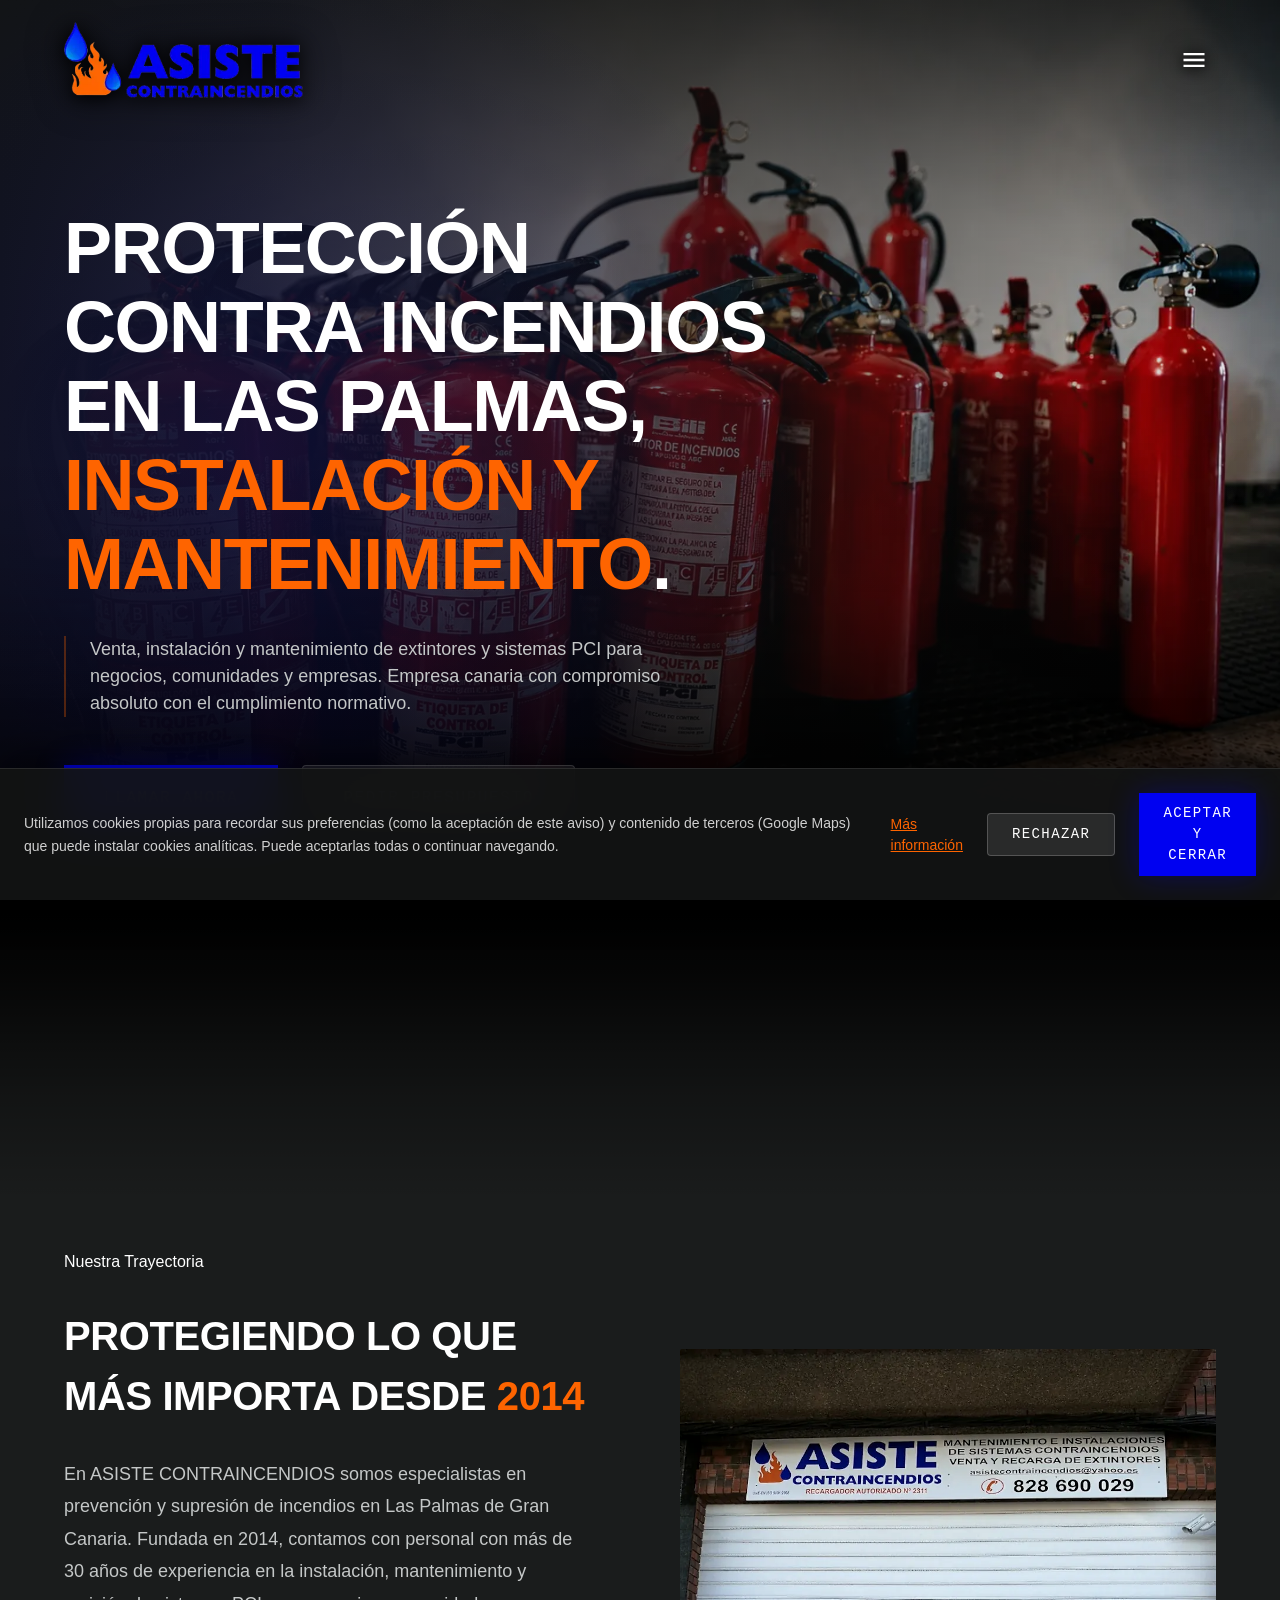
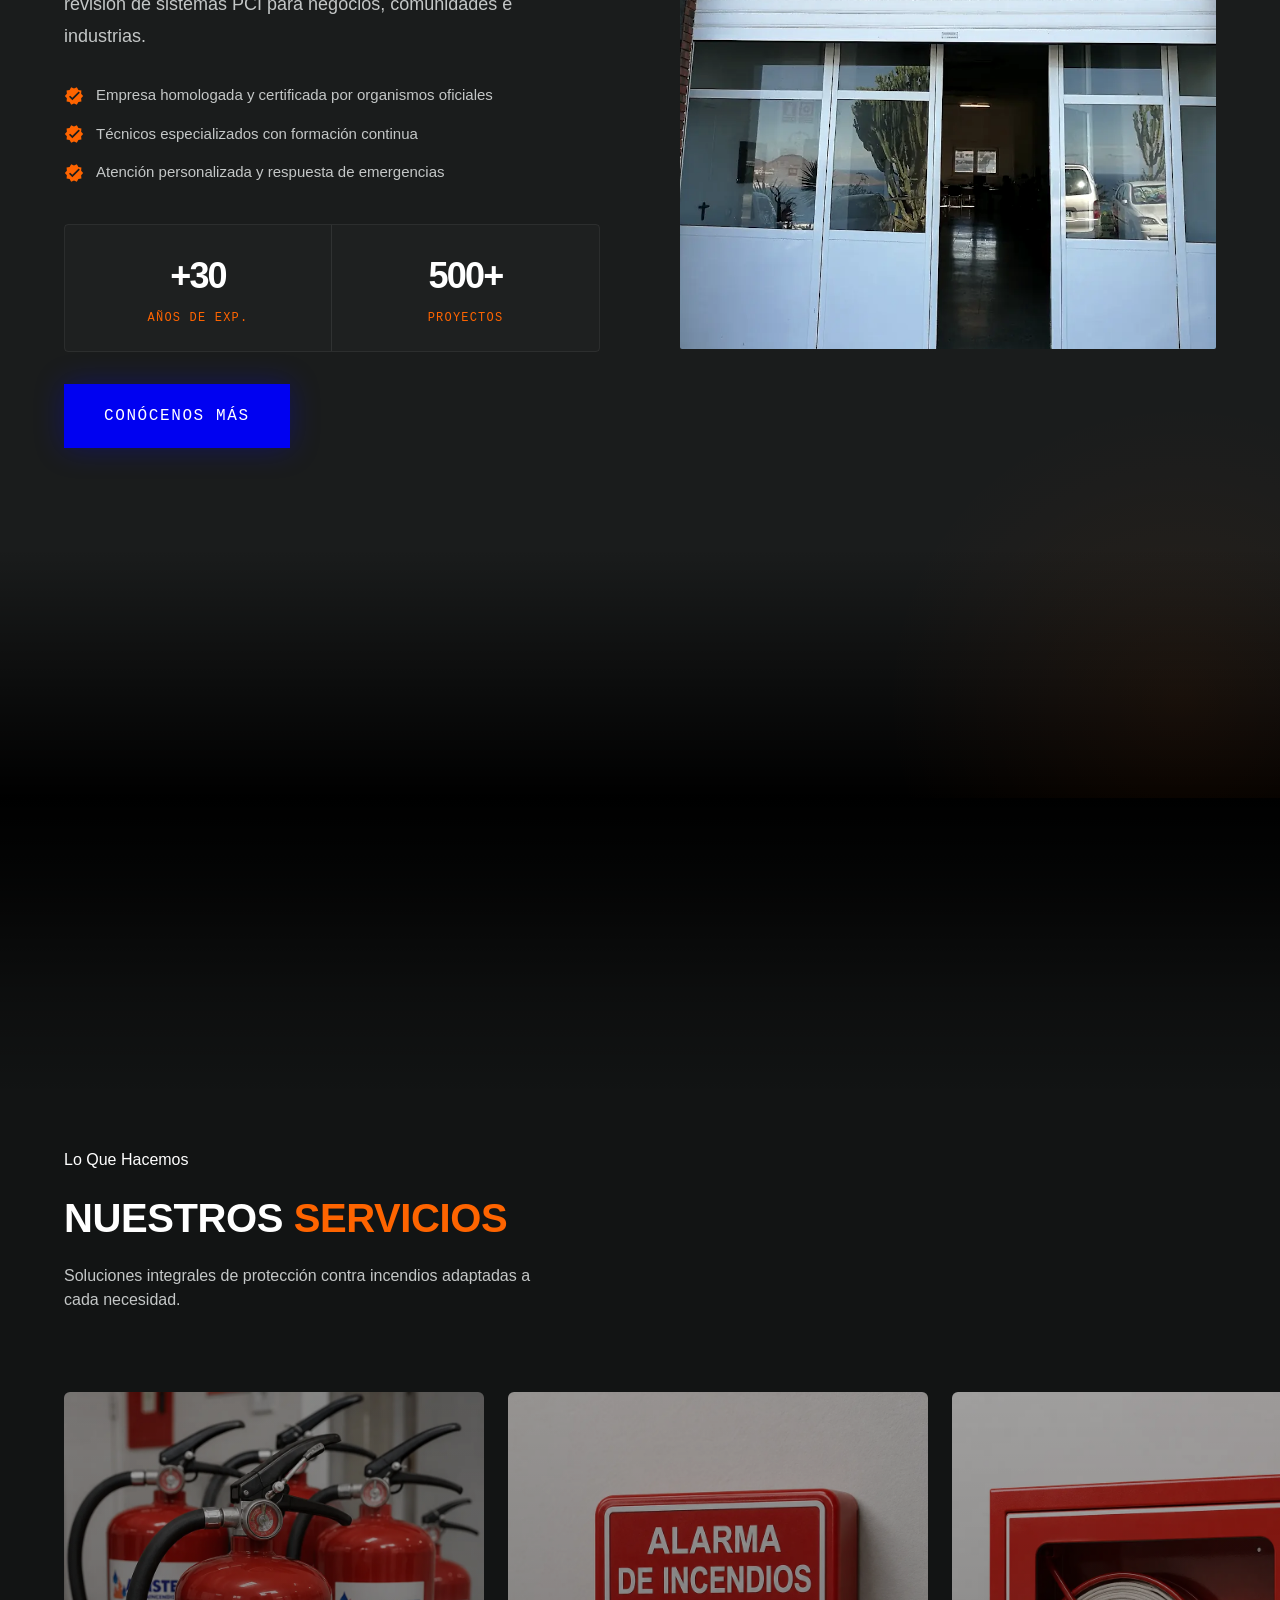
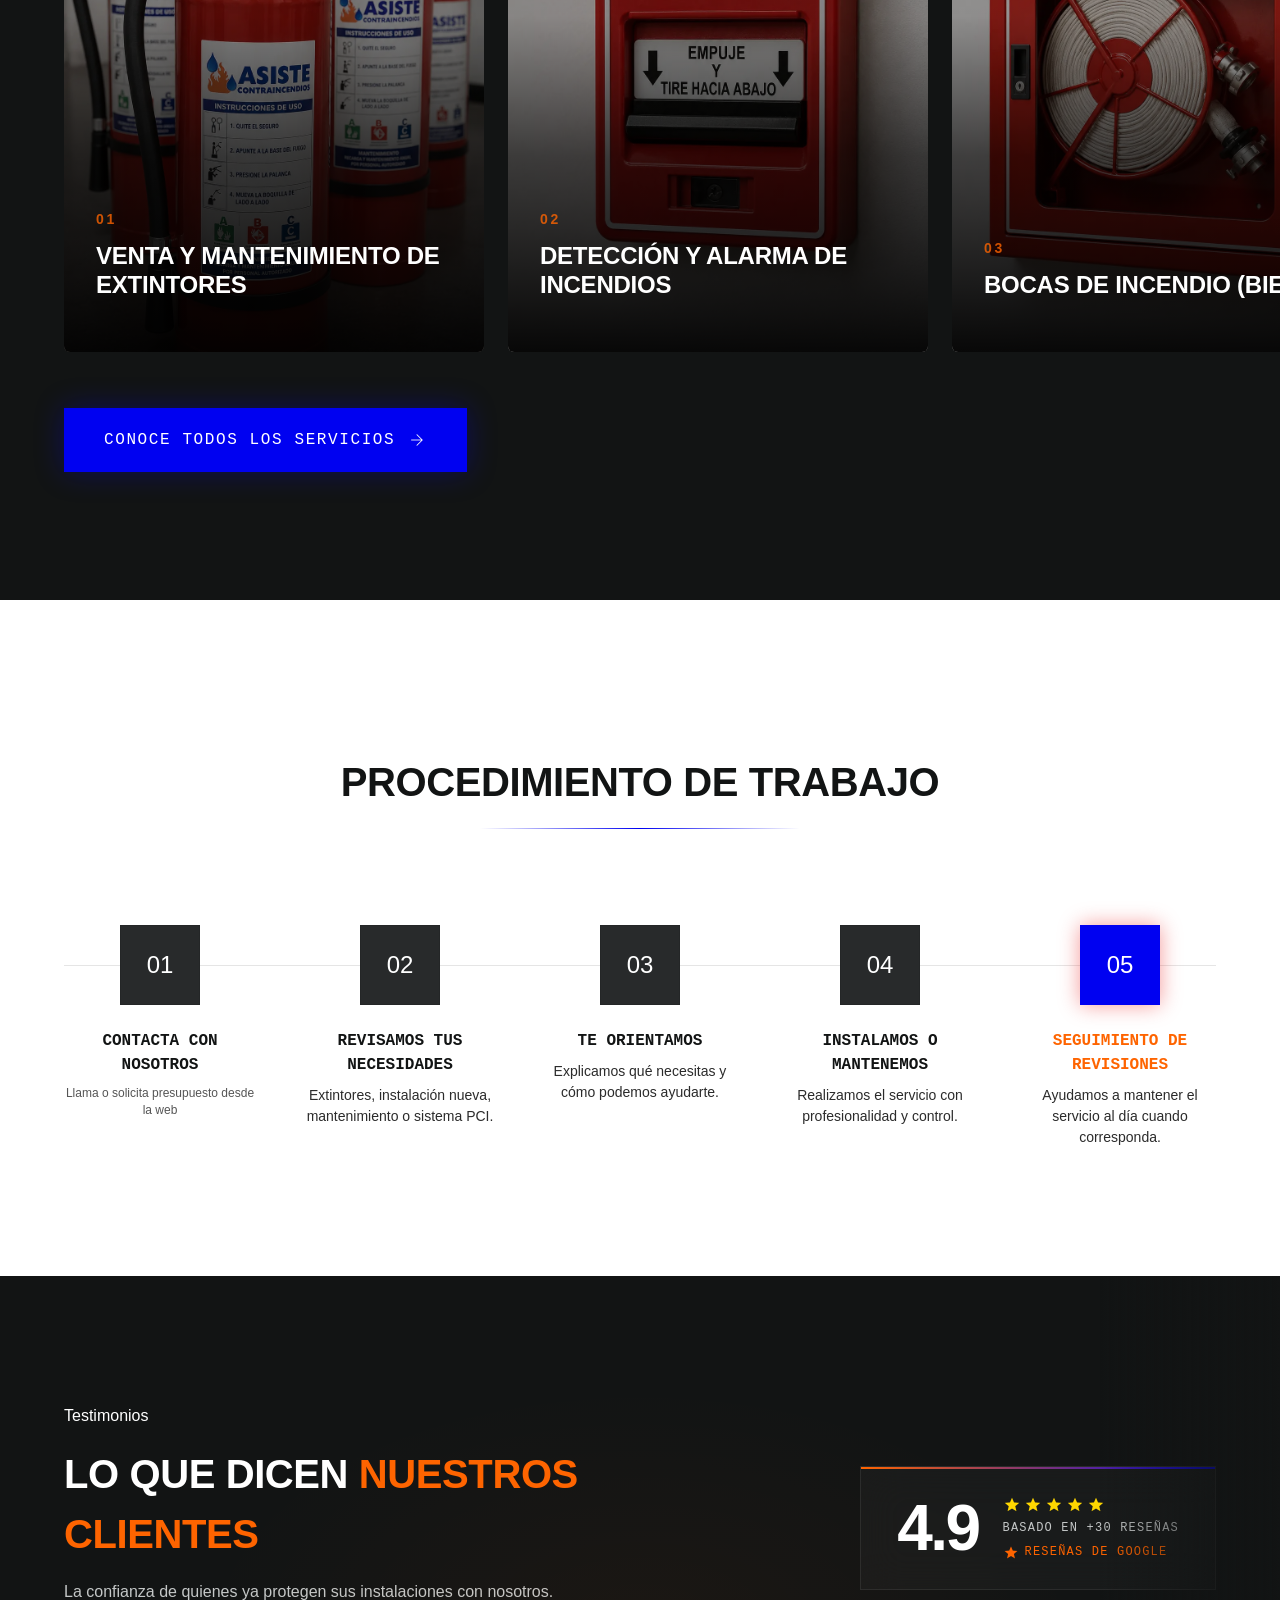
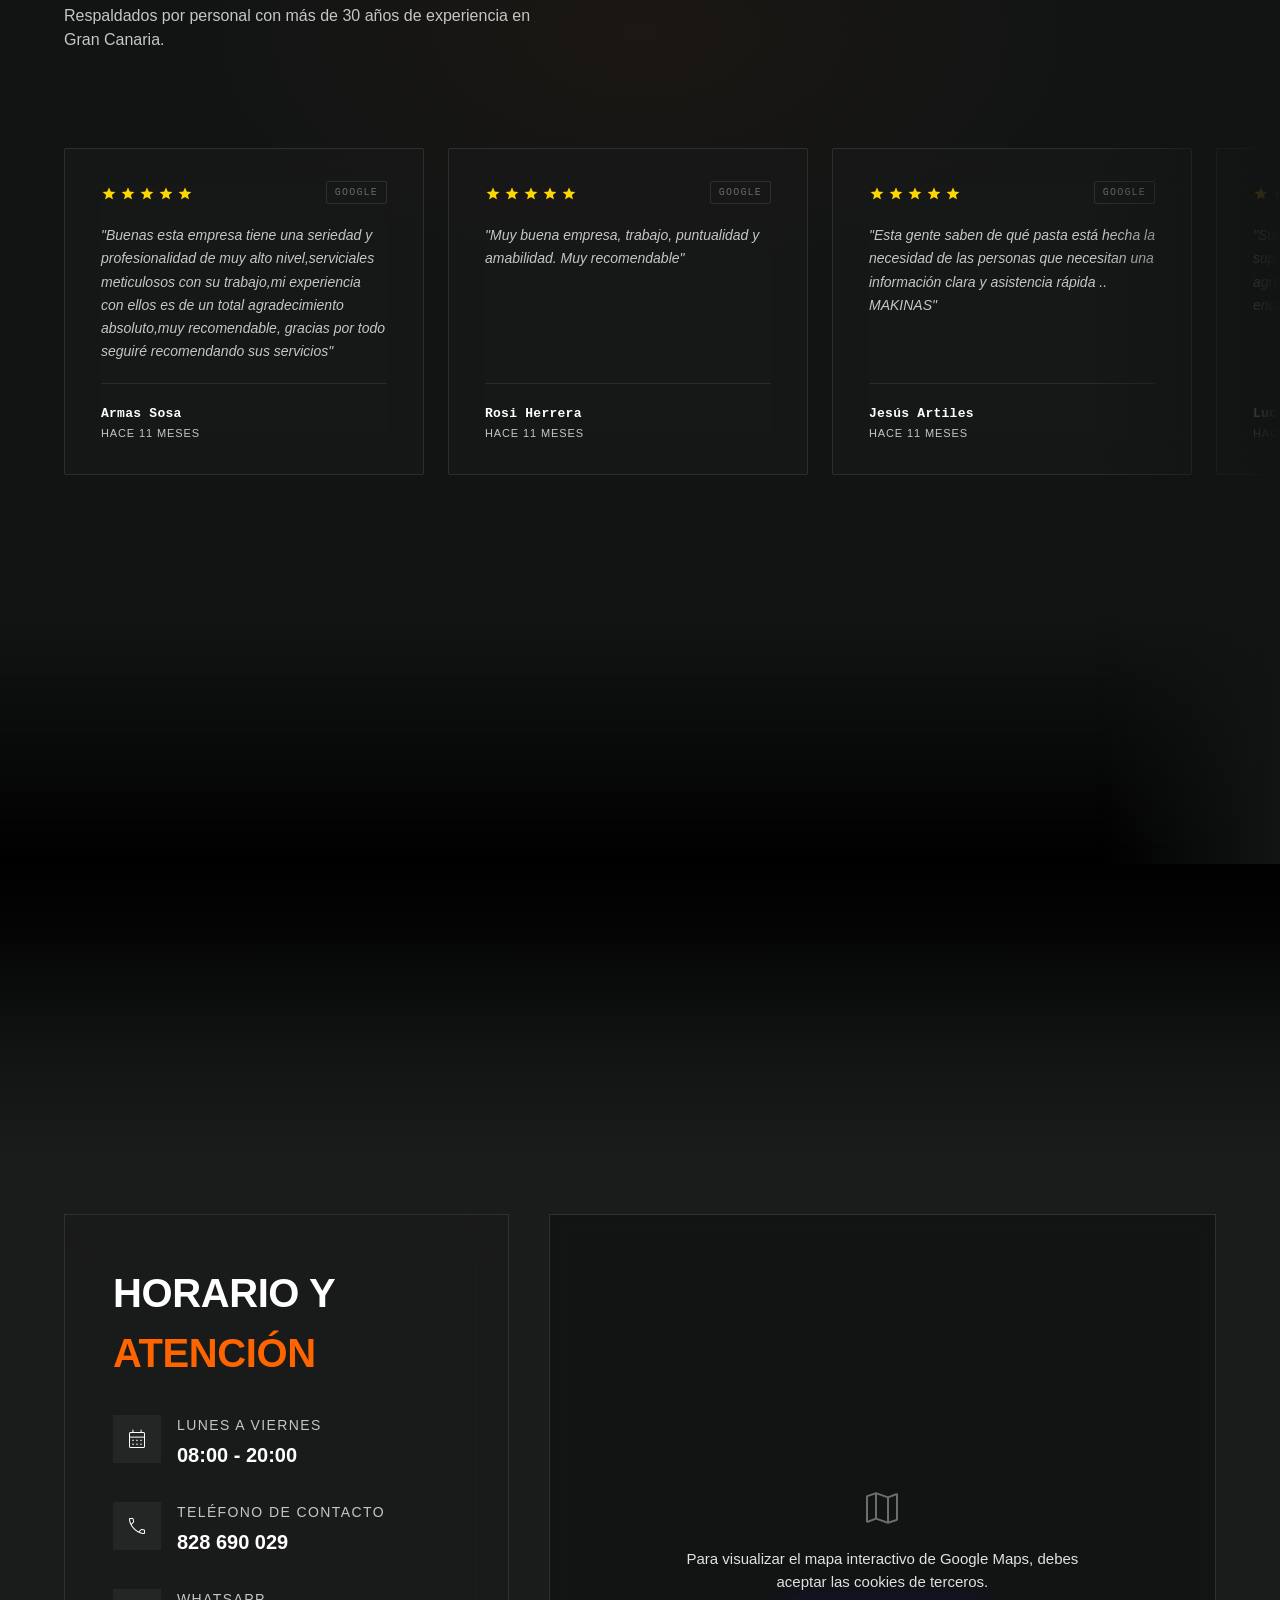
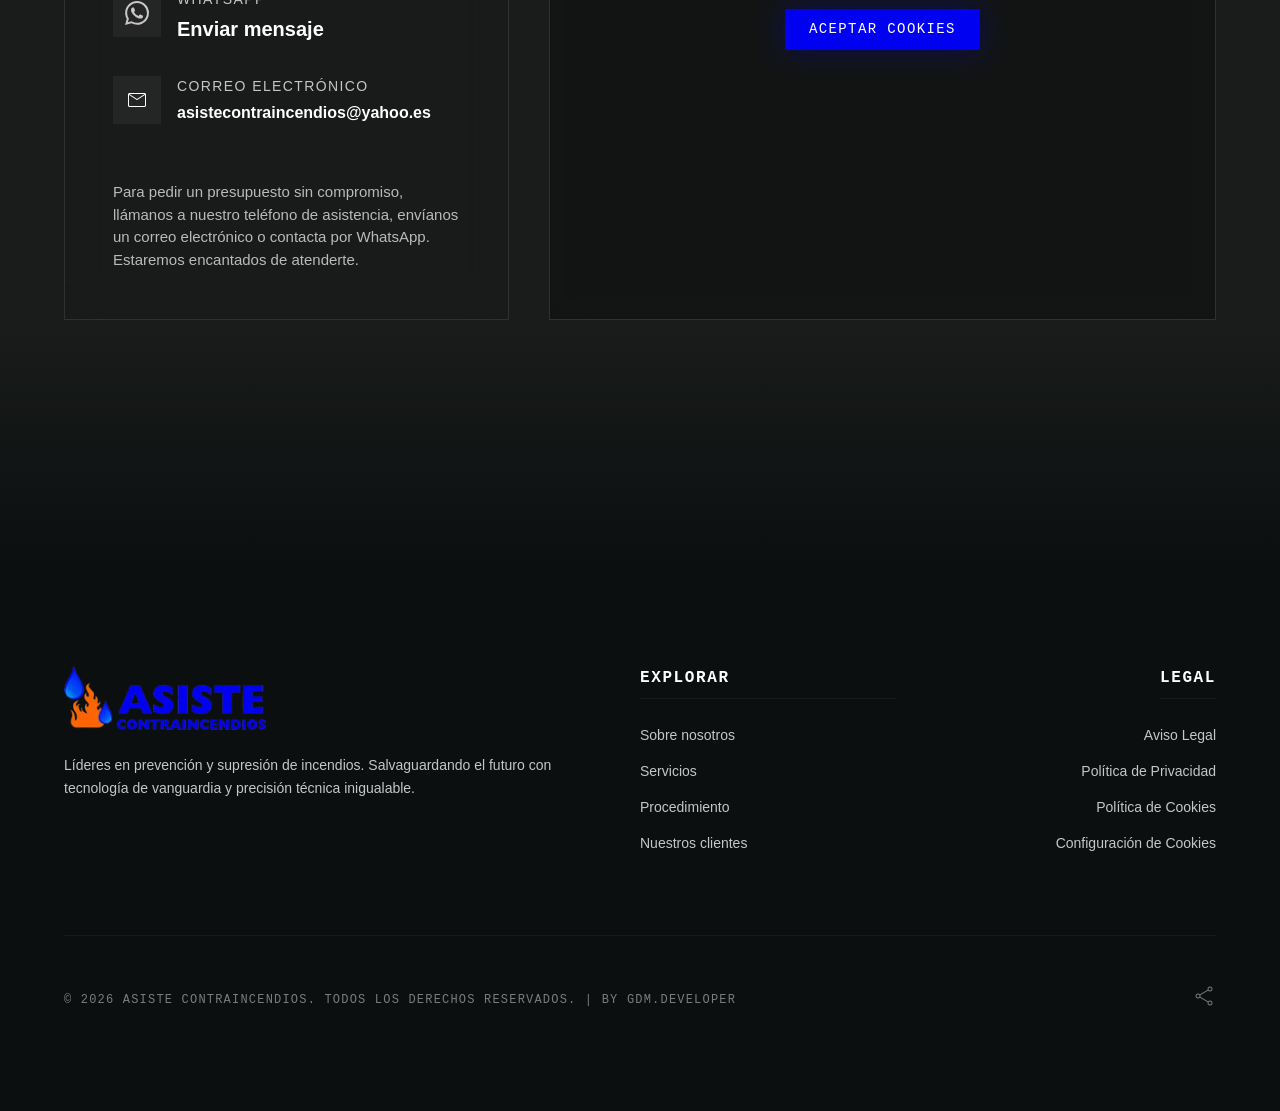
<file: index.html>
<!DOCTYPE html>
<html lang="es">
<head>
    <meta charset="utf-8"/>
    <meta content="width=device-width, initial-scale=1.0" name="viewport"/>
    <title>Protección contra Incendios en Las Palmas | Empresa Especializada</title>
    <meta name="description" content="Venta, instalación y mantenimiento de extintores y sistemas contra incendios en Las Palmas. Empresa homologada con más de 30 años de experiencia."/>
    <meta name="keywords" content="extintores Las Palmas, protección contra incendios, mantenimiento extintores, sistemas PCI, detección de incendios Gran Canaria, BIEs, hidrantes"/>
    <meta name="robots" content="index, follow"/>
    <link rel="canonical" href="https://www.asistecontraincendioslp.es/"/>
    
    <meta property="og:type" content="website"/>
    <meta property="og:url" content="https://www.asistecontraincendioslp.es/"/>
    <meta property="og:title" content="Protección contra Incendios en Las Palmas | Empresa Especializada"/>
    <meta property="og:description" content="Venta, instalación y mantenimiento de extintores y sistemas contra incendios en Las Palmas. Empresa homologada con más de 30 años de experiencia."/>
    <meta property="og:image" content="https://www.asistecontraincendioslp.es/assets/images/portadasiste.webp"/>
    <meta property="og:site_name" content="ASISTE CONTRAINCENDIOS"/>
    
    <meta name="twitter:card" content="summary_large_image"/>
    <meta name="twitter:url" content="https://www.asistecontraincendioslp.es/"/>
    <meta name="twitter:title" content="Protección contra Incendios en Las Palmas | Empresa Especializada"/>
    <meta name="twitter:description" content="Venta, instalación y mantenimiento de extintores y sistemas contra incendios en Las Palmas."/>
    <meta name="twitter:image" content="https://www.asistecontraincendioslp.es/assets/images/portadasiste.webp"/>
    
    <link rel="icon" type="image/png" href="assets/images/logo.webp"/>
    
    <link href="https://fonts.googleapis.com/css2?family=Material+Symbols+Outlined:wght,FILL@100..700,0..1&amp;display=swap" rel="stylesheet"/>
    <link rel="stylesheet" href="assets/css/styles.css?v=1.0.1"/>

    <script type="application/ld+json">
    {
      "@context": "https://schema.org",
      "@type": "LocalBusiness",
      "name": "ASISTE CONTRAINCENDIOS",
      "image": "https://www.asistecontraincendioslp.es/assets/images/logo.webp",
      "url": "https://www.asistecontraincendioslp.es/",
      "telephone": "+34828690029",
      "address": {
        "@type": "PostalAddress",
        "streetAddress": "C. Cabrera Barrios, 4",
        "addressLocality": "Las Palmas de Gran Canaria",
        "addressRegion": "Las Palmas",
        "postalCode": "35010",
        "addressCountry": "ES"
      },
      "geo": {
        "@type": "GeoCoordinates",
        "latitude": 28.0898511,
        "longitude": -15.4227914
      },
      "openingHoursSpecification": {
        "@type": "OpeningHoursSpecification",
        "dayOfWeek": ["Monday","Tuesday","Wednesday","Thursday","Friday"],
        "opens": "08:00",
        "closes": "20:00"
      }
    }
    </script>
</head>
<body>

<!-- Top Navigation -->
<header id="top-bar" class="main-header">
    <nav class="nav-container">
        <a href="#" class="logo-link">
            <img alt="ASISTE CONTRAINCENDIOS" id="header-logo" class="logo-img" src="assets/images/logo.webp"/>
        </a>
        <button class="menu-btn" onclick="toggleMenu()">
            <svg class="menu-icon" viewBox="0 0 24 24" width="28" height="28" fill="currentColor">
                <path d="M3 18h18v-2H3v2zm0-5h18v-2H3v2zm0-7v2h18V6H3z"/>
            </svg>
        </button>
    </nav>
</header>

<!-- Lateral Navigation Drawer Wrapper -->
<div id="nav-drawer" class="drawer-wrapper hidden">
    <div id="nav-drawer-overlay" class="drawer-overlay" onclick="toggleMenu()"></div>
    <div id="nav-drawer-panel" class="drawer-panel hidden-panel">
        <button class="close-btn" onclick="toggleMenu()">
            <span class="material-symbols-outlined">close</span>
        </button>

        <div class="drawer-content">
            <div class="drawer-nav-section">
                <h2 class="drawer-title">Navegación</h2>
                <nav class="drawer-nav">
                    <a href="#" class="drawer-link">Inicio</a>
                    <a href="conocenos.html" class="drawer-link" onclick="toggleMenu()">Sobre nosotros</a>
                    <a href="servicios.html" class="drawer-link" onclick="toggleMenu()">Servicios</a>
                    <a href="#procedimiento" class="drawer-link" onclick="toggleMenu()">Procedimiento</a>
                    <a href="#clientes" class="drawer-link" onclick="toggleMenu()">Clientes</a>
                    <a href="#horario-mapa" class="drawer-link" onclick="toggleMenu()">Ubicación y Contacto</a>
                </nav>
            </div>

            <div class="drawer-footer">
                <a href="tel:+34828690029" class="emergency-phone">828 690 029</a>
            </div>
        </div>
    </div>
</div>

<!-- Hero Section -->
<section class="hero-section">
    <div class="hero-background">
        <div class="overlay-gradient-top"></div>
        <div class="overlay-gradient-r"></div>
        <div class="overlay-gradient-t"></div>
        <div class="overlay-radial"></div>
        <img alt="ASISTE CONTRAINCENDIOS - Protección Contra Incendios en Las Palmas" class="hero-img" src="assets/images/portadasiste.webp" fetchpriority="high"/>
    </div>
    <div class="hero-content nav-container">
        <div class="hero-text-box">
            <h1 class="hero-title">
                Protección contra incendios<br/>
                en Las Palmas, <span class="highlight-text">Instalación y Mantenimiento</span>.
            </h1>
            <p class="hero-description">
                Venta, instalación y mantenimiento de extintores y sistemas PCI para negocios, comunidades y empresas. Empresa canaria con compromiso absoluto con el cumplimiento normativo.
            </p>
            <div class="hero-actions">
                <a href="tel:+34828690029" class="btn-primary">
                    Llamar ahora
                </a>
                <a href="#horario-mapa" class="btn-secondary glass-card">
                    Pedir presupuesto
                </a>
            </div>
        </div>
    </div>
</section>

<!-- Sobre Nosotros Section -->
<section id="nosotros" class="about-section">
    <div class="nav-container">
        <div class="about-content">

            <!-- LEFT: Text -->
            <div class="about-text">
                <p class="section-subtitle">Nuestra Trayectoria</p>
                <h2 class="section-title">Protegiendo lo que más importa desde <span class="highlight-text">2014</span></h2>
                <p class="about-lead">
                    En ASISTE CONTRAINCENDIOS somos especialistas en prevención y supresión de incendios en Las Palmas de Gran Canaria. Fundada en 2014, contamos con personal con más de 30 años de experiencia en la instalación, mantenimiento y revisión de sistemas PCI para negocios, comunidades e industrias.
                </p>
                <div class="about-features">
                    <div class="about-feature-item">
                        <svg viewBox="0 0 24 24" width="20" height="20" fill="var(--color-secondary)" style="flex-shrink: 0;">
                            <path d="M23 12l-2.44-2.79.34-3.69-3.61-.82-1.89-3.2L12 2.96 8.6 1.5 6.71 4.7 3.1 5.51l.34 3.69L1 12l2.44 2.79-.34 3.69 3.61.82 1.89 3.2L12 21.04l3.4 1.46 1.89-3.2 3.61-.82-.34-3.69L23 12zm-13 5l-4-4 1.41-1.41L10 14.17l7.59-7.59L19 8l-9 9z"/>
                        </svg>
                        Empresa homologada y certificada por organismos oficiales
                    </div>
                    <div class="about-feature-item">
                        <svg viewBox="0 0 24 24" width="20" height="20" fill="var(--color-secondary)" style="flex-shrink: 0;">
                            <path d="M23 12l-2.44-2.79.34-3.69-3.61-.82-1.89-3.2L12 2.96 8.6 1.5 6.71 4.7 3.1 5.51l.34 3.69L1 12l2.44 2.79-.34 3.69 3.61.82 1.89 3.2L12 21.04l3.4 1.46 1.89-3.2 3.61-.82-.34-3.69L23 12zm-13 5l-4-4 1.41-1.41L10 14.17l7.59-7.59L19 8l-9 9z"/>
                        </svg>
                        Técnicos especializados con formación continua
                    </div>
                    <div class="about-feature-item">
                        <svg viewBox="0 0 24 24" width="20" height="20" fill="var(--color-secondary)" style="flex-shrink: 0;">
                            <path d="M23 12l-2.44-2.79.34-3.69-3.61-.82-1.89-3.2L12 2.96 8.6 1.5 6.71 4.7 3.1 5.51l.34 3.69L1 12l2.44 2.79-.34 3.69 3.61.82 1.89 3.2L12 21.04l3.4 1.46 1.89-3.2 3.61-.82-.34-3.69L23 12zm-13 5l-4-4 1.41-1.41L10 14.17l7.59-7.59L19 8l-9 9z"/>
                        </svg>
                        Atención personalizada y respuesta de emergencias 
                    </div>
                </div>
                <div class="about-stats-row">
                    <div class="about-stat">
                        <div class="stat-number">+30</div>
                        <div class="stat-label">Años de exp.</div>
                    </div>
                    <div class="about-stat">
                        <div class="stat-number">500+</div>
                        <div class="stat-label">Proyectos</div>
                    </div>

                </div>
                <a href="conocenos.html" class="btn-primary" style="align-self: flex-start;">Conócenos más</a>
            </div>

            <!-- RIGHT: Image -->
            <div class="about-image-block">
                <div class="about-img-frame">
                    <img src="assets/images/imagenempresa.webp" alt="Equipo ASISTE CONTRAINCENDIOS" class="about-img" loading="lazy"/>
                </div>
            </div>

        </div>
    </div>
</section>


<!-- Servicios Section (Remodeled) -->
<section id="servicios" class="services-section">
    <div class="nav-container">
        <div class="services-header">
            <div class="services-title-box">
                <p class="section-subtitle">Lo Que Hacemos</p>
                <h2 class="section-title">Nuestros <span class="highlight-text">Servicios</span></h2>
                <p class="section-description">Soluciones integrales de protección contra incendios adaptadas a cada necesidad.</p>
            </div>

        </div>
    </div>

    <div class="services-carousel" id="services-carousel">
        <div class="services-track">

            <div class="service-card">
                <div class="service-card-img-wrap">
                    <img src="assets/images/imagen1.webp" alt="Instalación y Mantenimiento de Extintores" class="service-card-img" loading="lazy"/>
                </div>
                <div class="service-card-overlay"></div>
                <div class="service-card-content">
                    <span class="service-card-number">01</span>
                    <h3 class="service-card-title">Venta y Mantenimiento de Extintores</h3>
                    <p class="service-card-desc">Suministro, retimbrado e instalación homologada de extintores para todo tipo de instalaciones.</p>
                </div>
            </div>

            <div class="service-card">
                <div class="service-card-img-wrap">
                    <img src="assets/images/imagen2.webp" alt="Detección y Alarma de Incendios" class="service-card-img" loading="lazy"/>
                </div>
                <div class="service-card-overlay"></div>
                <div class="service-card-content">
                    <span class="service-card-number">02</span>
                    <h3 class="service-card-title">Detección y Alarma de Incendios</h3>
                    <p class="service-card-desc">Centrales de control, pulsadores de alarma, sirenas y detectores inteligentes de incendio.</p>
                </div>
            </div>

            <div class="service-card">
                <div class="service-card-img-wrap">
                    <img src="assets/images/imagen3.webp" alt="Bocas de Incendio Equipadas (BIEs)" class="service-card-img" loading="lazy"/>
                </div>
                <div class="service-card-overlay"></div>
                <div class="service-card-content">
                    <span class="service-card-number">03</span>
                    <h3 class="service-card-title">Bocas de Incendio (BIEs)</h3>
                    <p class="service-card-desc">Instalación y mantenimiento de bocas de incendio equipadas listas para una respuesta eficaz.</p>
                </div>
            </div>

            <div class="service-card">
                <div class="service-card-img-wrap">
                    <img src="assets/images/imagen4.webp" alt="Sistemas Fijos de Extinción" class="service-card-img" loading="lazy"/>
                </div>
                <div class="service-card-overlay"></div>
                <div class="service-card-content">
                    <span class="service-card-number">04</span>
                    <h3 class="service-card-title">Sistemas Fijos de Extinción</h3>
                    <p class="service-card-desc">Rociadores automáticos y sistemas de extinción para campanas de cocinas industriales.</p>
                </div>
            </div>

            <div class="service-card">
                <div class="service-card-img-wrap">
                    <img src="assets/images/imagen5.webp" alt="Abastecimiento de Agua Contraincendios" class="service-card-img" loading="lazy"/>
                </div>
                <div class="service-card-overlay"></div>
                <div class="service-card-content">
                    <span class="service-card-number">05</span>
                    <h3 class="service-card-title">Abastecimiento de Agua</h3>
                    <p class="service-card-desc">Grupos de bombas de presión y depósitos de agua para garantizar el suministro contraincendios.</p>
                </div>
            </div>

            <div class="service-card">
                <div class="service-card-img-wrap">
                    <img src="assets/images/imagen6.webp" alt="Señalización Fotoluminiscente" class="service-card-img" loading="lazy"/>
                </div>
                <div class="service-card-overlay"></div>
                <div class="service-card-content">
                    <span class="service-card-number">06</span>
                    <h3 class="service-card-title">Señalización de Emergencia</h3>
                    <p class="service-card-desc">Señalética fotoluminiscente homologada UNE y sistemas de alumbrado de emergencia.</p>
                </div>
            </div>

        </div>
    </div>

    <div class="nav-container">
        <div class="services-footer">

            <a href="servicios.html" class="btn-primary services-all-btn">
                Conoce todos los servicios
                <span class="material-symbols-outlined">arrow_forward</span>
            </a>
        </div>
    </div>
</section>

<!-- Procedimiento de trabajo (Timeline) -->
<section id="procedimiento" class="timeline-section">
    <div class="nav-container">
        <div class="timeline-header">
            <p class="section-subtitle text-center">Cómo Trabajamos</p>
            <h2 class="section-title text-center">Procedimiento de Trabajo</h2>
            <div class="technical-line center-line"></div>
        </div>
        <div class="timeline-grid">
            <div class="connector-line"></div>
            
            <div class="timeline-item">
                <div class="timeline-number">01</div>
                <div class="timeline-content">
                    <h4 class="timeline-title">Contacta con nosotros</h4>
                    <p class="timeline-desc">
                        <span class="timeline-subtext">Llama o solicita presupuesto desde la web</span>
                    </p>
                </div>
            </div>
            
            <div class="timeline-item">
                <div class="timeline-number">02</div>
                <div class="timeline-content">
                    <h4 class="timeline-title">Revisamos tus necesidades</h4>
                    <p class="timeline-desc">Extintores, instalación nueva, mantenimiento o sistema PCI.</p>
                </div>
            </div>
            
            <div class="timeline-item">
                <div class="timeline-number">03</div>
                <div class="timeline-content">
                    <h4 class="timeline-title">Te orientamos</h4>
                    <p class="timeline-desc">Explicamos qué necesitas y cómo podemos ayudarte.</p>
                </div>
            </div>
            
            <div class="timeline-item">
                <div class="timeline-number">04</div>
                <div class="timeline-content">
                    <h4 class="timeline-title">Instalamos o mantenemos</h4>
                    <p class="timeline-desc">Realizamos el servicio con profesionalidad y control.</p>
                </div>
            </div>
            
            <div class="timeline-item">
                <div class="timeline-number highlight-number">05</div>
                <div class="timeline-content">
                    <h4 class="timeline-title highlight-title">Seguimiento de revisiones</h4>
                    <p class="timeline-desc">Ayudamos a mantener el servicio al día cuando corresponda.</p>
                </div>
            </div>
        </div>
    </div>
</section>

<!-- Clientes (Reseñas) -->
<section id="clientes" class="reviews-section">

    <!-- Header -->
    <div class="nav-container">
        <div class="reviews-header">
            <div class="reviews-header-left">
                <p class="section-subtitle">Testimonios</p>
                <h2 class="section-title">Lo que dicen <span class="highlight-text">nuestros clientes</span></h2>
                <p class="section-description">La confianza de quienes ya protegen sus instalaciones con nosotros. Respaldados por personal con más de 30 años de experiencia en Gran Canaria.</p>
            </div>
            <div class="reviews-rating-badge">
                <div class="rating-score">4.9</div>
                <div class="rating-detail">
                    <div class="rating-stars-row">
                        <span class="material-symbols-outlined">star</span>
                        <span class="material-symbols-outlined">star</span>
                        <span class="material-symbols-outlined">star</span>
                        <span class="material-symbols-outlined">star</span>
                        <span class="material-symbols-outlined">star</span>
                    </div>
                    <span class="rating-count">Basado en +30 reseñas</span>
                    <a href="https://www.google.com/maps/search/?api=1&query=Extintores+Asiste+Contraincendios+Las+Palmas+de+Gran+Canaria" target="_blank" rel="noopener noreferrer" aria-label="Ver reseñas en Google Maps" class="rating-source" style="text-decoration: none; color: var(--color-secondary);">
                        <span class="material-symbols-outlined rating-source-icon">grade</span>
                        <span>Reseñas de Google</span>
                    </a>
                </div>
            </div>
        </div>
    </div>

    <!-- Reviews Carousel -->
    <div class="reviews-carousel" id="reviews-carousel">
        <div class="reviews-track">

            <div class="review-card glass-card">
                <div class="review-top">
                    <div class="review-stars">
                        <span class="material-symbols-outlined">star</span><span class="material-symbols-outlined">star</span><span class="material-symbols-outlined">star</span><span class="material-symbols-outlined">star</span><span class="material-symbols-outlined">star</span>
                    </div>
                    <span class="review-google-tag">Google</span>
                </div>
                <p class="review-text">"Buenas esta empresa tiene una seriedad y profesionalidad de muy alto nivel,serviciales meticulosos con su trabajo,mi experiencia con ellos es de un total agradecimiento absoluto,muy recomendable, gracias por todo seguiré recomendando sus servicios"</p>
                <div class="review-author">
                    <div class="author-info">
                        <span class="author-name">Armas Sosa</span>
                        <span class="author-role">Hace 11 meses</span>
                    </div>
                </div>
            </div>

            <div class="review-card glass-card">
                <div class="review-top">
                    <div class="review-stars">
                        <span class="material-symbols-outlined">star</span><span class="material-symbols-outlined">star</span><span class="material-symbols-outlined">star</span><span class="material-symbols-outlined">star</span><span class="material-symbols-outlined">star</span>
                    </div>
                    <span class="review-google-tag">Google</span>
                </div>
                <p class="review-text">"Muy buena empresa, trabajo, puntualidad y amabilidad. Muy recomendable"</p>
                <div class="review-author">
                    <div class="author-info">
                        <span class="author-name">Rosi Herrera</span>
                        <span class="author-role">Hace 11 meses</span>
                    </div>
                </div>
            </div>

            <div class="review-card glass-card">
                <div class="review-top">
                    <div class="review-stars">
                        <span class="material-symbols-outlined">star</span><span class="material-symbols-outlined">star</span><span class="material-symbols-outlined">star</span><span class="material-symbols-outlined">star</span><span class="material-symbols-outlined">star</span>
                    </div>
                    <span class="review-google-tag">Google</span>
                </div>
                <p class="review-text">"Esta gente saben de qué pasta está hecha la necesidad de las personas que necesitan una información clara y asistencia rápida .. MAKINAS"</p>
                <div class="review-author">
                    <div class="author-info">
                        <span class="author-name">Jesús Artiles</span>
                        <span class="author-role">Hace 11 meses</span>
                    </div>
                </div>
            </div>

            <div class="review-card glass-card">
                <div class="review-top">
                    <div class="review-stars">
                        <span class="material-symbols-outlined">star</span><span class="material-symbols-outlined">star</span><span class="material-symbols-outlined">star</span><span class="material-symbols-outlined">star</span><span class="material-symbols-outlined">star</span>
                    </div>
                    <span class="review-google-tag">Google</span>
                </div>
                <p class="review-text">"Super encantada!! Desde la primera llamada super atentos, y los chicos super simpáticos y agradables, y sobre todo profesionales, me encantó!!!"</p>
                <div class="review-author">
                    <div class="author-info">
                        <span class="author-name">Lucía Armas</span>
                        <span class="author-role">Hace 6 años</span>
                    </div>
                </div>
            </div>

            <div class="review-card glass-card">
                <div class="review-top">
                    <div class="review-stars">
                        <span class="material-symbols-outlined">star</span><span class="material-symbols-outlined">star</span><span class="material-symbols-outlined">star</span><span class="material-symbols-outlined">star</span><span class="material-symbols-outlined">star</span>
                    </div>
                    <span class="review-google-tag">Google</span>
                </div>
                <p class="review-text">"Los profesionales que tiene chapó por ellos"</p>
                <div class="review-author">
                    <div class="author-info">
                        <span class="author-name">Juan Domingo Santana</span>
                        <span class="author-role">Hace 3 años</span>
                    </div>
                </div>
            </div>

            <div class="review-card glass-card">
                <div class="review-top">
                    <div class="review-stars">
                        <span class="material-symbols-outlined">star</span><span class="material-symbols-outlined">star</span><span class="material-symbols-outlined">star</span><span class="material-symbols-outlined">star</span><span class="material-symbols-outlined">star</span>
                    </div>
                    <span class="review-google-tag">Google</span>
                </div>
                <p class="review-text">"Excelente servicio y trato. No podría haber elegido mejor empresa de extintores para mi negocio. Cien por cien recomendable."</p>
                <div class="review-author">
                    <div class="author-info">
                        <span class="author-name">Cristian Gil Fuentes</span>
                        <span class="author-role">Hace 11 meses</span>
                    </div>
                </div>
            </div>

            <div class="review-card glass-card">
                <div class="review-top">
                    <div class="review-stars">
                        <span class="material-symbols-outlined">star</span><span class="material-symbols-outlined">star</span><span class="material-symbols-outlined">star</span><span class="material-symbols-outlined">star</span><span class="material-symbols-outlined">star</span>
                    </div>
                    <span class="review-google-tag">Google</span>
                </div>
                <p class="review-text">"Ante todo profesionalidad y un trato excelente"</p>
                <div class="review-author">
                    <div class="author-info">
                        <span class="author-name">Sergio Socorro Trujillo</span>
                        <span class="author-role">Hace 9 años</span>
                    </div>
                </div>
            </div>

        </div>
    </div>

</section>

<!-- Horario y Mapa -->
<section id="horario-mapa" class="info-section">
    <div class="nav-container info-grid">
        <div class="schedule-box glass-card">
            <h2 class="section-title">Horario y <span class="highlight-text">Atención</span></h2>
            <div class="schedule-list">
                <div class="schedule-item">
                    <div class="info-icon-box"><span class="material-symbols-outlined info-icon">calendar_month</span></div>
                    <div class="schedule-text">
                        <span class="schedule-days">Lunes a Viernes</span>
                        <span class="schedule-hours">08:00 - 20:00</span>
                    </div>
                </div>
                <div class="schedule-item">
                    <div class="info-icon-box"><span class="material-symbols-outlined info-icon">phone</span></div>
                    <div class="schedule-text">
                        <span class="schedule-days">Teléfono de Contacto</span>
                        <a href="tel:+34828690029" class="schedule-hours">828 690 029</a>
                    </div>
                </div>
                <div class="schedule-item">
                    <div class="info-icon-box" style="display: flex; align-items: center; justify-content: center;">
                        <svg viewBox="0 0 24 24" width="24" height="24" fill="currentColor" style="color: var(--color-primary);">
                            <path d="M17.472 14.382c-.297-.149-1.758-.867-2.03-.967-.273-.099-.471-.148-.67.15-.197.297-.767.966-.94 1.164-.173.199-.347.223-.644.075-.297-.15-1.255-.463-2.39-1.475-.883-.788-1.48-1.761-1.653-2.059-.173-.297-.018-.458.13-.606.134-.133.298-.347.446-.52.149-.174.198-.298.298-.497.099-.198.05-.371-.025-.52-.075-.149-.669-1.612-.916-2.207-.242-.579-.487-.5-.669-.51a12.8 12.8 0 0 0-.57-.01c-.198 0-.52.074-.792.372-.272.297-1.04 1.016-1.04 2.479 0 1.462 1.065 2.875 1.213 3.074.149.198 2.096 3.2 5.077 4.487.709.306 1.262.489 1.694.625.712.227 1.36.195 1.871.118.571-.085 1.758-.719 2.006-1.413.248-.694.248-1.289.173-1.413-.074-.124-.272-.198-.57-.347m-5.421 7.403h-.004a9.87 9.87 0 0 1-5.031-1.378l-.361-.214-3.741.982.998-3.648-.235-.374a9.86 9.86 0 0 1-1.51-5.26c.001-5.45 4.436-9.884 9.888-9.884 2.64 0 5.122 1.03 6.988 2.898a9.825 9.825 0 0 1 2.893 6.994c-.003 5.45-4.437 9.884-9.885 9.884m8.413-18.297A11.815 11.815 0 0 0 12.05 0C5.495 0 .16 5.335.157 11.892c0 2.096.547 4.142 1.588 5.945L.057 24l6.305-1.654a11.882 11.882 0 0 0 5.683 1.448h.005c6.554 0 11.89-5.335 11.893-11.893a11.821 11.821 0 0 0-3.48-8.413Z"/>
                        </svg>
                    </div>
                    <div class="schedule-text">
                        <span class="schedule-days">WhatsApp</span>
                        <a href="https://wa.me/34828690029" target="_blank" rel="noopener noreferrer" class="schedule-hours">Enviar mensaje</a>
                    </div>
                </div>
                <div class="schedule-item">
                    <div class="info-icon-box"><span class="material-symbols-outlined info-icon">email</span></div>
                    <div class="schedule-text">
                        <span class="schedule-days">Correo Electrónico</span>
                        <a href="https://mail.google.com/mail/?view=cm&fs=1&to=asistecontraincendios@yahoo.es" target="_blank" rel="noopener noreferrer" class="schedule-hours" style="text-transform: lowercase; font-size: 16px;">asistecontraincendios@yahoo.es</a>
                    </div>
                </div>
            </div>
            <p class="schedule-contact-note" style="margin-top: 24px; color: rgba(255,255,255,0.7); font-size: 15px; line-height: 1.5;">
                Para pedir un presupuesto sin compromiso, llámanos a nuestro teléfono de asistencia, envíanos un correo electrónico o contacta por WhatsApp. Estaremos encantados de atenderte.
            </p>
        </div>
        <div class="map-container glass-card" style="position: relative;">
            <div class="map-placeholder">
                <span class="material-symbols-outlined">map</span>
                <p>Para visualizar el mapa interactivo de Google Maps, debes aceptar las cookies de terceros.</p>
                <button class="btn-primary accept-map-cookies" style="padding: 10px 24px; font-size: 14px;">Aceptar Cookies</button>
            </div>
            <!-- The actual iframe will be injected here via JavaScript if cookies are accepted -->
            <div class="lazy-map" data-src="https://www.google.com/maps/embed?pb=!1m18!1m12!1m3!1d3519.8665672852234!2d-15.422791423719468!3d28.089851108502393!2m3!1f0!2f0!3f0!3m2!1i1024!2i768!4f13.1!3m3!1m2!1s0xc4095bb4c00b0e5%3A0xc39f286cb6c97ab3!2sC.%20Cabrera%20Barrios%2C%204%2C%2035010%20Las%20Palmas%20de%20Gran%20Canaria%2C%20Las%20Palmas!5e0!3m2!1ses!2ses!4v1709210000000!5m2!1ses!2ses" data-style="border:0; filter: invert(90%) hue-rotate(180deg) grayscale(80%) contrast(120%); width: 100%; height: 100%;"></div>
        </div>
    </div>
</section>

<!-- Cookie Banner -->
<div id="cookie-banner" class="cookie-banner hidden">
    <div class="cookie-content">
        <p>Utilizamos cookies propias para recordar sus preferencias (como la aceptación de este aviso) y contenido de terceros (Google Maps) que puede instalar cookies analíticas. Puede aceptarlas todas o continuar navegando.</p>
        <div class="cookie-actions">
            <a href="legal.html#cookies" class="cookie-link">Más información</a>
            <button id="reject-cookies" class="btn-secondary" style="padding: 10px 24px; font-size: 14px;">Rechazar</button>
            <button id="accept-cookies" class="btn-primary" style="padding: 10px 24px; font-size: 14px;">Aceptar y cerrar</button>
        </div>
    </div>
</div>

<!-- Footer -->
<footer class="main-footer">
    <div class="nav-container">
        <div class="footer-grid">
            <div class="footer-brand">
                <div class="brand-header">
                    <img alt="ASISTE CONTRAINCENDIOS" class="footer-logo" src="assets/images/logo.webp" loading="lazy"/>
                </div>
                <p class="brand-desc">Líderes en prevención y supresión de incendios. Salvaguardando el futuro con tecnología de vanguardia y precisión técnica inigualable.</p>
            </div>
            
            <div class="footer-links-col">
                <h4 class="footer-title">Explorar</h4>
                <ul class="footer-list">
                    <li><a href="conocenos.html" class="footer-link">Sobre nosotros</a></li>
                    <li><a href="servicios.html" class="footer-link">Servicios</a></li>
                    <li><a href="#procedimiento" class="footer-link">Procedimiento</a></li>
                    <li><a href="#clientes" class="footer-link">Nuestros clientes</a></li>
                </ul>
            </div>
            
            <div class="footer-links-col">
                <h4 class="footer-title">Legal</h4>
                <ul class="footer-list">
                    <li><a href="legal.html#aviso-legal" class="footer-link">Aviso Legal</a></li>
                    <li><a href="legal.html#privacidad" class="footer-link">Política de Privacidad</a></li>
                    <li><a href="legal.html#cookies" class="footer-link">Política de Cookies</a></li>
                    <li><a href="#" id="open-cookie-config" class="footer-link" onclick="event.preventDefault(); document.getElementById('cookie-banner').classList.remove('hidden'); setTimeout(() => document.getElementById('cookie-banner').classList.add('show'), 50);">Configuración de Cookies</a></li>
                </ul>
            </div>
        </div>
        
        <div class="footer-bottom">
            <p class="copyright">© 2026 ASISTE CONTRAINCENDIOS. TODOS LOS DERECHOS RESERVADOS. | by <a href="https://guillediaz6.github.io/portfolio" target="_blank" rel="noopener noreferrer" style="color: inherit; text-decoration: none;">gdm.developer</a></p>
            <div class="social-links">
                <a href="#" class="social-link"  title="Compartir página"><span class="material-symbols-outlined">share</span></a>
            </div>
        </div>
    </div>
</footer>

<script src="assets/js/main.js"></script>
</body>
</html>
</file>
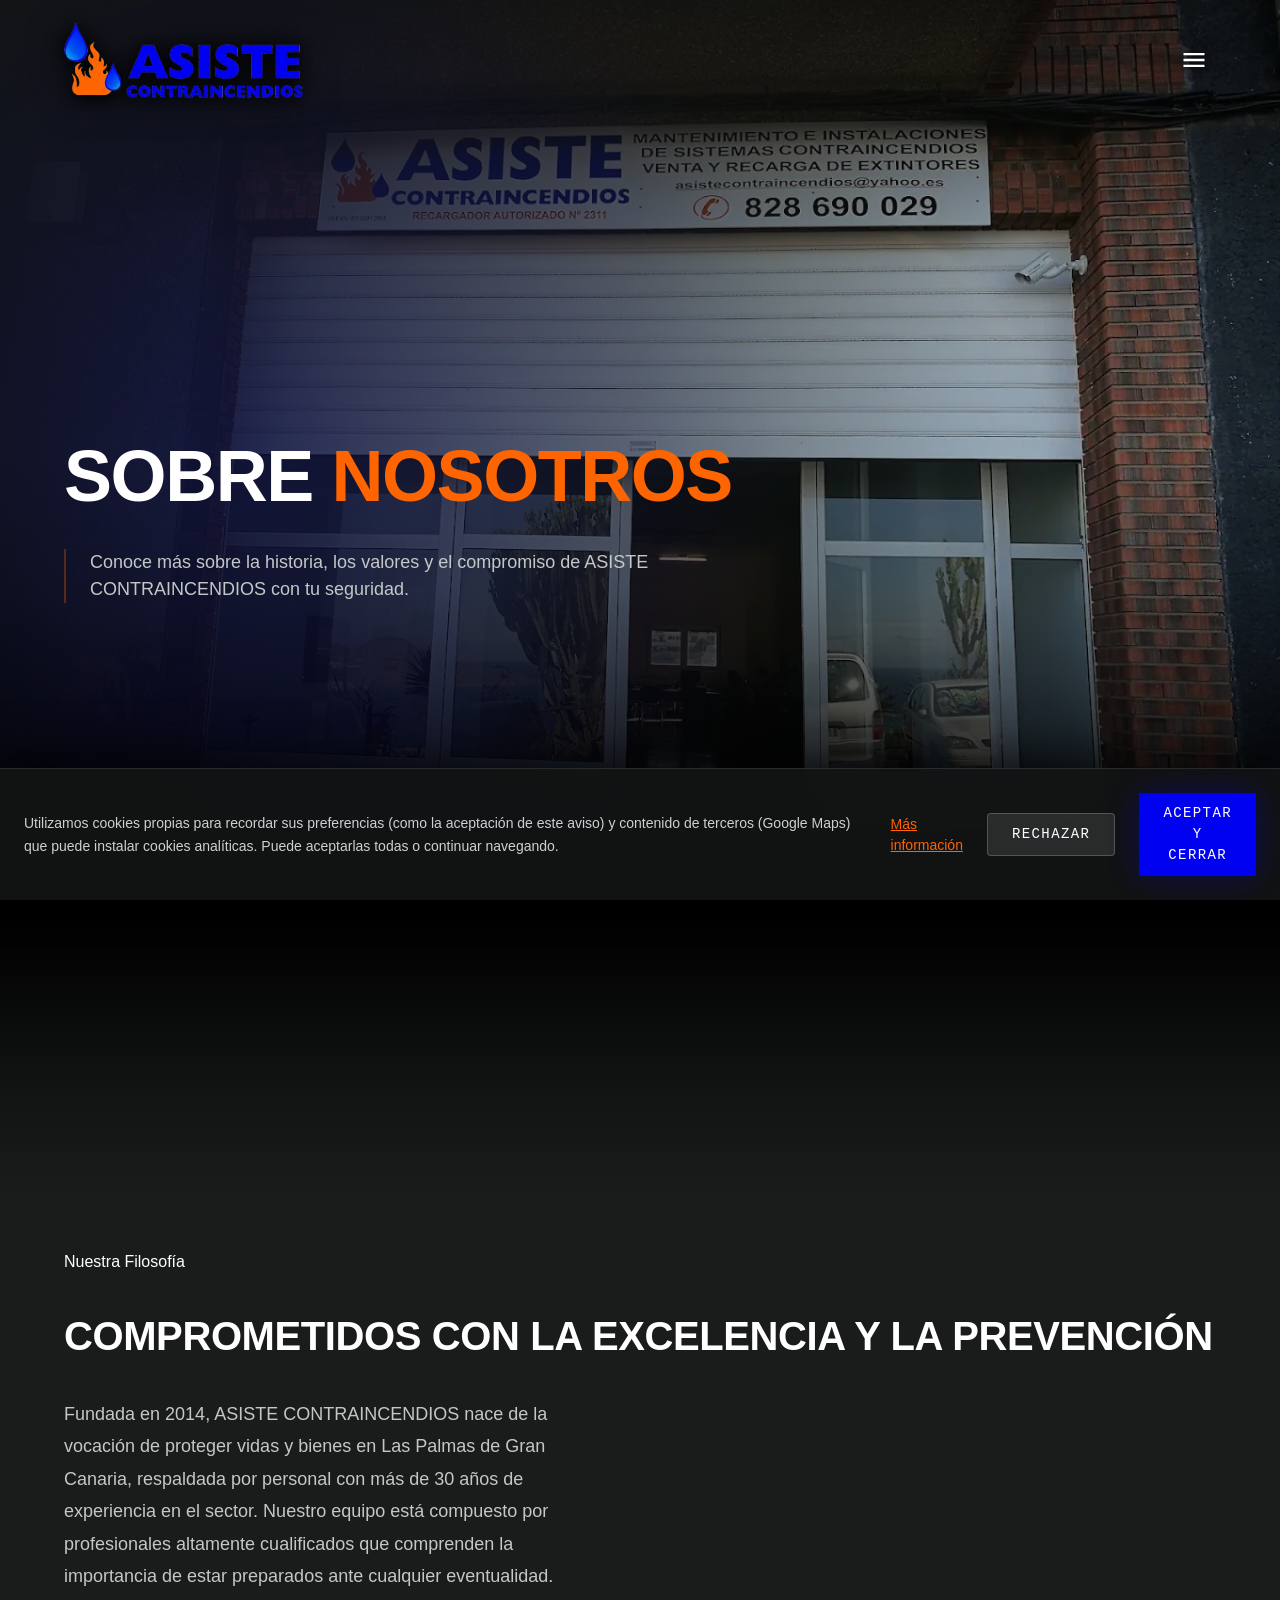
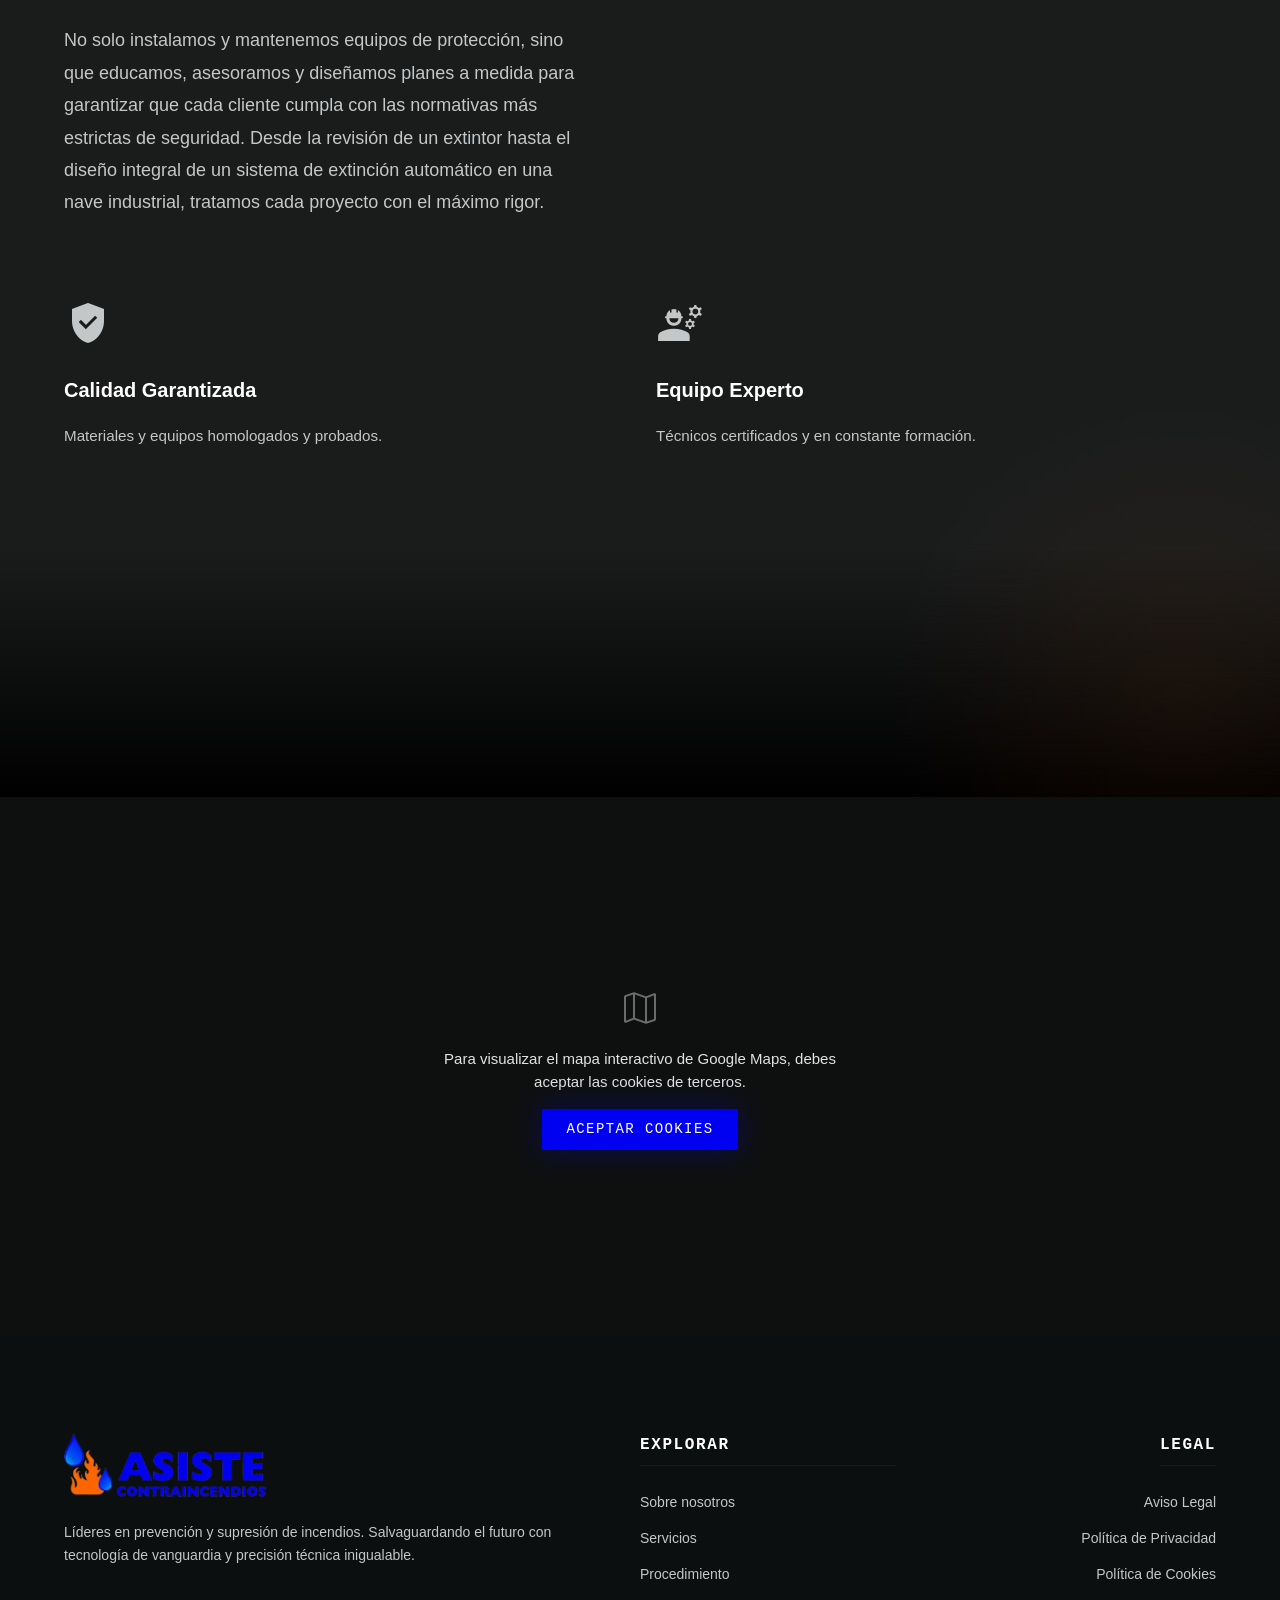
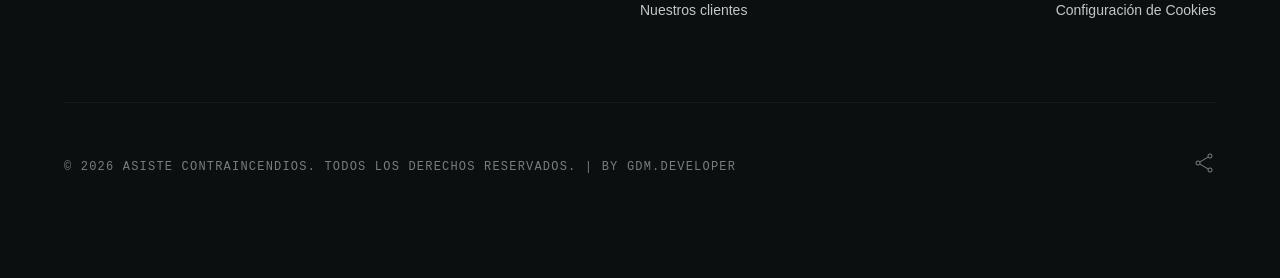
<file: conocenos.html>
<!DOCTYPE html>
<html lang="es">
<head>
    <meta charset="utf-8"/>
    <meta content="width=device-width, initial-scale=1.0" name="viewport"/>
    <title>Conócenos | ASISTE CONTRAINCENDIOS</title>
    <meta name="description" content="Conoce la historia, misión y equipo de ASISTE CONTRAINCENDIOS. Más de 30 años de experiencia protegiendo vidas y negocios en Las Palmas."/>
    <meta name="keywords" content="sobre nosotros, ASISTE CONTRAINCENDIOS, empresa extintores Las Palmas, equipo contraincendios Gran Canaria"/>
    <meta name="robots" content="index, follow"/>
    <link rel="canonical" href="https://www.asistecontraincendioslp.es/conocenos.html"/>
    
    <meta property="og:type" content="website"/>
    <meta property="og:url" content="https://www.asistecontraincendioslp.es/conocenos.html"/>
    <meta property="og:title" content="Conócenos | ASISTE CONTRAINCENDIOS"/>
    <meta property="og:description" content="Conoce la historia, misión y equipo de ASISTE CONTRAINCENDIOS. Más de 30 años de experiencia protegiendo vidas y negocios."/>
    <meta property="og:image" content="https://www.asistecontraincendioslp.es/assets/images/imagenempresa.webp"/>
    <meta property="og:site_name" content="ASISTE CONTRAINCENDIOS"/>
    
    <meta name="twitter:card" content="summary_large_image"/>
    <meta name="twitter:url" content="https://www.asistecontraincendioslp.es/conocenos.html"/>
    <meta name="twitter:title" content="Conócenos | ASISTE CONTRAINCENDIOS"/>
    <meta name="twitter:description" content="Nuestra historia y compromiso con la seguridad contra incendios."/>
    <meta name="twitter:image" content="https://www.asistecontraincendioslp.es/assets/images/imagenempresa.webp"/>
    
    <link rel="icon" type="image/png" href="assets/images/logo.webp"/>
    
    <link href="https://fonts.googleapis.com/css2?family=Material+Symbols+Outlined:wght,FILL@100..700,0..1&amp;display=swap" rel="stylesheet"/>
    <link rel="stylesheet" href="assets/css/styles.css?v=1.0.1"/>

    <script type="application/ld+json">
    {
      "@context": "https://schema.org",
      "@type": "AboutPage",
      "mainEntity": {
        "@type": "Organization",
        "name": "ASISTE CONTRAINCENDIOS",
        "foundingDate": "1990",
        "description": "Líderes en prevención y supresión de incendios en Las Palmas.",
        "url": "https://www.asistecontraincendioslp.es/",
        "logo": "https://www.asistecontraincendioslp.es/assets/images/logo.webp"
      }
    }
    </script>
</head>
<body>

<!-- Top Navigation -->
<header id="top-bar" class="main-header">
    <nav class="nav-container">
        <a href="index.html" class="logo-link">
            <img alt="ASISTE CONTRAINCENDIOS" id="header-logo" class="logo-img" src="assets/images/logo.webp"/>
        </a>
        <button class="menu-btn" onclick="toggleMenu()">
            <svg class="menu-icon" viewBox="0 0 24 24" width="28" height="28" fill="currentColor">
                <path d="M3 18h18v-2H3v2zm0-5h18v-2H3v2zm0-7v2h18V6H3z"/>
            </svg>
        </button>
    </nav>
</header>

<!-- Lateral Navigation Drawer Wrapper -->
<div id="nav-drawer" class="drawer-wrapper hidden">
    <div id="nav-drawer-overlay" class="drawer-overlay" onclick="toggleMenu()"></div>
    <div id="nav-drawer-panel" class="drawer-panel hidden-panel">
        <button class="close-btn" onclick="toggleMenu()">
            <span class="material-symbols-outlined">close</span>
        </button>

        <div class="drawer-content">
            <div class="drawer-nav-section">
                <h2 class="drawer-title">Navegación</h2>
                <nav class="drawer-nav">
                    <a href="index.html" class="drawer-link">Inicio</a>
                    <a href="conocenos.html" class="drawer-link" onclick="toggleMenu()">Sobre nosotros</a>
                    <a href="servicios.html" class="drawer-link" onclick="toggleMenu()">Servicios</a>
                    <a href="index.html#procedimiento" class="drawer-link" onclick="toggleMenu()">Procedimiento</a>
                    <a href="index.html#clientes" class="drawer-link" onclick="toggleMenu()">Clientes</a>
                    <a href="index.html#horario-mapa" class="drawer-link" onclick="toggleMenu()">Ubicación y Contacto</a>
                </nav>
            </div>

            <div class="drawer-footer">
                <a href="tel:+34828690029" class="emergency-phone">828 690 029</a>
            </div>
        </div>
    </div>
</div>

<!-- Hero Page Title -->
<section class="hero-section">
    <div class="hero-background">
        <div class="overlay-gradient-top"></div>
        <div class="overlay-gradient-r"></div>
        <div class="overlay-gradient-t"></div>
        <div class="overlay-radial"></div>
        <img alt="ASISTE CONTRAINCENDIOS - Equipo" class="hero-img" src="assets/images/imagenempresa.webp" style="object-position: center 20%;" fetchpriority="high"/>
    </div>
    <div class="hero-content nav-container">
        <div class="hero-text-box">
            <h1 class="hero-title">
                Sobre <span class="highlight-text">Nosotros</span>
            </h1>
            <p class="hero-description">
                Conoce más sobre la historia, los valores y el compromiso de ASISTE CONTRAINCENDIOS con tu seguridad.
            </p>
        </div>
    </div>
</section>

<!-- Main Info Section -->
<section class="about-section">
    <div class="nav-container">
        <div class="about-content" style="display: block;">
            <div class="about-text" style="max-width: 100%;">
                <p class="section-subtitle">Nuestra Filosofía</p>
                <h2 class="section-title">Comprometidos con la excelencia y la prevención</h2>
                <p class="about-lead">
                    Fundada en 2014, ASISTE CONTRAINCENDIOS nace de la vocación de proteger vidas y bienes en Las Palmas de Gran Canaria, respaldada por personal con más de 30 años de experiencia en el sector. Nuestro equipo está compuesto por profesionales altamente cualificados que comprenden la importancia de estar preparados ante cualquier eventualidad.
                </p>
                <p class="about-lead">
                    No solo instalamos y mantenemos equipos de protección, sino que educamos, asesoramos y diseñamos planes a medida para garantizar que cada cliente cumpla con las normativas más estrictas de seguridad. Desde la revisión de un extintor hasta el diseño integral de un sistema de extinción automático en una nave industrial, tratamos cada proyecto con el máximo rigor.
                </p>
                <div class="about-features" style="margin-top: 3rem; display: grid; grid-template-columns: repeat(auto-fit, minmax(250px, 1fr)); gap: 2rem;">
                    <div class="about-feature-item" style="flex-direction: column; align-items: flex-start; text-align: left;">
                        <span class="material-symbols-outlined" style="font-size: 3rem; color: var(--primary-color); margin-bottom: 1rem;">gpp_good</span>
                        <h4 style="color: white; margin-bottom: 0.5rem; font-size: 1.25rem;">Calidad Garantizada</h4>
                        <p style="color: var(--text-muted); font-size: 0.95rem;">Materiales y equipos homologados y probados.</p>
                    </div>
                    <div class="about-feature-item" style="flex-direction: column; align-items: flex-start; text-align: left;">
                        <span class="material-symbols-outlined" style="font-size: 3rem; color: var(--primary-color); margin-bottom: 1rem;">engineering</span>
                        <h4 style="color: white; margin-bottom: 0.5rem; font-size: 1.25rem;">Equipo Experto</h4>
                        <p style="color: var(--text-muted); font-size: 0.95rem;">Técnicos certificados y en constante formación.</p>
                    </div>

                </div>
            </div>
        </div>
    </div>
</section>

<!-- Full-width Map / Street View Section -->
<section style="padding: 0; position: relative; background: #000000;">
    <div class="map-container" style="width: 100%; height: 60vh; border-radius: 0; position: relative;">
        <div class="map-placeholder">
            <span class="material-symbols-outlined">map</span>
            <p>Para visualizar el mapa interactivo de Google Maps, debes aceptar las cookies de terceros.</p>
            <button class="btn-primary accept-map-cookies" style="padding: 10px 24px; font-size: 14px;">Aceptar Cookies</button>
        </div>
        <!-- Street View Embed lazy container -->
        <div class="lazy-map" data-src="https://www.google.com/maps/embed?pb=!3m2!1ses!2ses!4v1781299762833!5m2!1ses!2ses!6m8!1m7!1sCAoSFkNJSE0wb2dLRUlDQWdJQ0V6YUtFQmc.!2m2!1d28.11973899622029!2d-15.44997355334652!3f182.90718322794024!4f2.076050885293924!5f0.7820865974627469" data-style="border:0; width: 100%; height: 100%;"></div>
    </div>
</section>

<!-- Cookie Banner -->
<div id="cookie-banner" class="cookie-banner hidden">
    <div class="cookie-content">
        <p>Utilizamos cookies propias para recordar sus preferencias (como la aceptación de este aviso) y contenido de terceros (Google Maps) que puede instalar cookies analíticas. Puede aceptarlas todas o continuar navegando.</p>
        <div class="cookie-actions">
            <a href="legal.html#cookies" class="cookie-link">Más información</a>
            <button id="reject-cookies" class="btn-secondary" style="padding: 10px 24px; font-size: 14px;">Rechazar</button>
            <button id="accept-cookies" class="btn-primary" style="padding: 10px 24px; font-size: 14px;">Aceptar y cerrar</button>
        </div>
    </div>
</div>

<!-- Footer -->
<footer class="main-footer">
    <div class="nav-container">
        <div class="footer-grid">
            <div class="footer-brand">
                <div class="brand-header">
                    <img alt="ASISTE CONTRAINCENDIOS" class="footer-logo" src="assets/images/logo.webp" loading="lazy"/>
                </div>
                <p class="brand-desc">Líderes en prevención y supresión de incendios. Salvaguardando el futuro con tecnología de vanguardia y precisión técnica inigualable.</p>
            </div>
            
            <div class="footer-links-col">
                <h4 class="footer-title">Explorar</h4>
                <ul class="footer-list">
                    <li><a href="conocenos.html" class="footer-link">Sobre nosotros</a></li>
                    <li><a href="servicios.html" class="footer-link">Servicios</a></li>
                    <li><a href="index.html#procedimiento" class="footer-link">Procedimiento</a></li>
                    <li><a href="index.html#clientes" class="footer-link">Nuestros clientes</a></li>
                </ul>
            </div>
            
            <div class="footer-links-col">
                <h4 class="footer-title">Legal</h4>
                <ul class="footer-list">
                    <li><a href="legal.html#aviso-legal" class="footer-link">Aviso Legal</a></li>
                    <li><a href="legal.html#privacidad" class="footer-link">Política de Privacidad</a></li>
                    <li><a href="legal.html#cookies" class="footer-link">Política de Cookies</a></li>
                    <li><a href="#" id="open-cookie-config" class="footer-link" onclick="event.preventDefault(); document.getElementById('cookie-banner').classList.remove('hidden'); setTimeout(() => document.getElementById('cookie-banner').classList.add('show'), 50);">Configuración de Cookies</a></li>
                </ul>
            </div>
        </div>
        
        <div class="footer-bottom">
            <p class="copyright">© 2026 ASISTE CONTRAINCENDIOS. TODOS LOS DERECHOS RESERVADOS. | by <a href="https://guillediaz6.github.io/portfolio" target="_blank" rel="noopener noreferrer" style="color: inherit; text-decoration: none;">gdm.developer</a></p>
            <div class="social-links">
                <a href="#" class="social-link"  title="Compartir página"><span class="material-symbols-outlined">share</span></a>
            </div>
        </div>
    </div>
</footer>

<script src="assets/js/main.js"></script>
</body>
</html>
</file>
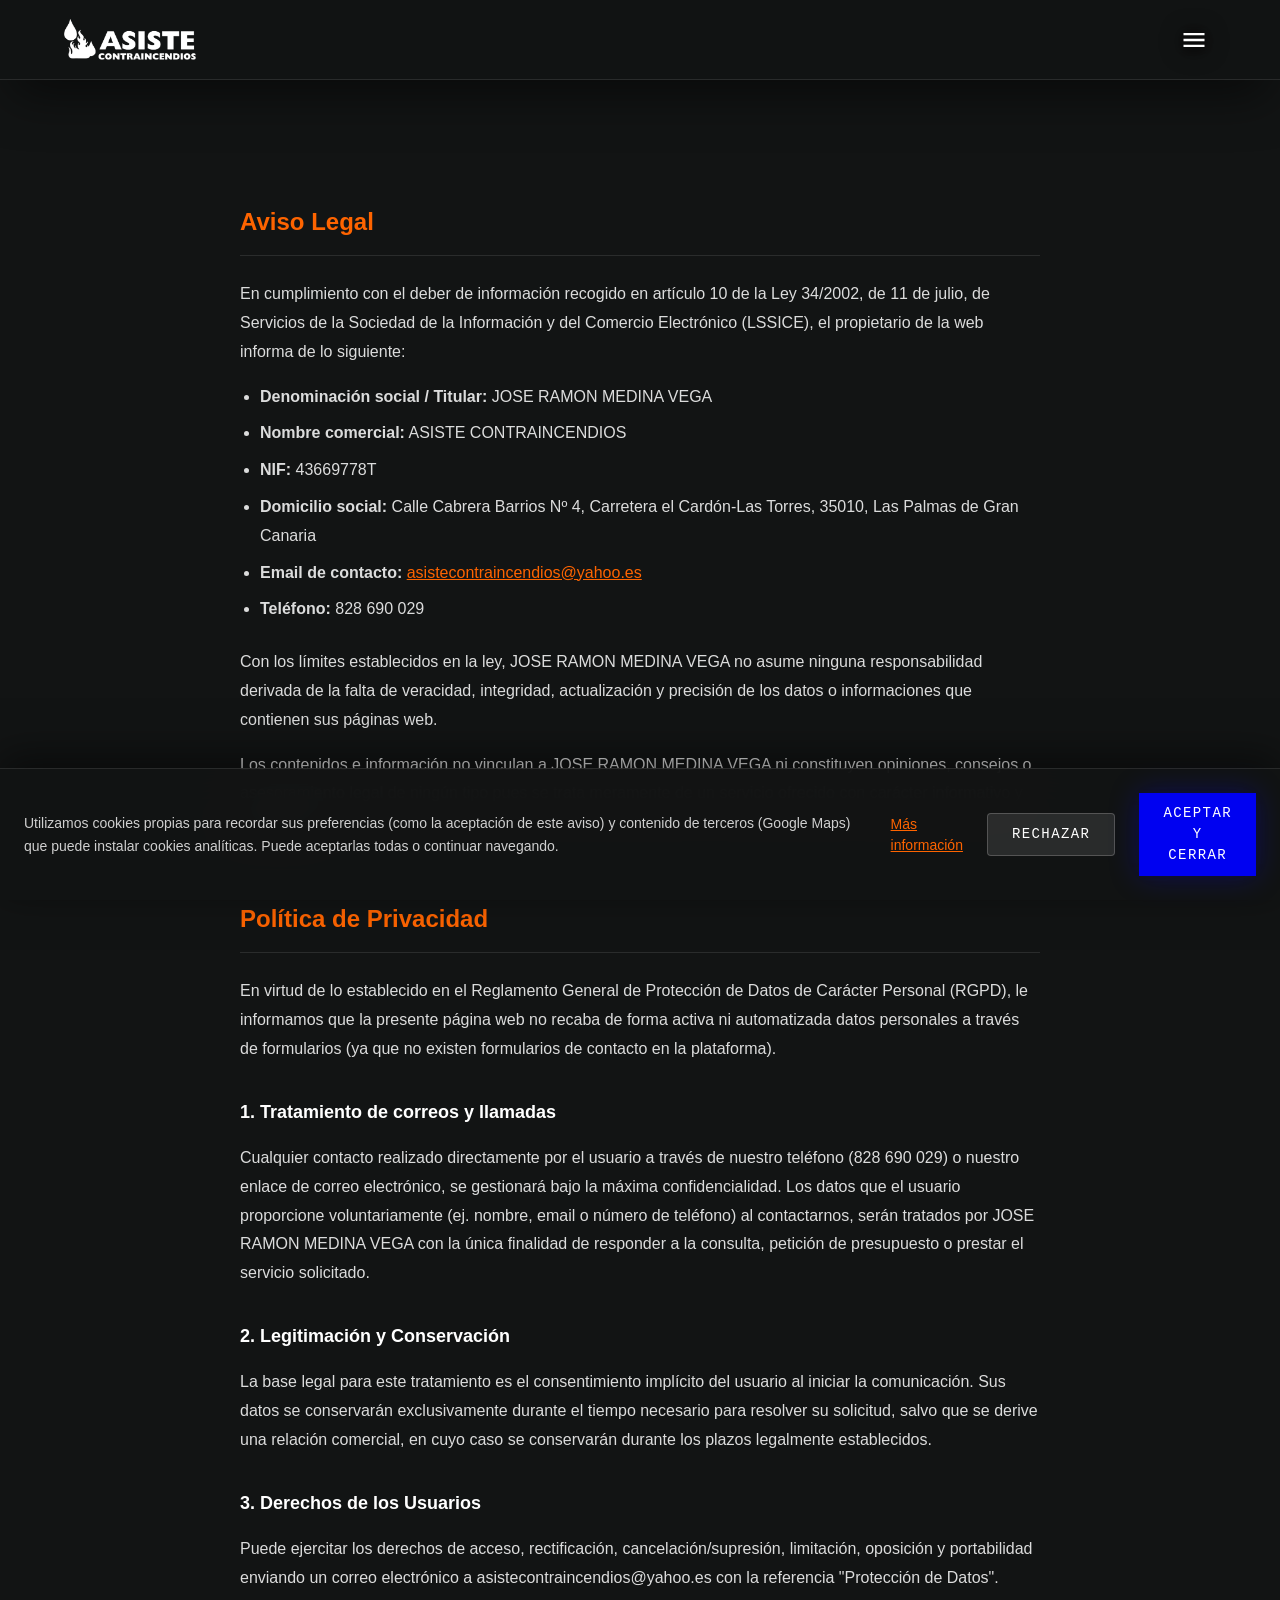
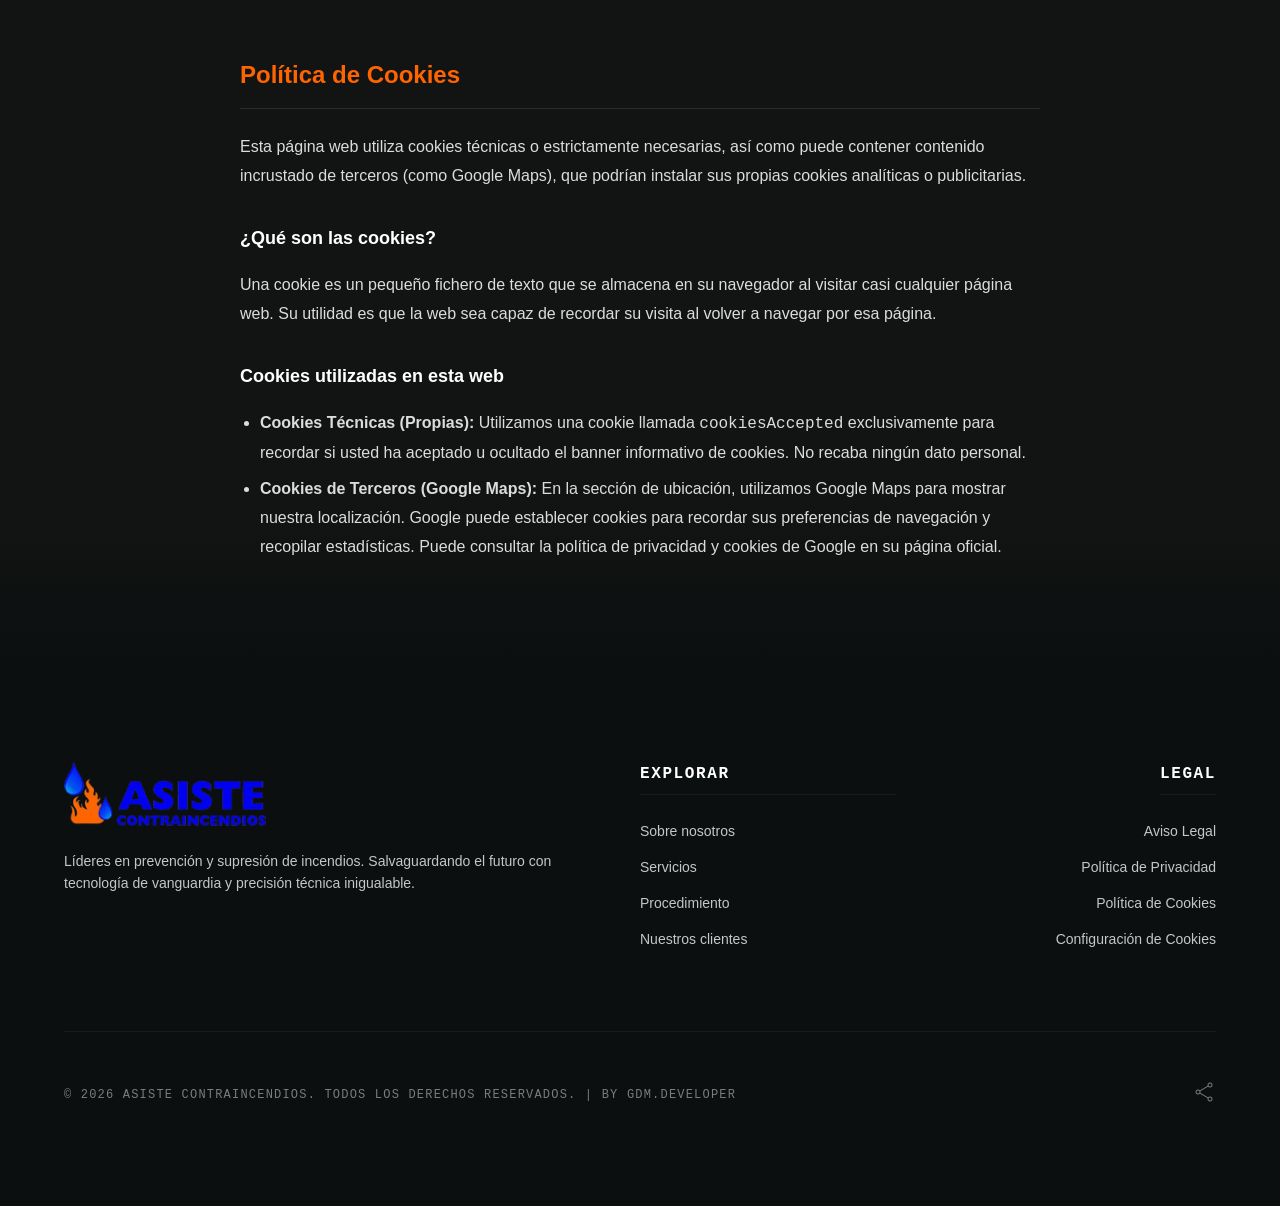
<file: legal.html>
<!DOCTYPE html>
<html lang="es">
<head>
    <meta charset="utf-8"/>
    <meta content="width=device-width, initial-scale=1.0" name="viewport"/>
    <title>Aviso Legal y Privacidad | ASISTE CONTRAINCENDIOS</title>
    <meta name="description" content="Aviso legal, política de privacidad y política de cookies de ASISTE CONTRAINCENDIOS."/>
    <meta name="robots" content="noindex, follow"/>
    <link rel="canonical" href="https://www.asistecontraincendioslp.es/legal.html"/>
    <link rel="icon" type="image/png" href="assets/images/logo.webp"/>
    
    <link href="https://fonts.googleapis.com/css2?family=Material+Symbols+Outlined:wght,FILL@100..700,0..1&amp;display=swap" rel="stylesheet"/>
    <link rel="stylesheet" href="assets/css/styles.css?v=1.0.1"/>
    <style>
        /* Force header to always look like the scrolled (thin, dark, blurred) state */
        .main-header {
            height: 70px !important;
            background: rgba(18, 20, 20, 0.95) !important;
            backdrop-filter: blur(40px) !important;
            -webkit-backdrop-filter: blur(40px) !important;
            border-bottom: 1px solid rgba(255, 255, 255, 0.1) !important;
            box-shadow: 0 25px 50px -12px rgba(0, 0, 0, 0.55) !important;
        }
        @media (min-width: 768px) {
            .main-header {
                height: 80px !important;
            }
        }
        .main-header .logo-img {
            height: 32px !important;
            width: 101px !important;
            filter: brightness(0) invert(1) !important;
        }
        @media (min-width: 768px) {
            .main-header .logo-img {
                height: 42px !important;
                width: 132px !important;
            }
        }

        .legal-section {
            padding-top: 140px;
            padding-bottom: 80px;
            background: linear-gradient(to bottom, var(--color-background) calc(100% - 150px), var(--color-surface-lowest) 100%);
        }
        .legal-content {
            max-width: 800px;
            margin: 0 auto;
            color: rgba(255,255,255,0.85);
            line-height: 1.8;
            font-size: 16px;
        }
        .legal-content h1 {
            font-family: var(--font-headline);
            font-size: 36px;
            color: white;
            margin-bottom: 40px;
            text-align: center;
        }
        .legal-content h2 {
            font-family: var(--font-headline);
            font-size: 24px;
            color: var(--color-secondary);
            margin-top: 60px;
            margin-bottom: 24px;
            border-bottom: 1px solid rgba(255,255,255,0.1);
            padding-bottom: 12px;
        }
        .legal-content h3 {
            font-family: var(--font-headline);
            font-size: 18px;
            color: white;
            margin-top: 32px;
            margin-bottom: 16px;
        }
        .legal-content p {
            margin-bottom: 16px;
        }
        .legal-content ul {
            margin-left: 20px;
            margin-bottom: 24px;
        }
        .legal-content li {
            margin-bottom: 8px;
        }
        .legal-content a {
            color: var(--color-secondary);
            text-decoration: underline;
        }
    </style>
</head>
<body>

<!-- Top Navigation -->
<header id="top-bar" class="main-header">
    <nav class="nav-container">
        <a href="index.html" class="logo-link">
            <img alt="ASISTE CONTRAINCENDIOS" id="header-logo" class="logo-img" src="assets/images/logo.webp"/>
        </a>
        <button class="menu-btn" onclick="toggleMenu()">
            <svg class="menu-icon" viewBox="0 0 24 24" width="28" height="28" fill="currentColor">
                <path d="M3 18h18v-2H3v2zm0-5h18v-2H3v2zm0-7v2h18V6H3z"/>
            </svg>
        </button>
    </nav>
</header>

<!-- Lateral Navigation Drawer Wrapper -->
<div id="nav-drawer" class="drawer-wrapper hidden">
    <div id="nav-drawer-overlay" class="drawer-overlay" onclick="toggleMenu()"></div>
    <div id="nav-drawer-panel" class="drawer-panel hidden-panel">
        <button class="close-btn" onclick="toggleMenu()">
            <span class="material-symbols-outlined">close</span>
        </button>

        <div class="drawer-content">
            <div class="drawer-nav-section">
                <h2 class="drawer-title">Navegación</h2>
                <nav class="drawer-nav">
                    <a href="index.html" class="drawer-link">Inicio</a>
                    <a href="conocenos.html" class="drawer-link" onclick="toggleMenu()">Sobre nosotros</a>
                    <a href="servicios.html" class="drawer-link" onclick="toggleMenu()">Servicios</a>
                    <a href="index.html#procedimiento" class="drawer-link" onclick="toggleMenu()">Procedimiento</a>
                    <a href="index.html#clientes" class="drawer-link" onclick="toggleMenu()">Clientes</a>
                    <a href="index.html#horario-mapa" class="drawer-link" onclick="toggleMenu()">Ubicación y Contacto</a>
                </nav>
            </div>

            <div class="drawer-footer">
                <a href="tel:+34828690029" class="emergency-phone">828 690 029</a>
            </div>
        </div>
    </div>
</div>

<!-- Main Content -->
<section class="legal-section">
    <div class="nav-container">
        <div class="legal-content">


            <!-- Aviso Legal -->
            <div id="aviso-legal">
                <h2>Aviso Legal</h2>
                <p>En cumplimiento con el deber de información recogido en artículo 10 de la Ley 34/2002, de 11 de julio, de Servicios de la Sociedad de la Información y del Comercio Electrónico (LSSICE), el propietario de la web informa de lo siguiente:</p>
                <ul>
                    <li><strong>Denominación social / Titular:</strong> JOSE RAMON MEDINA VEGA</li>
                    <li><strong>Nombre comercial:</strong> ASISTE CONTRAINCENDIOS</li>
                    <li><strong>NIF:</strong> 43669778T</li>
                    <li><strong>Domicilio social:</strong> Calle Cabrera Barrios Nº 4, Carretera el Cardón-Las Torres, 35010, Las Palmas de Gran Canaria</li>
                    <li><strong>Email de contacto:</strong> <a href="https://mail.google.com/mail/?view=cm&fs=1&to=asistecontraincendios@yahoo.es" target="_blank">asistecontraincendios@yahoo.es</a></li>
                    <li><strong>Teléfono:</strong> 828 690 029</li>
                </ul>
                <p>Con los límites establecidos en la ley, JOSE RAMON MEDINA VEGA no asume ninguna responsabilidad derivada de la falta de veracidad, integridad, actualización y precisión de los datos o informaciones que contienen sus páginas web.</p>
                <p>Los contenidos e información no vinculan a JOSE RAMON MEDINA VEGA ni constituyen opiniones, consejos o asesoramiento legal de ningún tipo pues se trata meramente de un servicio ofrecido con carácter informativo y divulgativo.</p>
            </div>

            <!-- Política de Privacidad -->
            <div id="privacidad">
                <h2>Política de Privacidad</h2>
                <p>En virtud de lo establecido en el Reglamento General de Protección de Datos de Carácter Personal (RGPD), le informamos que la presente página web no recaba de forma activa ni automatizada datos personales a través de formularios (ya que no existen formularios de contacto en la plataforma).</p>
                
                <h3>1. Tratamiento de correos y llamadas</h3>
                <p>Cualquier contacto realizado directamente por el usuario a través de nuestro teléfono (828 690 029) o nuestro enlace de correo electrónico, se gestionará bajo la máxima confidencialidad. Los datos que el usuario proporcione voluntariamente (ej. nombre, email o número de teléfono) al contactarnos, serán tratados por JOSE RAMON MEDINA VEGA con la única finalidad de responder a la consulta, petición de presupuesto o prestar el servicio solicitado.</p>

                <h3>2. Legitimación y Conservación</h3>
                <p>La base legal para este tratamiento es el consentimiento implícito del usuario al iniciar la comunicación. Sus datos se conservarán exclusivamente durante el tiempo necesario para resolver su solicitud, salvo que se derive una relación comercial, en cuyo caso se conservarán durante los plazos legalmente establecidos.</p>

                <h3>3. Derechos de los Usuarios</h3>
                <p>Puede ejercitar los derechos de acceso, rectificación, cancelación/supresión, limitación, oposición y portabilidad enviando un correo electrónico a asistecontraincendios@yahoo.es con la referencia "Protección de Datos".</p>
            </div>

            <!-- Política de Cookies -->
            <div id="cookies">
                <h2>Política de Cookies</h2>
                <p>Esta página web utiliza cookies técnicas o estrictamente necesarias, así como puede contener contenido incrustado de terceros (como Google Maps), que podrían instalar sus propias cookies analíticas o publicitarias.</p>

                <h3>¿Qué son las cookies?</h3>
                <p>Una cookie es un pequeño fichero de texto que se almacena en su navegador al visitar casi cualquier página web. Su utilidad es que la web sea capaz de recordar su visita al volver a navegar por esa página.</p>

                <h3>Cookies utilizadas en esta web</h3>
                <ul>
                    <li><strong>Cookies Técnicas (Propias):</strong> Utilizamos una cookie llamada <code>cookiesAccepted</code> exclusivamente para recordar si usted ha aceptado u ocultado el banner informativo de cookies. No recaba ningún dato personal.</li>
                    <li><strong>Cookies de Terceros (Google Maps):</strong> En la sección de ubicación, utilizamos Google Maps para mostrar nuestra localización. Google puede establecer cookies para recordar sus preferencias de navegación y recopilar estadísticas. Puede consultar la política de privacidad y cookies de Google en su página oficial.</li>
                </ul>


            </div>

        </div>
    </div>
</section>

<!-- Cookie Banner -->
<div id="cookie-banner" class="cookie-banner hidden">
    <div class="cookie-content">
        <p>Utilizamos cookies propias para recordar sus preferencias (como la aceptación de este aviso) y contenido de terceros (Google Maps) que puede instalar cookies analíticas. Puede aceptarlas todas o continuar navegando.</p>
        <div class="cookie-actions">
            <a href="legal.html#cookies" class="cookie-link">Más información</a>
            <button id="reject-cookies" class="btn-secondary" style="padding: 10px 24px; font-size: 14px;">Rechazar</button>
            <button id="accept-cookies" class="btn-primary" style="padding: 10px 24px; font-size: 14px;">Aceptar y cerrar</button>
        </div>
    </div>
</div>

<!-- Footer -->
<footer class="main-footer">
    <div class="nav-container">
        <div class="footer-grid">
            <div class="footer-brand">
                <div class="brand-header">
                    <img alt="ASISTE CONTRAINCENDIOS" class="footer-logo" src="assets/images/logo.webp" loading="lazy"/>
                </div>
                <p class="brand-desc">Líderes en prevención y supresión de incendios. Salvaguardando el futuro con tecnología de vanguardia y precisión técnica inigualable.</p>
            </div>
            
            <div class="footer-links-col">
                <h4 class="footer-title">Explorar</h4>
                <ul class="footer-list">
                    <li><a href="conocenos.html" class="footer-link">Sobre nosotros</a></li>
                    <li><a href="servicios.html" class="footer-link">Servicios</a></li>
                    <li><a href="index.html#procedimiento" class="footer-link">Procedimiento</a></li>
                    <li><a href="index.html#clientes" class="footer-link">Nuestros clientes</a></li>
                </ul>
            </div>
            
            <div class="footer-links-col">
                <h4 class="footer-title">Legal</h4>
                <ul class="footer-list">
                    <li><a href="legal.html#aviso-legal" class="footer-link">Aviso Legal</a></li>
                    <li><a href="legal.html#privacidad" class="footer-link">Política de Privacidad</a></li>
                    <li><a href="legal.html#cookies" class="footer-link">Política de Cookies</a></li>
                    <li><a href="#" id="open-cookie-config" class="footer-link" onclick="event.preventDefault(); document.getElementById('cookie-banner').classList.remove('hidden'); setTimeout(() => document.getElementById('cookie-banner').classList.add('show'), 50);">Configuración de Cookies</a></li>
                </ul>
            </div>
        </div>
        
        <div class="footer-bottom">
            <p class="copyright">© 2026 ASISTE CONTRAINCENDIOS. TODOS LOS DERECHOS RESERVADOS. | by <a href="https://guillediaz6.github.io/portfolio" target="_blank" rel="noopener noreferrer" style="color: inherit; text-decoration: none;">gdm.developer</a></p>
            <div class="social-links">
                <a href="#" class="social-link"  title="Compartir página"><span class="material-symbols-outlined">share</span></a>
            </div>
        </div>
    </div>
</footer>

<script src="assets/js/main.js"></script>
</body>
</html>
</file>
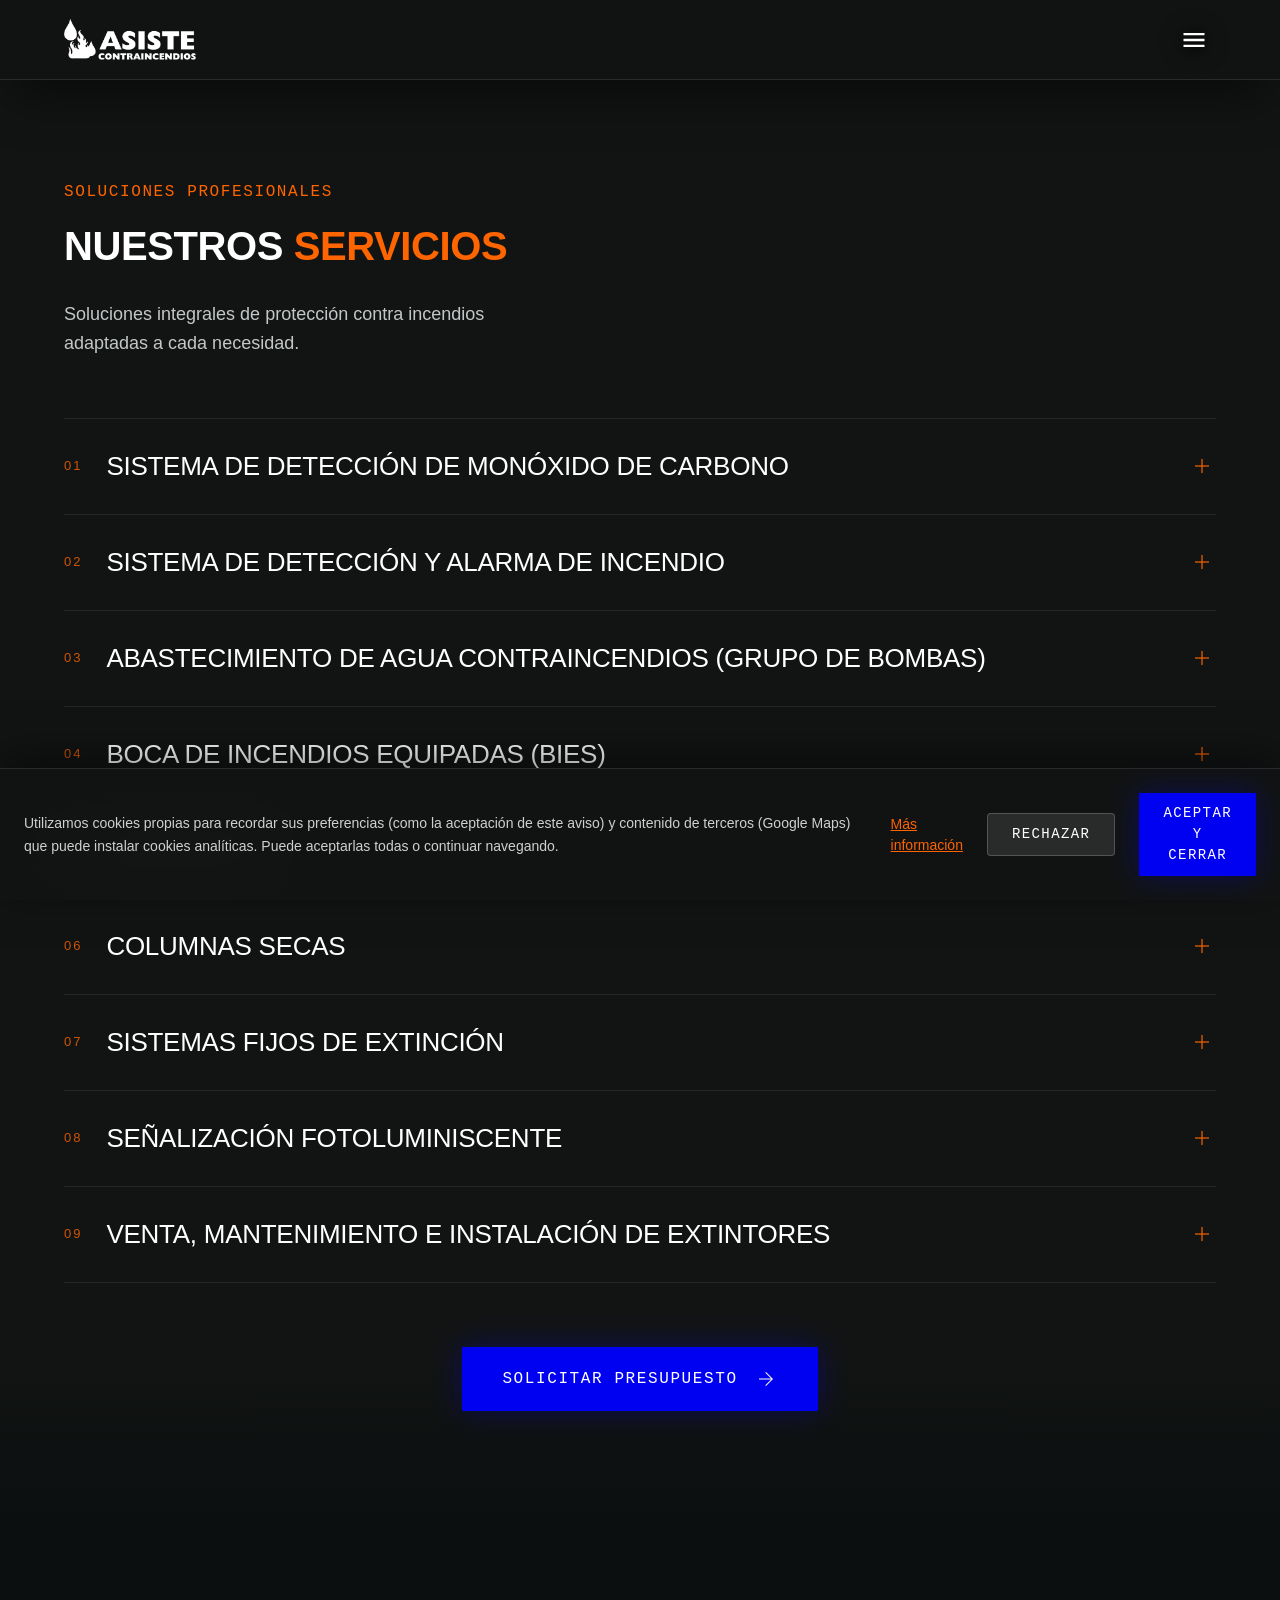
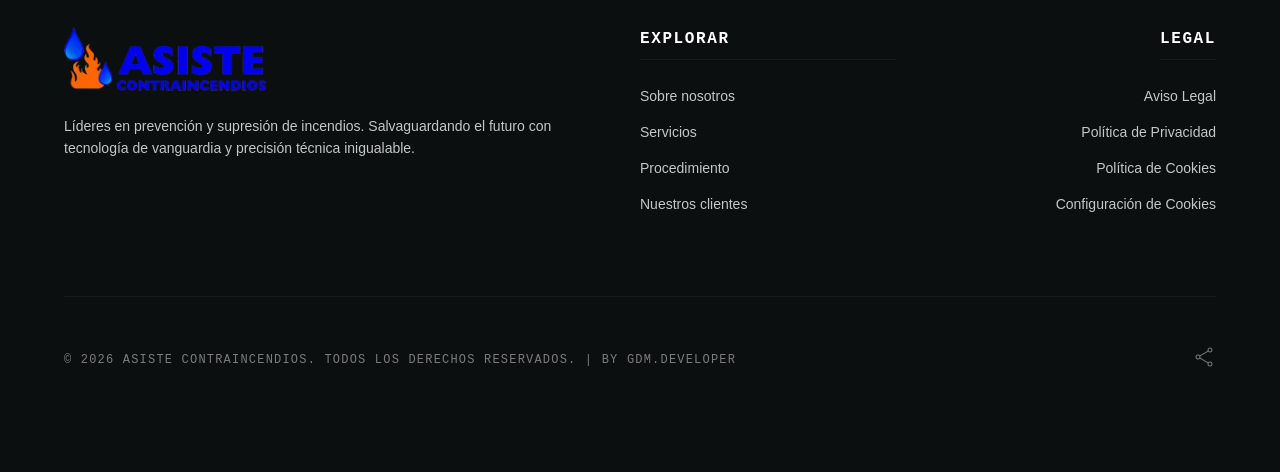
<file: servicios.html>
<!DOCTYPE html>
<html lang="es">
<head>
    <meta charset="utf-8"/>
    <meta content="width=device-width, initial-scale=1.0" name="viewport"/>
    <title>Nuestros Servicios | ASISTE CONTRAINCENDIOS</title>
    <meta name="description" content="Descubre nuestros servicios integrales de protección contra incendios: venta de extintores, BIEs, sistemas de detección, hidrantes y señalización."/>
    <meta name="keywords" content="servicios contraincendios, mantenimiento BIEs, instalación rociadores, sistemas de detección, señalización de emergencia, hidrantes, columnas secas"/>
    <meta name="robots" content="index, follow"/>
    <link rel="canonical" href="https://www.asistecontraincendioslp.es/servicios.html"/>
    
    <meta property="og:type" content="website"/>
    <meta property="og:url" content="https://www.asistecontraincendioslp.es/servicios.html"/>
    <meta property="og:title" content="Nuestros Servicios | ASISTE CONTRAINCENDIOS"/>
    <meta property="og:description" content="Descubre nuestros servicios integrales de protección contra incendios: venta de extintores, BIEs, sistemas de detección y más."/>
    <meta property="og:image" content="https://www.asistecontraincendioslp.es/assets/images/portadasiste.webp"/>
    <meta property="og:site_name" content="ASISTE CONTRAINCENDIOS"/>
    
    <meta name="twitter:card" content="summary_large_image"/>
    <meta name="twitter:url" content="https://www.asistecontraincendioslp.es/servicios.html"/>
    <meta name="twitter:title" content="Nuestros Servicios | ASISTE CONTRAINCENDIOS"/>
    <meta name="twitter:description" content="Servicios integrales de protección contra incendios en Las Palmas."/>
    <meta name="twitter:image" content="https://www.asistecontraincendioslp.es/assets/images/portadasiste.webp"/>
    
    <link rel="icon" type="image/png" href="assets/images/logo.webp"/>
    
    <link href="https://fonts.googleapis.com/css2?family=Material+Symbols+Outlined:wght,FILL@100..700,0..1&amp;display=swap" rel="stylesheet"/>
    <link rel="stylesheet" href="assets/css/styles.css?v=1.0.1"/>

    <script type="application/ld+json">
    {
      "@context": "https://schema.org",
      "@type": "Service",
      "serviceType": "Protección Contra Incendios",
      "provider": {
        "@type": "LocalBusiness",
        "name": "ASISTE CONTRAINCENDIOS"
      },
      "hasOfferCatalog": {
        "@type": "OfferCatalog",
        "name": "Catálogo de Servicios Contraincendios",
        "itemListElement": [
          {
            "@type": "Offer",
            "itemOffered": {
              "@type": "Service",
              "name": "Venta y Mantenimiento de Extintores"
            }
          },
          {
            "@type": "Offer",
            "itemOffered": {
              "@type": "Service",
              "name": "Sistemas de Detección y Alarma"
            }
          },
          {
            "@type": "Offer",
            "itemOffered": {
              "@type": "Service",
              "name": "Bocas de Incendio Equipadas (BIEs)"
            }
          },
          {
            "@type": "Offer",
            "itemOffered": {
              "@type": "Service",
              "name": "Sistemas Fijos de Extinción"
            }
          },
          {
            "@type": "Offer",
            "itemOffered": {
              "@type": "Service",
              "name": "Abastecimiento de Agua e Hidrantes"
            }
          },
          {
            "@type": "Offer",
            "itemOffered": {
              "@type": "Service",
              "name": "Señalización Fotoluminiscente"
            }
          }
        ]
      }
    }
    </script>
    <style>
        .contact-section {
            padding-top: 180px; 
            padding-bottom: 120px; 
            background: linear-gradient(to bottom, transparent calc(100% - 180px), var(--color-surface-lowest) 100%), var(--color-background);
            position: relative;
        }
        /* Force header to always look like the scrolled (thin, dark, blurred) state */
        .main-header {
            height: 70px !important;
            background: rgba(18, 20, 20, 0.95) !important;
            backdrop-filter: blur(40px) !important;
            -webkit-backdrop-filter: blur(40px) !important;
            border-bottom: 1px solid rgba(255, 255, 255, 0.1) !important;
            box-shadow: 0 25px 50px -12px rgba(0, 0, 0, 0.55) !important;
        }
        @media (min-width: 768px) {
            .main-header {
                height: 80px !important;
            }
        }
        .main-header .logo-img {
            height: 32px !important;
            width: 101px !important;
            filter: brightness(0) invert(1) !important;
        }
        @media (min-width: 768px) {
            .main-header .logo-img {
                height: 42px !important;
                width: 132px !important;
            }
        }
    </style>
</head>
<body>

<!-- Top Navigation -->
<header id="top-bar" class="main-header">
    <nav class="nav-container">
        <a href="index.html" class="logo-link">
            <img alt="ASISTE CONTRAINCENDIOS" id="header-logo" class="logo-img" src="assets/images/logo.webp"/>
        </a>
        <button class="menu-btn" onclick="toggleMenu()">
            <svg class="menu-icon" viewBox="0 0 24 24" width="28" height="28" fill="currentColor">
                <path d="M3 18h18v-2H3v2zm0-5h18v-2H3v2zm0-7v2h18V6H3z"/>
            </svg>
        </button>
    </nav>
</header>

<!-- Lateral Navigation Drawer Wrapper -->
<div id="nav-drawer" class="drawer-wrapper hidden">
    <div id="nav-drawer-overlay" class="drawer-overlay" onclick="toggleMenu()"></div>
    <div id="nav-drawer-panel" class="drawer-panel hidden-panel">
        <button class="close-btn" onclick="toggleMenu()">
            <span class="material-symbols-outlined">close</span>
        </button>

        <div class="drawer-content">
            <div class="drawer-nav-section">
                <h2 class="drawer-title">Navegación</h2>
                <nav class="drawer-nav">
                    <a href="index.html" class="drawer-link">Inicio</a>
                    <a href="conocenos.html" class="drawer-link" onclick="toggleMenu()">Sobre nosotros</a>
                    <a href="servicios.html" class="drawer-link" onclick="toggleMenu()">Servicios</a>
                    <a href="index.html#procedimiento" class="drawer-link" onclick="toggleMenu()">Procedimiento</a>
                    <a href="index.html#clientes" class="drawer-link" onclick="toggleMenu()">Clientes</a>
                    <a href="index.html#horario-mapa" class="drawer-link" onclick="toggleMenu()">Ubicación y Contacto</a>
                </nav>
            </div>

            <div class="drawer-footer">
                <a href="tel:+34828690029" class="emergency-phone">828 690 029</a>
            </div>
        </div>
    </div>
</div>

<!-- Main Services Section -->
<section class="contact-section">
    <div class="nav-container">
        <div class="services-header" style="text-align: left; margin-bottom: 60px; display: block; max-width: 600px;">
            <p class="section-subtitle" style="font-family: var(--font-label); color: var(--color-secondary); text-transform: uppercase; letter-spacing: 0.1em; margin-bottom: 12px;">Soluciones Profesionales</p>
            <h1 class="section-title" style="margin-bottom: 24px;">Nuestros <span class="highlight-text">Servicios</span></h1>
            <p class="section-description" style="font-size: 18px; line-height: 1.6;">Soluciones integrales de protección contra incendios adaptadas a cada necesidad.</p>
        </div>

        <!-- Accordion Services List -->
        <div class="srv-accordion">

            <!-- 1. Sistema de detección de monóxido de carbono -->
            <div class="srv-item" id="srv-1">
                <button class="srv-trigger" onclick="toggleService('srv-1')" aria-expanded="false">
                    <div class="srv-trigger-left">
                        <span class="srv-number">01</span>
                        <span class="srv-name">Sistema de detección de monóxido de carbono</span>
                    </div>
                    <span class="material-symbols-outlined srv-icon">add</span>
                </button>
                <div class="srv-panel">
                    <div class="srv-panel-inner">
                        <div class="srv-panel-image">
                            <img src="assets/images/imagen7.webp" alt="Sistema de detección de monóxido de carbono" style="width: 100%; border-radius: 6px; object-fit: cover; aspect-ratio: 3/4;" loading="lazy"/>
                        </div>
                        <div class="srv-panel-text">
                            <div class="extintores-content">
                                <h4 style="color: var(--color-secondary); margin-bottom: 12px; font-family: var(--font-headline);">¿Qué es un sistema de detección de CO?</h4>
                                <p class="srv-desc" style="margin-bottom: 16px;">La instalación de sistemas de detección de monóxido de carbono (CO) es vital en espacios confinados como garajes subterráneos, túneles o naves industriales. Estos sistemas monitorizan continuamente los niveles de gases tóxicos en el ambiente y activan de manera automática los sistemas de ventilación o extracción cuando las concentraciones superan los límites seguros, previniendo intoxicaciones y garantizando un aire respirable.</p>
                                
                                <h4 style="color: var(--color-secondary); margin-bottom: 12px; margin-top: 24px; font-family: var(--font-headline);">1. Funcionamiento del Sistema</h4>
                                <p class="srv-desc" style="margin-bottom: 16px;">El sistema consta de una red de detectores estratégicamente distribuidos que miden la concentración de gas en partes por millón (ppm). Esta información se envía a una central de control. Si los niveles alcanzan un primer umbral (por ejemplo, 50 ppm), la central activa una alarma preventiva o la ventilación a baja velocidad. Si los niveles siguen subiendo, se activa la extracción máxima para evacuar el gas rápidamente.</p>

                                <h4 style="color: var(--color-secondary); margin-bottom: 12px; margin-top: 24px; font-family: var(--font-headline);">2. Componentes Principales</h4>
                                <ul class="srv-subservices-list" style="margin-bottom: 16px;">
                                    <li><strong>Central de Control:</strong> Cerebro del sistema que procesa las mediciones de todos los sensores y gestiona la activación de reles.</li>
                                    <li><strong>Sensores / Detectores de CO:</strong> Dispositivos electroquímicos que detectan la presencia del gas inodoro e incoloro.</li>
                                    <li><strong>Paneles repetidores:</strong> Para la monitorización a distancia desde garitas de seguridad.</li>
                                </ul>

                                <h4 style="color: var(--color-secondary); margin-bottom: 12px; margin-top: 24px; font-family: var(--font-headline);">3. Mantenimiento Obligatorio</h4>
                                <ul class="srv-subservices-list">
                                    <li><strong>Anual:</strong> Verificación de todos los detectores con gas patrón para comprobar su correcta lectura.</li>
                                    <li><strong>Vida útil:</strong> Los sensores electroquímicos tienen una vida útil limitada (generalmente entre 4 y 5 años) y deben ser reemplazados al finalizar este periodo para asegurar su fiabilidad.</li>
                                </ul>
                            </div>
                        </div>
                    </div>
                </div>
            </div>

            <!-- 2. Sistema de detección y alarma de incendio -->
            <div class="srv-item" id="srv-2">
                <button class="srv-trigger" onclick="toggleService('srv-2')" aria-expanded="false">
                    <div class="srv-trigger-left">
                        <span class="srv-number">02</span>
                        <span class="srv-name">Sistema de detección y alarma de incendio</span>
                    </div>
                    <span class="material-symbols-outlined srv-icon">add</span>
                </button>
                <div class="srv-panel">
                    <div class="srv-panel-inner">
                        <div class="srv-panel-image">
                            <img src="assets/images/imagen2.webp" alt="Sistema de detección y alarma de incendio" style="width: 100%; border-radius: 6px; object-fit: cover; aspect-ratio: 3/4;" loading="lazy"/>
                        </div>
                        <div class="srv-panel-text">
                            <div class="extintores-content">
                                <h4 style="color: var(--color-secondary); margin-bottom: 12px; font-family: var(--font-headline);">¿Qué es un sistema de detección y alarma?</h4>
                                <p class="srv-desc" style="margin-bottom: 16px;">Los sistemas de detección y alarma son la primera línea de defensa contra el fuego. Diseñados para identificar rápidamente la presencia de humo, calor o llamas, emiten señales acústicas y visuales que permiten la evacuación segura del edificio y la rápida intervención de los servicios de emergencia.</p>
                                
                                <h4 style="color: var(--color-secondary); margin-bottom: 12px; margin-top: 24px; font-family: var(--font-headline);">1. Incluye</h4>
                                <ul class="srv-subservices-list" style="margin-bottom: 16px;">
                                    <li>Centrales de detección</li>
                                    <li>Pulsadores</li>
                                    <li>Sirenas</li>
                                </ul>

                                <h4 style="color: var(--color-secondary); margin-bottom: 12px; margin-top: 24px; font-family: var(--font-headline);">2. Tipos de Sistemas</h4>
                                <h5 style="color: white; margin-bottom: 8px;">A. Sistemas Convencionales</h5>
                                <p class="srv-desc" style="margin-bottom: 16px;">Agrupan los detectores y pulsadores por zonas (ej. Planta 1, Garaje). En caso de alarma, la central indica en qué zona se ha producido el evento, pero no el detector exacto. Son ideales para locales pequeños o medianos.</p>
                                <h5 style="color: white; margin-bottom: 8px;">B. Sistemas Analógicos (Direccionables)</h5>
                                <p class="srv-desc" style="margin-bottom: 16px;">Cada elemento de la instalación tiene una dirección única y se comunica individualmente con la central. Permiten saber exactamente qué detector o pulsador se ha activado (ej. "Detector Humo Despacho 3"). Son indispensables para grandes edificios, hoteles y hospitales.</p>

                                <h4 style="color: var(--color-secondary); margin-bottom: 12px; margin-top: 24px; font-family: var(--font-headline);">3. Mantenimiento y Revisiones</h4>
                                <ul class="srv-subservices-list">
                                    <li><strong>Trimestral:</strong> Comprobación de funcionamiento de la central, fuentes de alimentación y prueba visual.</li>
                                    <li><strong>Anual:</strong> Prueba real de un porcentaje de detectores y pulsadores, limpieza de equipos y revisión acústica de las sirenas para garantizar que la señal llegue a todas las áreas necesarias.</li>
                                </ul>
                            </div>
                        </div>
                    </div>
                </div>
            </div>

            <!-- 3. Abastecimiento de agua contraincendios -->
            <div class="srv-item" id="srv-3">
                <button class="srv-trigger" onclick="toggleService('srv-3')" aria-expanded="false">
                    <div class="srv-trigger-left">
                        <span class="srv-number">03</span>
                        <span class="srv-name">Abastecimiento de agua contraincendios (grupo de bombas)</span>
                    </div>
                    <span class="material-symbols-outlined srv-icon">add</span>
                </button>
                <div class="srv-panel">
                    <div class="srv-panel-inner">
                        <div class="srv-panel-image">
                            <img src="assets/images/imagen5.webp" alt="Abastecimiento de agua contraincendios" style="width: 100%; border-radius: 6px; object-fit: cover; aspect-ratio: 3/4;" loading="lazy"/>
                        </div>
                        <div class="srv-panel-text">
                            <div class="extintores-content">
                                <h4 style="color: var(--color-secondary); margin-bottom: 12px; font-family: var(--font-headline);">¿Qué es el abastecimiento de agua contraincendios?</h4>
                                <p class="srv-desc" style="margin-bottom: 16px;">El sistema de abastecimiento de agua garantiza que toda la red contraincendios (BIEs, rociadores, hidrantes) disponga del caudal y la presión necesarios en caso de emergencia. Está compuesto por un depósito de reserva de agua y un grupo de bombeo específicamente diseñado para operar bajo las condiciones más exigentes.</p>
                                
                                <h4 style="color: var(--color-secondary); margin-bottom: 12px; margin-top: 24px; font-family: var(--font-headline);">1. Partes del Grupo de Bombeo (PCI)</h4>
                                <ul class="srv-subservices-list" style="margin-bottom: 16px;">
                                    <li><strong>Bomba Jockey:</strong> Es una bomba pequeña encargada de mantener la presión constante en la red, compensando pequeñas fugas o variaciones de presión sin necesidad de arrancar las bombas principales.</li>
                                    <li><strong>Bomba Principal Eléctrica:</strong> Entra en funcionamiento automáticamente cuando la demanda de agua es mayor de lo que la bomba jockey puede compensar (ej. apertura de una BIE o un rociador).</li>
                                    <li><strong>Bomba Principal Diésel:</strong> Actúa como respaldo de seguridad. Si falla el suministro eléctrico, la bomba diésel arranca de manera autónoma para asegurar que el sistema no se quede sin presión durante un incendio.</li>
                                </ul>

                                <h4 style="color: var(--color-secondary); margin-bottom: 12px; margin-top: 24px; font-family: var(--font-headline);">2. El Depósito de Reserva</h4>
                                <p class="srv-desc" style="margin-bottom: 16px;">Para garantizar que siempre haya agua disponible, se requiere un depósito exclusivo para el sistema de incendios. El volumen del depósito (que puede ser de decenas de miles de litros) se calcula en función del riesgo del edificio y del tiempo de autonomía exigido por normativa (típicamente entre 60 y 90 minutos de flujo ininterrumpido a caudal máximo).</p>

                                <h4 style="color: var(--color-secondary); margin-bottom: 12px; margin-top: 24px; font-family: var(--font-headline);">3. Mantenimiento Obligatorio</h4>
                                <ul class="srv-subservices-list">
                                    <li><strong>Semanal / Mensual:</strong> Arranque manual y automático de las bombas para asegurar su correcto funcionamiento, comprobación de niveles de aceite y combustible en la bomba diésel.</li>
                                    <li><strong>Anual:</strong> Revisión exhaustiva de válvulas, limpieza de filtros y comprobación de la curva de rendimiento de las bombas.</li>
                                </ul>
                            </div>
                        </div>
                    </div>
                </div>
            </div>

            <!-- 4. Boca de incendios equipadas (BIEs) -->
            <div class="srv-item" id="srv-4">
                <button class="srv-trigger" onclick="toggleService('srv-4')" aria-expanded="false">
                    <div class="srv-trigger-left">
                        <span class="srv-number">04</span>
                        <span class="srv-name">Boca de incendios equipadas (BIEs)</span>
                    </div>
                    <span class="material-symbols-outlined srv-icon">add</span>
                </button>
                <div class="srv-panel">
                    <div class="srv-panel-inner">
                        <div class="srv-panel-image">
                            <img src="assets/images/imagen3.webp" alt="Boca de incendios equipadas (BIEs)" style="width: 100%; border-radius: 6px; object-fit: cover; aspect-ratio: 3/4;" loading="lazy"/>
                        </div>
                        <div class="srv-panel-text">
                            <div class="extintores-content">
                                <h4 style="color: var(--color-secondary); margin-bottom: 12px; font-family: var(--font-headline);">¿Qué son las BIEs?</h4>
                                <p class="srv-desc" style="margin-bottom: 16px;">Las Bocas de Incendio Equipadas (BIEs) son equipos de pared conectados de forma permanente a la red de abastecimiento de agua. Están pensadas para ser utilizadas por los ocupantes del edificio en las primeras fases de un incendio, proporcionando un chorro continuo de agua inagotable.</p>

                                <h4 style="color: var(--color-secondary); margin-bottom: 12px; margin-top: 24px; font-family: var(--font-headline);">1. Tipos de BIEs</h4>
                                <h5 style="color: white; margin-bottom: 8px;">A. BIE de 25 mm</h5>
                                <p class="srv-desc" style="margin-bottom: 16px;">Utiliza una manguera semirrígida (que mantiene su forma circular aunque no tenga presión). Su principal ventaja es que puede ser utilizada por cualquier persona sin formación técnica y desenrollarse solo la cantidad de manguera necesaria. Es la más común en locales comerciales, colegios y oficinas.</p>
                                <h5 style="color: white; margin-bottom: 8px;">B. BIE de 45 mm</h5>
                                <p class="srv-desc" style="margin-bottom: 16px;">Utiliza una manguera plana que debe extenderse en su totalidad antes de abrir la válvula de agua para evitar dobleces que corten el flujo. Proporciona un caudal mucho mayor, por lo que requiere personal formado (o bomberos) debido a la gran fuerza de retroceso que genera. Común en naves industriales y aparcamientos extensos.</p>

                                <h4 style="color: var(--color-secondary); margin-bottom: 12px; margin-top: 24px; font-family: var(--font-headline);">2. Componentes de una BIE</h4>
                                <ul class="srv-subservices-list" style="margin-bottom: 16px;">
                                    <li><strong>Armario:</strong> Contenedor metálico o de PVC, a menudo con cristal romplible o puerta con cerradura rápida.</li>
                                    <li><strong>Carrete y Manguera:</strong> Soporte giratorio y conducto flexible (generalmente de 20 metros).</li>
                                    <li><strong>Lanza-boquilla:</strong> Permite seleccionar el tipo de chorro (niebla, pleno) o cerrar el paso de agua desde la punta.</li>
                                    <li><strong>Válvula y Manómetro:</strong> Llave de paso general y reloj medidor de la presión estática de la red.</li>
                                </ul>

                                <h4 style="color: var(--color-secondary); margin-bottom: 12px; margin-top: 24px; font-family: var(--font-headline);">3. Normativa y Mantenimiento</h4>
                                <ul class="srv-subservices-list">
                                    <li><strong>Cada 3 meses:</strong> Accesibilidad y comprobación visual (manómetro, estado de la boquilla).</li>
                                    <li><strong>Anual:</strong> Desenrollado total de la manguera y comprobación de funcionamiento bajo presión.</li>
                                    <li><strong>Cada 5 años:</strong> Prueba hidrostática (retimbrado) de la manguera para garantizar que resiste la presión sin romperse (hasta un máximo de 20 años).</li>
                                </ul>
                            </div>
                        </div>
                    </div>
                </div>
            </div>

            <!-- 5. Hidrantes -->
            <div class="srv-item" id="srv-5">
                <button class="srv-trigger" onclick="toggleService('srv-5')" aria-expanded="false">
                    <div class="srv-trigger-left">
                        <span class="srv-number">05</span>
                        <span class="srv-name">Hidrantes</span>
                    </div>
                    <span class="material-symbols-outlined srv-icon">add</span>
                </button>
                <div class="srv-panel">
                    <div class="srv-panel-inner">
                        <div class="srv-panel-image">
                            <img src="assets/images/imagen8.webp" alt="Hidrantes" style="width: 100%; border-radius: 6px; object-fit: cover; aspect-ratio: 3/4;" loading="lazy"/>
                        </div>
                        <div class="srv-panel-text">
                            <div class="extintores-content">
                                <h4 style="color: var(--color-secondary); margin-bottom: 12px; font-family: var(--font-headline);">¿Qué son los hidrantes?</h4>
                                <p class="srv-desc" style="margin-bottom: 16px;">Los hidrantes son tomas de agua de gran caudal conectadas a la red pública o a un abastecimiento privado, situadas en el exterior de los edificios. Su principal función es proporcionar agua a los camiones de bomberos para facilitar las labores de extinción desde el exterior.</p>
                                
                                <h4 style="color: var(--color-secondary); margin-bottom: 12px; margin-top: 24px; font-family: var(--font-headline);">1. Tipos de Hidrantes</h4>
                                <h5 style="color: white; margin-bottom: 8px;">A. Hidrante de Columna Húmeda</h5>
                                <p class="srv-desc" style="margin-bottom: 16px;">Son los clásicos postes de color rojo que vemos en las aceras. Tienen agua en su interior de forma permanente hasta la altura de las válvulas de salida. Son más rápidos de utilizar, pero solo pueden instalarse en zonas donde no hay riesgo de que las temperaturas bajen a cero grados (riesgo de congelación).</p>
                                <h5 style="color: white; margin-bottom: 8px;">B. Hidrante de Columna Seca</h5>
                                <p class="srv-desc" style="margin-bottom: 16px;">Tienen el mismo aspecto que los de columna húmeda, pero la válvula principal se encuentra bajo tierra (por debajo del nivel de congelación). Al abrir la válvula desde arriba, el agua sube por la columna. Están diseñados con un sistema de vaciado automático para que, tras su uso, la columna vuelva a quedar vacía.</p>
                                <h5 style="color: white; margin-bottom: 8px;">C. Hidrante Bajo Rasante (Arqueta)</h5>
                                <p class="srv-desc" style="margin-bottom: 16px;">Se encuentran totalmente ocultos bajo una tapa metálica en el suelo de calles, aceras o polígonos. No obstaculizan el tráfico ni a los peatones. Para usarlos, los bomberos levantan la tapa y acoplan un accesorio especial (columna de prolongación).</p>

                                <h4 style="color: var(--color-secondary); margin-bottom: 12px; margin-top: 24px; font-family: var(--font-headline);">2. Funciones Clave</h4>
                                <ul class="srv-subservices-list" style="margin-bottom: 16px;">
                                    <li><strong>Abastecimiento de vehículos:</strong> Permiten rellenar las cisternas de los camiones de bomberos que se quedan sin agua rápidamente.</li>
                                    <li><strong>Extinción directa:</strong> Mediante mangueras de gran diámetro acopladas al hidrante para fuegos en fachadas o exteriores.</li>
                                </ul>

                                <h4 style="color: var(--color-secondary); margin-bottom: 12px; margin-top: 24px; font-family: var(--font-headline);">3. Mantenimiento</h4>
                                <ul class="srv-subservices-list">
                                    <li><strong>Trimestral / Semestral:</strong> Inspección visual, comprobación de accesibilidad y engrase de tapones.</li>
                                    <li><strong>Anual:</strong> Apertura de las válvulas para medir caudales, presiones y garantizar que no haya obstrucciones ni fugas en el mecanismo interno.</li>
                                </ul>
                            </div>
                        </div>
                    </div>
                </div>
            </div>

            <!-- 6. Columnas secas -->
            <div class="srv-item" id="srv-6">
                <button class="srv-trigger" onclick="toggleService('srv-6')" aria-expanded="false">
                    <div class="srv-trigger-left">
                        <span class="srv-number">06</span>
                        <span class="srv-name">Columnas secas</span>
                    </div>
                    <span class="material-symbols-outlined srv-icon">add</span>
                </button>
                <div class="srv-panel">
                    <div class="srv-panel-inner">
                        <div class="srv-panel-image">
                            <img src="assets/images/imagen9.webp" alt="Columnas secas" style="width: 100%; border-radius: 6px; object-fit: cover; aspect-ratio: 3/4;" loading="lazy"/>
                        </div>
                        <div class="srv-panel-text">
                            <div class="extintores-content">
                                <h4 style="color: var(--color-secondary); margin-bottom: 12px; font-family: var(--font-headline);">¿Qué son las columnas secas?</h4>
                                <p class="srv-desc" style="margin-bottom: 16px;">La columna seca es una tubería vacía (sin agua) que recorre verticalmente un edificio y cuenta con tomas de conexión en cada planta. Es de uso exclusivo para los bomberos, quienes conectan su manguera en la fachada para inyectar agua presurizada desde el camión, evitando tener que subir mangueras por las escaleras.</p>
                                
                                <h4 style="color: var(--color-secondary); margin-bottom: 12px; margin-top: 24px; font-family: var(--font-headline);">1. Funcionamiento</h4>
                                <p class="srv-desc" style="margin-bottom: 16px;">Cuando ocurre un incendio en una planta alta, los bomberos conectan la motobomba de su camión a la toma de fachada (situada a nivel de calle). El camión inyecta agua a gran presión, llenando la tubería vacía del edificio. Otros bomberos, ya situados en la planta del incendio, abren la boca de salida de esa planta y conectan sus mangueras cortas, disponiendo de agua inmediata sin tener que arrastrar tramos de manguera por las escaleras, lo cual ahorra un tiempo crítico y reduce tropiezos.</p>

                                <h4 style="color: var(--color-secondary); margin-bottom: 12px; margin-top: 24px; font-family: var(--font-headline);">2. Componentes de la Columna Seca</h4>
                                <ul class="srv-subservices-list" style="margin-bottom: 16px;">
                                    <li><strong>Toma en Fachada (IPF):</strong> Caja en la vía pública con conexión siamesa y válvulas antirretorno, identificada con el letrero "Uso Exclusivo Bomberos".</li>
                                    <li><strong>Red de Tubería de Acero Galvanizado:</strong> Sube de forma vertical a lo largo de las cajas de escalera del edificio (normalmente requerida en edificios de más de 24 metros de altura).</li>
                                    <li><strong>Bocas de Salida en Plantas:</strong> Cajas ubicadas en los rellanos (normalmente en plantas pares) que cuentan con salidas siamesas protegidas con tapones.</li>
                                    <li><strong>Llaves de Seccionamiento:</strong> Para aislar tramos de tubería en edificios muy altos si ocurre alguna rotura.</li>
                                </ul>

                                <h4 style="color: var(--color-secondary); margin-bottom: 12px; margin-top: 24px; font-family: var(--font-headline);">3. Pruebas y Mantenimiento</h4>
                                <ul class="srv-subservices-list">
                                    <li><strong>Semestral:</strong> Comprobación visual de todas las tapas, cajas, señalización y estado de los cristales.</li>
                                    <li><strong>Anual:</strong> Apertura de tapones, engrase de válvulas y comprobación del cierre.</li>
                                    <li><strong>Cada 5 años:</strong> Prueba de presión hidrostática total, inyectando agua a presión en la tubería vacía para verificar que no existan poros, fisuras ni pérdida de estanqueidad.</li>
                                </ul>
                            </div>
                        </div>
                    </div>
                </div>
            </div>

            <!-- 7. Sistemas fijos de extinción -->
            <div class="srv-item" id="srv-7">
                <button class="srv-trigger" onclick="toggleService('srv-7')" aria-expanded="false">
                    <div class="srv-trigger-left">
                        <span class="srv-number">07</span>
                        <span class="srv-name">Sistemas fijos de extinción</span>
                    </div>
                    <span class="material-symbols-outlined srv-icon">add</span>
                </button>
                <div class="srv-panel">
                    <div class="srv-panel-inner">
                        <div class="srv-panel-image">
                            <img src="assets/images/imagen4.webp" alt="Sistemas fijos de extinción" style="width: 100%; border-radius: 6px; object-fit: cover; aspect-ratio: 3/4;" loading="lazy"/>
                        </div>
                        <div class="srv-panel-text">
                            <div class="extintores-content">
                                <h4 style="color: var(--color-secondary); margin-bottom: 12px; font-family: var(--font-headline);">¿Qué son los sistemas fijos de extinción?</h4>
                                <p class="srv-desc" style="margin-bottom: 16px;">Diseñados para sofocar o controlar incendios de manera automática en sus primeras fases. Estos sistemas se activan al detectar un aumento drástico de temperatura o la presencia de humo, protegiendo bienes de alto valor y áreas de riesgo especial.</p>
                                
                                <h4 style="color: var(--color-secondary); margin-bottom: 12px; margin-top: 24px; font-family: var(--font-headline);">1. Incluye</h4>
                                <ul class="srv-subservices-list" style="margin-bottom: 16px;">
                                    <li>Rociadores automáticos</li>
                                    <li>Sistemas automáticos de extinción de campanas de cocina</li>
                                </ul>

                                <h4 style="color: var(--color-secondary); margin-bottom: 12px; margin-top: 24px; font-family: var(--font-headline);">2. Detalle de Sistemas Comunes</h4>
                                <h5 style="color: white; margin-bottom: 8px;">A. Rociadores Automáticos (Sprinklers)</h5>
                                <p class="srv-desc" style="margin-bottom: 16px;">Consisten en una red de tuberías en el techo conectadas a la red de abastecimiento. Cada rociador cuenta con una ampolla de cristal que se rompe cuando la temperatura ambiente alcanza cierto nivel (usualmente 68ºC). Al romperse, se libera el agua. A diferencia de las películas, solo se activa el rociador que está directamente sobre el fuego, minimizando los daños por agua.</p>
                                <h5 style="color: white; margin-bottom: 8px;">B. Extinción para Campanas de Cocina Industriales</h5>
                                <p class="srv-desc" style="margin-bottom: 16px;">Frecuentemente requeridos en restaurantes y hoteles. Utilizan un agente extintor químico a base de acetato de potasio que, al entrar en contacto con el aceite ardiendo, crea una capa jabonosa (saponificación) que ahoga el fuego y enfría rápidamente la superficie, impidiendo la re-ignición.</p>
                                <h5 style="color: white; margin-bottom: 8px;">C. Sistemas de Extinción por Gas (CO₂, Novec, Inergen)</h5>
                                <p class="srv-desc" style="margin-bottom: 16px;">Ideales para CPDs (Centros de Procesamiento de Datos), cuadros eléctricos, archivos históricos y museos. En lugar de usar agua (que destruiría los equipos), descargan gas a alta presión que reduce el nivel de oxígeno o actúa inhibiendo la reacción química del fuego, sin dejar residuos ni humedad.</p>

                                <h4 style="color: var(--color-secondary); margin-bottom: 12px; margin-top: 24px; font-family: var(--font-headline);">3. Mantenimiento y Verificación</h4>
                                <ul class="srv-subservices-list">
                                    <li><strong>Rociadores:</strong> Revisiones anuales del puesto de control y limpieza de cabezales.</li>
                                    <li><strong>Campanas de cocina:</strong> Revisión semestral y sustitución o recarga de los botellones del agente extintor.</li>
                                    <li><strong>Sistemas por gas:</strong> Comprobación de peso o presión de las botellas anualmente y pruebas de estanqueidad de la sala (Door Fan Test).</li>
                                </ul>
                            </div>
                        </div>
                    </div>
                </div>
            </div>

            <!-- 8. Señalización fotoluminiscente -->
            <div class="srv-item" id="srv-8">
                <button class="srv-trigger" onclick="toggleService('srv-8')" aria-expanded="false">
                    <div class="srv-trigger-left">
                        <span class="srv-number">08</span>
                        <span class="srv-name">Señalización fotoluminiscente</span>
                    </div>
                    <span class="material-symbols-outlined srv-icon">add</span>
                </button>
                <div class="srv-panel">
                    <div class="srv-panel-inner">
                        <div class="srv-panel-image">
                            <img src="assets/images/imagen6.webp" alt="Señalización fotoluminiscente" style="width: 100%; border-radius: 6px; object-fit: cover; aspect-ratio: 3/4;" loading="lazy"/>
                        </div>
                        <div class="srv-panel-text">
                            <div class="extintores-content">
                                <h4 style="color: var(--color-secondary); margin-bottom: 12px; font-family: var(--font-headline);">¿Qué es la señalización fotoluminiscente?</h4>
                                <p class="srv-desc" style="margin-bottom: 16px;">La señalización de emergencia tiene como objetivo orientar a las personas hacia las vías de evacuación de manera rápida y segura. Al ser fotoluminiscente, absorbe luz ambiental y brilla en la oscuridad en caso de fallo eléctrico o densa presencia de humo.</p>
                                
                                <h4 style="color: var(--color-secondary); margin-bottom: 12px; margin-top: 24px; font-family: var(--font-headline);">1. Tipos de Señalización</h4>
                                <h5 style="color: white; margin-bottom: 8px;">A. Señalización de Evacuación (Verde y Blanca)</h5>
                                <p class="srv-desc" style="margin-bottom: 16px;">Incluye carteles con flechas direccionales, indicaciones de "SALIDA" o "SALIDA DE EMERGENCIA", y la señalización especial de escaleras y puertas. Su propósito es marcar una ruta continua e inequívoca hasta un lugar seguro en el exterior.</p>
                                <h5 style="color: white; margin-bottom: 8px;">B. Señalización de Equipos de Extinción (Roja y Blanca)</h5>
                                <p class="srv-desc" style="margin-bottom: 16px;">Todo equipo de protección contra incendios debe estar debidamente señalizado. Esto incluye señales cuadradas o rectangulares para Extintores, BIEs y Pulsadores de Alarma. Garantizan que los equipos puedan localizarse instantáneamente, incluso a grandes distancias o con baja visibilidad.</p>
                                <h5 style="color: white; margin-bottom: 8px;">C. Planos de Evacuación y "Usted está aquí"</h5>
                                <p class="srv-desc" style="margin-bottom: 16px;">Obligatorios en centros públicos, hoteles y hospitales. Muestran de forma esquemática la planta del edificio, las salidas principales y secundarias, y la ubicación del usuario, siguiendo la norma UNE 23035.</p>

                                <h4 style="color: var(--color-secondary); margin-bottom: 12px; margin-top: 24px; font-family: var(--font-headline);">2. Vida Útil y Normativa</h4>
                                <ul class="srv-subservices-list">
                                    <li><strong>Luminiscencia:</strong> Las señales Clase A son para lugares de pública concurrencia (brillan más tiempo e intensidad). Las señales Clase B son para el resto de usos.</li>
                                    <li><strong>Mantenimiento (Anual):</strong> Limpieza de las señales y comprobación de su correcta ubicación y legibilidad.</li>
                                    <li><strong>Caducidad:</strong> Las normativas actuales establecen una vida útil recomendada de 10 años para la señalización, momento en el cual deben sustituirse para asegurar que la pintura fotoluminiscente conserve sus propiedades intactas.</li>
                                </ul>
                            </div>
                        </div>
                    </div>
                </div>
            </div>

            <!-- 9. Venta, mantenimiento e instalación de extintores -->
            <div class="srv-item" id="srv-9">
                <button class="srv-trigger" onclick="toggleService('srv-9')" aria-expanded="false">
                    <div class="srv-trigger-left">
                        <span class="srv-number">09</span>
                        <span class="srv-name">Venta, mantenimiento e instalación de extintores</span>
                    </div>
                    <span class="material-symbols-outlined srv-icon">add</span>
                </button>
                <div class="srv-panel">
                    <div class="srv-panel-inner">
                        <div class="srv-panel-image">
                            <img src="assets/images/imagen1.webp" alt="Venta, mantenimiento e instalación de extintores" style="width: 100%; border-radius: 6px; object-fit: cover; aspect-ratio: 3/4;" loading="lazy"/>
                        </div>
                        <div class="srv-panel-text">
                            <div class="extintores-content">
                                <h4 style="color: var(--color-secondary); margin-bottom: 12px; font-family: var(--font-headline);">¿Qué es un extintor?</h4>
                                <p class="srv-desc" style="margin-bottom: 16px;">Un extintor es un aparato portátil para apagar fuegos o incendios de pequeña magnitud. Consiste en un recipiente a presión que contiene un agente extintor líquido, espumoso o en polvo, permitiendo proyectarlo sobre un fuego en su fase inicial para extinguirlo.</p>
                                
                                <h4 style="color: var(--color-secondary); margin-bottom: 12px; margin-top: 24px; font-family: var(--font-headline);">1. Clasificación de los extintores</h4>
                                
                                <h5 style="color: white; margin-bottom: 8px;">A. Según su Movilidad</h5>
                                <ul class="srv-subservices-list" style="margin-bottom: 16px;">
                                    <li><strong>Portátiles:</strong> transportados a mano, peso máx. 20 kg.</li>
                                    <li><strong>Móviles:</strong> peso superior a 20 kg, disponen de ruedas.</li>
                                    <li><strong>Fijos:</strong> accionamiento automático en instalación fija.</li>
                                </ul>
                                
                                <h5 style="color: white; margin-bottom: 8px;">B. Según su Sistema de Presurización</h5>
                                <ul class="srv-subservices-list" style="margin-bottom: 16px;">
                                    <li><strong>Presión permanente:</strong> cuerpo permanentemente presurizado.</li>
                                    <li><strong>Presión propia:</strong> el agente extintor tiene suficiente presión (ej. CO₂).</li>
                                    <li><strong>Presión incorporada:</strong> gas propelente (nitrógeno o aire).</li>
                                    <li><strong>Presión no permanente o adosada:</strong> se presuriza al activar una válvula.</li>
                                </ul>
                                
                                <h5 style="color: white; margin-bottom: 8px;">C. Según el Agente Extintor</h5>
                                <ul class="srv-subservices-list" style="margin-bottom: 16px;">
                                    <li><strong>Agua:</strong> para fuegos sólidos (A). <em>No usar con tensión eléctrica.</em></li>
                                    <li><strong>Polvo químico seco:</strong> para fuegos B y C.</li>
                                    <li><strong>Polvo químico polivalente:</strong> para fuegos A, B y C.</li>
                                    <li><strong>Dióxido de carbono (CO₂):</strong> para fuegos A y B. Ideal para presencia eléctrica.</li>
                                </ul>

                                <h4 style="color: var(--color-secondary); margin-bottom: 12px; margin-top: 24px; font-family: var(--font-headline);">2. Partes del extintor</h4>
                                <ul class="srv-subservices-list" style="margin-bottom: 16px;">
                                    <li><strong>Recipiente:</strong> contiene el agente y gas impulsor.</li>
                                    <li><strong>Agente extintor:</strong> producto de extinción.</li>
                                    <li><strong>Elementos de disparo:</strong> maneta, manguera, boquilla.</li>
                                    <li><strong>Seguridad:</strong> pasador de seguridad y manómetro.</li>
                                </ul>

                                <h4 style="color: var(--color-secondary); margin-bottom: 12px; margin-top: 24px; font-family: var(--font-headline);">3. Elección y Clases de Fuego</h4>
                                <div style="overflow-x: auto; margin-bottom: 16px;">
                                    <table style="width: 100%; border-collapse: collapse; text-align: left; font-size: 14px; color: rgba(255,255,255,0.75);">
                                        <thead>
                                            <tr style="border-bottom: 1px solid rgba(255,255,255,0.1); color: white;">
                                                <th style="padding: 10px;">Clase</th>
                                                <th style="padding: 10px;">Combustible</th>
                                                <th style="padding: 10px;">Polvo ABC</th>
                                                <th style="padding: 10px;">CO₂</th>
                                            </tr>
                                        </thead>
                                        <tbody>
                                            <tr style="border-bottom: 1px solid rgba(255,255,255,0.05);">
                                                <td style="padding: 10px;"><strong>A</strong></td>
                                                <td style="padding: 10px;">Sólidos (madera, papel)</td>
                                                <td style="padding: 10px; color: #4ade80;">Muy adecuado</td>
                                                <td style="padding: 10px; color: #facc15;">Aceptable</td>
                                            </tr>
                                            <tr style="border-bottom: 1px solid rgba(255,255,255,0.05);">
                                                <td style="padding: 10px;"><strong>B</strong></td>
                                                <td style="padding: 10px;">Líquidos inflamables</td>
                                                <td style="padding: 10px; color: #4ade80;">Muy adecuado</td>
                                                <td style="padding: 10px; color: #4ade80;">Adecuado</td>
                                            </tr>
                                            <tr style="border-bottom: 1px solid rgba(255,255,255,0.05);">
                                                <td style="padding: 10px;"><strong>C</strong></td>
                                                <td style="padding: 10px;">Gases inflamables</td>
                                                <td style="padding: 10px; color: #4ade80;">Muy adecuado</td>
                                                <td style="padding: 10px; color: #ef4444;">No</td>
                                            </tr>
                                            <tr style="border-bottom: 1px solid rgba(255,255,255,0.05);">
                                                <td style="padding: 10px;"><strong>E</strong></td>
                                                <td style="padding: 10px;">Equipos eléctricos</td>
                                                <td style="padding: 10px; color: #4ade80;">Adecuado (< 1000V)</td>
                                                <td style="padding: 10px; color: #4ade80;">Muy adecuado</td>
                                            </tr>
                                        </tbody>
                                    </table>
                                </div>

                                <h4 style="color: var(--color-secondary); margin-bottom: 12px; margin-top: 24px; font-family: var(--font-headline);">4. Utilización del extintor</h4>
                                <ul class="srv-subservices-list" style="margin-bottom: 16px;">
                                    <li>Comprobar el manómetro (debe estar en zona verde).</li>
                                    <li>Quitar el precinto y pasador de seguridad.</li>
                                    <li>Realizar un disparo de prueba.</li>
                                    <li>Situarse de espaldas al viento y aplicar a la base de las llamas.</li>
                                </ul>

                                <h4 style="color: var(--color-secondary); margin-bottom: 12px; margin-top: 24px; font-family: var(--font-headline);">5. Mantenimiento</h4>
                                <ul class="srv-subservices-list">
                                    <li><strong>Cada 3 meses (Usuario):</strong> Accesibilidad, estado visual, presión (manómetro).</li>
                                    <li><strong>Cada año (Profesional):</strong> Verificación exhaustiva de peso, presión y componentes.</li>
                                    <li><strong>Cada 5 años (Profesional):</strong> Retimbrado (prueba de presión). Vida útil máxima: 20 años.</li>
                                </ul>
                            </div>
                        </div>
                    </div>
                </div>
            </div>

        </div>

        <!-- CTA -->
        <div style="margin-top: 64px; text-align: center;">
            <a href="index.html#horario-mapa" class="btn-primary">
                Solicitar presupuesto
                <span class="material-symbols-outlined">arrow_forward</span>
            </a>
        </div>

    </div>
</section>

<style>
/* ---- ACCORDION SERVICES ---- */
.srv-accordion {
    display: flex;
    flex-direction: column;
    border-top: 1px solid rgba(255,255,255,0.08);
}
.srv-item {
    border-bottom: 1px solid rgba(255,255,255,0.08);
}
.srv-trigger {
    width: 100%;
    background: none;
    border: none;
    cursor: pointer;
    display: flex;
    align-items: center;
    justify-content: space-between;
    padding: 28px 0;
    gap: 16px;
    text-align: left;
    transition: background 0.2s;
}
.srv-trigger:hover .srv-name {
    color: var(--color-secondary);
}
.srv-trigger-left {
    display: flex;
    align-items: center;
    gap: 24px;
}
.srv-number {
    font-family: var(--font-headline);
    font-size: 13px;
    color: var(--color-secondary);
    letter-spacing: 0.15em;
    flex-shrink: 0;
    opacity: 0.8;
}
.srv-name {
    font-family: var(--font-headline);
    font-size: 20px;
    text-transform: uppercase;
    letter-spacing: -0.01em;
    color: white;
    transition: color 0.3s;
}
@media (min-width: 768px) {
    .srv-name { font-size: 26px; }
}
.srv-icon {
    font-size: 28px;
    color: var(--color-secondary);
    flex-shrink: 0;
    transition: transform 0.4s cubic-bezier(0.25,0.46,0.45,0.94);
}
.srv-item.open .srv-icon {
    transform: rotate(45deg);
}
.srv-panel {
    display: grid;
    grid-template-rows: 0fr;
    transition: grid-template-rows 0.45s cubic-bezier(0.25,0.46,0.45,0.94);
    overflow: hidden;
}
.srv-item.open .srv-panel {
    grid-template-rows: 1fr;
}
.srv-panel-inner {
    overflow: hidden;
    display: grid;
    grid-template-columns: 1fr;
    gap: 32px;
    padding-bottom: 0;
    opacity: 0;
    transform: translateY(8px);
    transition: opacity 0.35s ease 0.1s, transform 0.35s ease 0.1s, padding 0.45s;
}
@media (min-width: 768px) {
    .srv-panel-inner {
        grid-template-columns: 340px 1fr;
    }
}
.srv-item.open .srv-panel-inner {
    opacity: 1;
    transform: translateY(0);
    padding-bottom: 40px;
}
.srv-panel-image {
    width: 100%;
}
.srv-img-placeholder {
    width: 100%;
    aspect-ratio: 3/4;
    background: rgba(255,255,255,0.04);
    border: 2px dashed rgba(255,255,255,0.12);
    border-radius: 6px;
    display: flex;
    flex-direction: column;
    align-items: center;
    justify-content: center;
    gap: 8px;
    color: rgba(255,255,255,0.25);
    font-size: 13px;
    letter-spacing: 0.05em;
}
.srv-img-placeholder .material-symbols-outlined {
    font-size: 40px;
    opacity: 0.4;
}
.srv-panel-text {
    display: flex;
    flex-direction: column;
    gap: 20px;
    justify-content: center;
}
.srv-desc {
    color: rgba(255,255,255,0.6);
    font-size: 16px;
    line-height: 1.75;
}
.srv-subservices-title {
    font-family: var(--font-label);
    font-size: 11px;
    text-transform: uppercase;
    letter-spacing: 0.15em;
    color: var(--color-secondary);
    margin-bottom: 10px;
}
.srv-subservices-list {
    list-style: none;
    padding: 0;
    margin: 0;
    display: flex;
    flex-direction: column;
    gap: 8px;
}
.srv-subservices-list li {
    display: flex;
    align-items: center;
    gap: 10px;
    color: rgba(255,255,255,0.75);
    font-size: 14px;
}
.srv-subservices-list li::before {
    content: '';
    width: 6px;
    height: 6px;
    border-radius: 50%;
    background: var(--color-secondary);
    flex-shrink: 0;
}
</style>

<script>
function toggleService(id) {
    const item = document.getElementById(id);
    const isOpen = item.classList.contains('open');
    // Close all
    document.querySelectorAll('.srv-item.open').forEach(el => {
        el.classList.remove('open');
        el.querySelector('.srv-trigger').setAttribute('aria-expanded', 'false');
    });
    // Open clicked if it was closed
    if (!isOpen) {
        item.classList.add('open');
        item.querySelector('.srv-trigger').setAttribute('aria-expanded', 'true');
    }
}
</script>

<!-- Cookie Banner -->
<div id="cookie-banner" class="cookie-banner hidden">
    <div class="cookie-content">
        <p>Utilizamos cookies propias para recordar sus preferencias (como la aceptación de este aviso) y contenido de terceros (Google Maps) que puede instalar cookies analíticas. Puede aceptarlas todas o continuar navegando.</p>
        <div class="cookie-actions">
            <a href="legal.html#cookies" class="cookie-link">Más información</a>
            <button id="reject-cookies" class="btn-secondary" style="padding: 10px 24px; font-size: 14px;">Rechazar</button>
            <button id="accept-cookies" class="btn-primary" style="padding: 10px 24px; font-size: 14px;">Aceptar y cerrar</button>
        </div>
    </div>
</div>

<!-- Footer -->
<footer class="main-footer">
    <div class="nav-container">
        <div class="footer-grid">
            <div class="footer-brand">
                <div class="brand-header">
                    <img alt="ASISTE CONTRAINCENDIOS" class="footer-logo" src="assets/images/logo.webp" loading="lazy"/>
                </div>
                <p class="brand-desc">Líderes en prevención y supresión de incendios. Salvaguardando el futuro con tecnología de vanguardia y precisión técnica inigualable.</p>
            </div>
            
            <div class="footer-links-col">
                <h4 class="footer-title">Explorar</h4>
                <ul class="footer-list">
                    <li><a href="conocenos.html" class="footer-link">Sobre nosotros</a></li>
                    <li><a href="servicios.html" class="footer-link">Servicios</a></li>
                    <li><a href="index.html#procedimiento" class="footer-link">Procedimiento</a></li>
                    <li><a href="index.html#clientes" class="footer-link">Nuestros clientes</a></li>
                </ul>
            </div>
            
            <div class="footer-links-col">
                <h4 class="footer-title">Legal</h4>
                <ul class="footer-list">
                    <li><a href="legal.html#aviso-legal" class="footer-link">Aviso Legal</a></li>
                    <li><a href="legal.html#privacidad" class="footer-link">Política de Privacidad</a></li>
                    <li><a href="legal.html#cookies" class="footer-link">Política de Cookies</a></li>
                    <li><a href="#" id="open-cookie-config" class="footer-link" onclick="event.preventDefault(); document.getElementById('cookie-banner').classList.remove('hidden'); setTimeout(() => document.getElementById('cookie-banner').classList.add('show'), 50);">Configuración de Cookies</a></li>
                </ul>
            </div>
        </div>
        
        <div class="footer-bottom">
            <p class="copyright">© 2026 ASISTE CONTRAINCENDIOS. TODOS LOS DERECHOS RESERVADOS. | by <a href="https://guillediaz6.github.io/portfolio" target="_blank" rel="noopener noreferrer" style="color: inherit; text-decoration: none;">gdm.developer</a></p>
            <div class="social-links">
                <a href="#" class="social-link"  title="Compartir página"><span class="material-symbols-outlined">share</span></a>
            </div>
        </div>
    </div>
</footer>

<script src="assets/js/main.js"></script>
</body>
</html>
</file>
<file: assets/css/styles.css>
/* ==========================================================================
   ASISTE CONTRAINCENDIOS - CORE STYLES
   ========================================================================== */

/* --- CSS VARIABLES --- */
:root {
    /* Colors */
    --color-background: #121414;
    --color-surface: #1a1c1c;
    --color-surface-high: #282a2b;
    --color-surface-lowest: #0c0f0f;
    --color-on-background: #e2e2e2;
    --color-on-surface-variant: #c4c7c7;
    --color-primary: #c9c6c5;
    --color-secondary: #fe6400; /* Logo Orange */
    --color-secondary-container: #0001f1; /* Logo Blue */
    
    /* Typography */
    --font-headline: 'metropolis', sans-serif;
    --font-body: 'metropolis', sans-serif;
    --font-label: 'geist', monospace;
    
    /* Spacing & Sizes */
    --container-max: 1280px;
    --px-mobile: 20px;
    --px-desktop: 64px;
    
    /* Effects */
    --glass-bg: rgba(26, 26, 26, 0.6);
    --glass-border: rgba(255, 255, 255, 0.05);
}

/* --- RESET & BASE --- */
* {
    margin: 0;
    padding: 0;
    box-sizing: border-box;
}

html, body {
    overflow-x: hidden;
    width: 100%;
    position: relative;
}

body {
    background-color: var(--color-background);
    color: white;
    font-family: var(--font-body);
    font-size: 16px;
    line-height: 1.5;
}

a {
    text-decoration: none;
    color: inherit;
}

button {
    background: none;
    border: none;
    cursor: pointer;
    font: inherit;
}

img {
    max-width: 100%;
    display: block;
}

/* --- UTILITIES --- */
.nav-container {
    width: 100%;
    max-width: var(--container-max);
    margin: 0 auto;
    padding: 0 var(--px-mobile);
}
@media (min-width: 768px) {
    .nav-container {
        padding: 0 var(--px-desktop);
    }
}

.glass-card {
    background: var(--glass-bg);
    backdrop-filter: blur(20px);
    -webkit-backdrop-filter: blur(20px);
    border: 1px solid rgba(255, 255, 255, 0.1);
}

.red-glow-hover {
    transition: box-shadow 0.5s ease;
}
.red-glow-hover:hover {
    box-shadow: 0 0 20px rgba(0, 1, 241, 0.3);
}

.technical-line {
    background: linear-gradient(90deg, transparent 0%, #0001f1 50%, transparent 100%);
    height: 1px;
    width: 100%;
}

.material-symbols-outlined {
    font-variation-settings: 'FILL' 0, 'wght' 200, 'GRAD' 0, 'opsz' 24;
}

/* --- HEADER --- */
.main-header {
    position: fixed;
    top: 0;
    left: 0;
    width: 100%;
    z-index: 50;
    background: transparent;
    border-bottom: none;
    box-shadow: none;
    height: 80px; /* Mobile header height */
    transition: all 0.5s ease;
}
.main-header.scrolled {
    height: 70px; /* Mobile scrolled header height */
    background: rgba(18, 20, 20, 0.95);
    backdrop-filter: blur(40px);
    -webkit-backdrop-filter: blur(40px);
    border-bottom: 1px solid rgba(255, 255, 255, 0.1);
    box-shadow: 0 25px 50px -12px rgba(0, 0, 0, 0.55);
}
@media (min-width: 768px) {
    .main-header {
        height: 120px; /* Desktop header height */
    }
    .main-header.scrolled {
        height: 80px; /* Desktop scrolled header height */
    }
}
.main-header .nav-container {
    display: flex;
    justify-content: space-between;
    align-items: center;
    height: 100%;
}
.logo-link {
    display: flex;
    align-items: center;
    height: 100%;
    flex-shrink: 0; /* Prevent logo from being squished in flex row */
}
.logo-img {
    height: 50px; /* Mobile initial logo height (larger when transparent) */
    width: 158px; /* Explicit width prevents layout squishing */
    object-fit: contain;
    transition: all 0.5s ease;
    filter: drop-shadow(0px 2px 8px rgba(0,0,0,0.9)) drop-shadow(0px 0px 16px rgba(0,0,0,0.7));
}
.main-header.scrolled .logo-img {
    height: 32px; /* Mobile scrolled logo height */
    width: 101px;
    filter: brightness(0) invert(1);
}
@media (min-width: 768px) {
    .logo-img {
        height: 76px; /* Desktop initial logo height (larger when transparent) */
        width: 239px;
    }
    .main-header.scrolled .logo-img {
        height: 42px; /* Desktop scrolled logo height */
        width: 132px;
    }
}
.menu-btn {
    display: flex;
    align-items: center;
    justify-content: center;
    gap: 8px;
    flex-shrink: 0; /* Protect menu button from being squished to zero width */
    padding: 8px; /* Optimize tap target for mobile */
    background: transparent;
    border: none;
    cursor: pointer;
}
.menu-icon {
    color: white;
    font-size: 32px; /* Clean, balanced scale for mobile */
    transition: color 0.3s ease;
    display: block;
    filter: drop-shadow(0px 2px 6px rgba(0, 0, 0, 0.9)) drop-shadow(0px 0px 10px rgba(0, 0, 0, 0.6));
}
@media (min-width: 768px) {
    .menu-icon {
        font-size: 36px; /* Balanced scale for desktop */
    }
}
.menu-btn:hover .menu-icon {
    color: var(--color-secondary);
}

/* --- NAV DRAWER --- */
.drawer-wrapper {
    position: fixed;
    inset: 0;
    z-index: 60;
    transition: opacity 0.5s ease;
    overflow: hidden; /* Prevents drawer panel translation from causing mobile overflow */
}
.drawer-wrapper.hidden {
    display: none;
}
.drawer-overlay {
    position: absolute;
    inset: 0;
    background: rgba(18, 20, 20, 0.6);
    backdrop-filter: blur(12px);
    opacity: 1;
    transition: opacity 0.5s ease;
    cursor: pointer;
}
.drawer-wrapper.fade-out .drawer-overlay {
    opacity: 0;
}
.drawer-panel {
    position: fixed;
    right: 0;
    top: 0;
    height: 100%;
    width: 100%;
    max-width: 450px;
    background: rgba(12, 15, 15, 0.95);
    backdrop-filter: blur(60px);
    border-left: 1px solid rgba(255, 255, 255, 0.1);
    box-shadow: -25px 0 50px rgba(0, 0, 0, 0.5);
    transform: translateX(0);
    transition: transform 0.5s ease-in-out;
    display: flex;
    flex-direction: column;
    justify-content: space-between;
    padding: 48px 32px 32px 32px;
    z-index: 10;
    overflow-y: hidden;
}
@media (min-width: 640px) {
    .drawer-panel {
        padding: 56px 48px 40px 48px;
    }
}
.drawer-panel.hidden-panel {
    transform: translateX(100%);
}
.close-btn {
    position: absolute;
    top: 24px;
    right: 24px;
    color: var(--color-on-surface-variant);
    transition: color 0.3s ease;
}
.close-btn:hover {
    color: var(--color-secondary);
}
.close-btn span {
    font-size: 30px;
}
.drawer-content {
    display: flex;
    flex-direction: column;
    height: 100%;
    justify-content: space-between;
}
.drawer-nav-section {
    margin-top: 16px;
}
.drawer-title {
    font-family: var(--font-label);
    font-size: 13px;
    font-weight: 700;
    color: var(--color-secondary);
    text-transform: uppercase;
    letter-spacing: 0.2em;
    margin-bottom: 20px;
}
.drawer-nav {
    display: flex;
    flex-direction: column;
    gap: 16px;
    text-align: left;
}
.drawer-link {
    color: var(--color-on-surface-variant);
    font-family: var(--font-headline);
    font-size: 24px;
    text-transform: uppercase;
    letter-spacing: 0.05em;
    transition: color 0.3s ease;
}
.drawer-link:hover, .drawer-link:first-child {
    color: white;
}
.drawer-footer {
    border-top: 1px solid rgba(255, 255, 255, 0.1);
    padding-top: 24px;
    padding-bottom: 24px;
    margin-top: 24px;
    display: flex;
    flex-direction: column;
    gap: 12px;
}
.emergency-badge {
    display: flex;
    align-items: center;
    gap: 12px;
}
.pulse-dot {
    width: 12px;
    height: 12px;
    background-color: var(--color-secondary);
    border-radius: 50%;
    animation: simple-pulse 2s infinite;
}
@keyframes simple-pulse {
    0% { opacity: 1; transform: scale(1); }
    50% { opacity: 0.5; transform: scale(0.8); }
    100% { opacity: 1; transform: scale(1); }
}
.emergency-text {
    font-family: var(--font-label);
    font-size: 14px;
    color: var(--color-secondary);
    text-transform: uppercase;
    letter-spacing: 0.1em;
    font-weight: 700;
}
.emergency-phone {
    font-family: var(--font-headline);
    font-size: 24px;
    font-weight: 900;
    color: white;
    transition: color 0.3s ease;
}
.emergency-phone:hover {
    color: var(--color-secondary);
}

/* --- HERO SECTION --- */
.hero-section {
    position: relative;
    min-height: 100vh;
    width: 100%;
    display: flex;
    align-items: center;
    overflow: hidden;
    background-color: #121414;
    padding: 120px 0 60px 0;
}
.hero-background {
    position: absolute;
    inset: 0;
    z-index: 0;
}
.overlay-gradient-top {
    position: absolute;
    inset: 0;
    background: linear-gradient(to bottom, rgba(0,0,0,0.55) 0%, rgba(0,0,0,0.15) 25%, transparent 50%);
    z-index: 10;
}
.overlay-gradient-r {
    position: absolute;
    inset: 0;
    background: linear-gradient(to right, var(--color-background), rgba(18,20,20,0.6), transparent);
    z-index: 10;
}
.overlay-gradient-t {
    position: absolute;
    left: 0;
    right: 0;
    bottom: 0;
    height: 50%;
    background: linear-gradient(to bottom, transparent 0%, rgba(0,0,0,0.2) 30%, rgba(0,0,0,0.7) 70%, #000000 100%);
    z-index: 10;
}
.overlay-radial {
    position: absolute;
    inset: 0;
    background: radial-gradient(circle at 20% 50%, rgba(0,1,241,0.15), transparent 50%);
    z-index: 10;
}
.hero-img {
    width: 100%;
    height: 100%;
    object-fit: cover;
}
.hero-content {
    position: relative;
    z-index: 20;
    padding-top: 40px;
}
@media (min-width: 768px) {
    .hero-content {
        padding-top: 80px;
    }
}
.hero-text-box {
    max-width: 768px;
    display: flex;
    flex-direction: column;
    gap: 32px;
}
.hero-subtitle-box {
    display: flex;
    align-items: center;
    gap: 16px;
    animation: fadeIn 1s ease;
}
@keyframes fadeIn {
    from { opacity: 0; transform: translateY(20px); }
    to { opacity: 1; transform: translateY(0); }
}
.hero-line {
    width: 48px;
    height: 1px;
    background-color: var(--color-secondary);
}
.hero-subtitle {
    font-family: var(--font-label);
    color: var(--color-secondary);
    text-transform: uppercase;
    letter-spacing: 0.3em;
    font-size: 14px;
}
.hero-title {
    font-family: var(--font-headline);
    font-size: 36px;
    line-height: 1.1;
    color: white;
    text-transform: uppercase;
    letter-spacing: -0.02em;
    font-weight: 700;
}
@media (min-width: 768px) {
    .hero-title {
        font-size: clamp(48px, 6vw, 72px);
    }
}
.highlight-text {
    color: var(--color-secondary);
}
.hero-description {
    font-size: 18px;
    color: var(--color-on-surface-variant);
    max-width: 600px;
    border-left: 2px solid rgba(254, 100, 0, 0.3);
    padding-left: 24px;
}
.hero-actions {
    display: flex;
    flex-direction: column;
    gap: 24px;
    padding-top: 16px;
}
@media (min-width: 640px) {
    .hero-actions {
        flex-direction: row;
    }
}
.btn-primary {
    background-color: var(--color-secondary-container);
    color: white;
    padding: 20px 40px;
    font-family: var(--font-label);
    text-transform: uppercase;
    letter-spacing: 0.1em;
    display: inline-flex;
    align-items: center;
    justify-content: center;
    gap: 16px;
    box-shadow: 0 0 30px rgba(0,1,241,0.3);
    transition: all 0.3s ease;
    text-align: center;
    cursor: pointer;
}
.btn-primary:hover {
    background-color: #0000a0;
    box-shadow: 0 0 40px rgba(0,1,241,0.5);
    transform: translateY(-2px);
}
.btn-secondary {
    background-color: rgba(255, 255, 255, 0.1);
    color: white;
    padding: 20px 40px;
    font-family: var(--font-label);
    text-transform: uppercase;
    letter-spacing: 0.1em;
    display: inline-flex;
    align-items: center;
    justify-content: center;
    gap: 16px;
    border: 1px solid rgba(255,255,255,0.2);
    border-radius: 4px;
    transition: all 0.3s ease;
    cursor: pointer;
}
.btn-secondary:hover {
    background-color: rgba(255, 255, 255, 0.2);
    border-color: rgba(255,255,255,0.4);
}
.icon-phone {
    transition: transform 0.3s ease;
    display: inline-block;
}
.btn-primary:hover .icon-phone {
    animation: phone-ring 0.6s ease-in-out infinite;
}
@keyframes phone-ring {
    0% { transform: rotate(0deg) scale(1); }
    15% { transform: rotate(-15deg) scale(1.1); }
    30% { transform: rotate(15deg) scale(1.1); }
    45% { transform: rotate(-15deg) scale(1.1); }
    60% { transform: rotate(15deg) scale(1.1); }
    75% { transform: rotate(0deg) scale(1); }
    100% { transform: rotate(0deg) scale(1); }
}
.btn-secondary {
    color: white;
    padding: 20px 40px;
    font-family: var(--font-label);
    text-transform: uppercase;
    letter-spacing: 0.1em;
    border: 1px solid rgba(255,255,255,0.2);
    transition: all 0.3s ease;
    display: inline-flex;
    align-items: center;
    justify-content: center;
    text-align: center;
    cursor: pointer;
}
.btn-secondary:hover {
    background-color: rgba(255, 255, 255, 0.08);
    border-color: rgba(255, 255, 255, 0.4);
    transform: translateY(-2px);
}

/* --- SERVICES --- */
.services-section {
    padding: 350px 0 128px;
    background-color: var(--color-background);
    position: relative;
}
.services-section::before {
    content: '';
    position: absolute;
    top: 0;
    left: 0;
    right: 0;
    height: 300px;
    background: linear-gradient(to bottom, #000000 0%, rgba(0,0,0,0.8) 25%, rgba(0,0,0,0.3) 65%, transparent 100%);
    pointer-events: none;
    z-index: 1;
}
.services-header {
    display: flex;
    flex-direction: column;
    justify-content: space-between;
    align-items: flex-end;
    margin-bottom: 80px;
    gap: 32px;
}
@media (min-width: 768px) {
    .services-header {
        flex-direction: row;
    }
}
.services-title-box {
    display: flex;
    flex-direction: column;
    gap: 16px;
}
.section-title {
    font-family: var(--font-headline);
    font-size: 32px;
    color: white;
    text-transform: uppercase;
    letter-spacing: -0.01em;
}
@media (min-width: 768px) {
    .section-title {
        font-size: 40px;
    }
}
.section-description {
    color: var(--color-on-surface-variant);
    max-width: 500px;
}
.view-all-link {
    font-family: var(--font-label);
    color: var(--color-secondary);
    border-bottom: 1px solid var(--color-secondary);
    padding-bottom: 4px;
    cursor: pointer;
    text-transform: uppercase;
    transition: all 0.3s ease;
}
.view-all-link:hover {
    color: white;
    border-color: white;
}

/* --- SERVICES CAROUSEL --- */
.services-nav-arrows {
    display: flex;
    gap: 12px;
}
.carousel-arrow {
    width: 52px;
    height: 52px;
    border: 1px solid rgba(255,255,255,0.12);
    background: rgba(255,255,255,0.03);
    color: white;
    display: flex;
    align-items: center;
    justify-content: center;
    cursor: pointer;
    transition: all 0.3s ease;
    border-radius: 2px;
}
.carousel-arrow:hover {
    background: var(--color-secondary);
    border-color: var(--color-secondary);
    transform: scale(1.05);
}
.carousel-arrow .material-symbols-outlined {
    font-size: 28px;
}
.services-carousel {
    width: 100%;
    overflow-x: auto;
    overflow-y: hidden;
    scroll-behavior: smooth;
    scrollbar-width: none;
    -ms-overflow-style: none;
    cursor: grab;
}
.services-carousel:active {
    cursor: grabbing;
}
.services-carousel::-webkit-scrollbar {
    display: none;
}
.services-track {
    display: flex;
    gap: 24px;
    padding: 0 max(var(--px-mobile), calc((100vw - var(--container-max)) / 2 + var(--px-mobile)));
    padding-bottom: 8px;
}
@media (min-width: 768px) {
    .services-track {
        padding: 0 max(var(--px-desktop), calc((100vw - var(--container-max)) / 2 + var(--px-desktop)));
    }
}
.service-card {
    position: relative;
    flex: 0 0 calc(100vw - 48px);
    height: 480px;
    border-radius: 6px;
    overflow: hidden;
    text-decoration: none;
    color: white;
    display: flex;
    flex-direction: column;
    justify-content: flex-end;
}
@media (min-width: 768px) {
    .service-card {
        flex: 0 0 420px;
        height: 560px;
    }
}
.service-card-img-wrap {
    position: absolute;
    inset: 0;
    z-index: 0;
}
.service-card-img {
    width: 100%;
    height: 100%;
    object-fit: cover;
    transition: transform 0.7s cubic-bezier(0.25, 0.46, 0.45, 0.94), filter 0.7s ease;
    filter: brightness(0.7) saturate(0.9);
}
.service-card:hover .service-card-img {
    transform: scale(1.08);
    filter: brightness(0.5) saturate(1.1);
}
.service-card-overlay {
    position: absolute;
    inset: 0;
    z-index: 1;
    background: linear-gradient(
        to top,
        rgba(0,0,0,0.95) 0%,
        rgba(0,0,0,0.6) 35%,
        rgba(0,0,0,0.1) 60%,
        transparent 100%
    );
    transition: background 0.5s ease;
}
.service-card:hover .service-card-overlay {
    background: linear-gradient(
        to top,
        rgba(0,0,0,0.98) 0%,
        rgba(0,0,0,0.7) 40%,
        rgba(0,0,0,0.2) 65%,
        transparent 100%
    );
}
.service-card-content {
    position: relative;
    z-index: 2;
    padding: 40px 32px;
    display: flex;
    flex-direction: column;
    gap: 12px;
}
.service-card-number {
    font-family: var(--font-headline);
    font-size: 14px;
    color: var(--color-secondary);
    letter-spacing: 0.2em;
    font-weight: 700;
    opacity: 0.8;
}
.service-card-title {
    font-family: var(--font-headline);
    font-size: 24px;
    text-transform: uppercase;
    letter-spacing: -0.01em;
    line-height: 1.2;
    color: white;
}
.service-card-desc {
    font-size: 14px;
    line-height: 1.7;
    color: rgba(255,255,255,0.65);
    max-height: 0;
    overflow: hidden;
    opacity: 0;
    transition: max-height 0.5s ease, opacity 0.4s ease, margin 0.4s ease;
    margin-top: 0;
}
.service-card:hover .service-card-desc {
    max-height: 100px;
    opacity: 1;
    margin-top: 4px;
}
.service-card-cta {
    display: flex;
    align-items: center;
    gap: 10px;
    font-family: var(--font-label);
    font-size: 13px;
    text-transform: uppercase;
    letter-spacing: 0.15em;
    color: var(--color-secondary);
    margin-top: 8px;
    transform: translateY(10px);
    opacity: 0;
    transition: transform 0.4s ease, opacity 0.4s ease;
}
.service-card:hover .service-card-cta {
    transform: translateY(0);
    opacity: 1;
}
.service-card-cta .material-symbols-outlined {
    font-size: 18px;
    transition: transform 0.3s ease;
}
.service-card:hover .service-card-cta .material-symbols-outlined {
    transform: translateX(6px);
}
/* Orange accent line on top of card */
.service-card::before {
    content: '';
    position: absolute;
    top: 0;
    left: 0;
    right: 0;
    height: 3px;
    background: linear-gradient(to right, var(--color-secondary), var(--color-secondary-container));
    z-index: 3;
    transform: scaleX(0);
    transform-origin: left;
    transition: transform 0.5s cubic-bezier(0.25, 0.46, 0.45, 0.94);
}
.service-card:hover::before {
    transform: scaleX(1);
}

/* Services footer with progress and CTA */
.services-footer {
    display: flex;
    flex-direction: column;
    align-items: center;
    gap: 48px;
    margin-top: 56px;
}
@media (min-width: 768px) {
    .services-footer {
        flex-direction: row;
        justify-content: space-between;
        align-items: center;
    }
}
/* Carousel dot indicators */
.carousel-dots {
    display: flex;
    align-items: center;
    gap: 0;
    position: relative;
    flex: 1;
    max-width: 480px;
}
.carousel-dot {
    display: flex;
    flex-direction: column;
    align-items: center;
    gap: 6px;
    flex: 1;
    position: relative;
    z-index: 2;
    cursor: pointer;
    transition: all 0.3s ease;
}
.carousel-dot:not(:last-child)::after {
    content: '';
    position: absolute;
    top: 14px;
    left: 50%;
    width: 100%;
    height: 1px;
    background: rgba(255,255,255,0.1);
    z-index: 1;
    transition: background 0.4s ease;
}
.dot-flame {
    font-size: 20px;
    color: rgba(255,255,255,0.15);
    transition: color 0.4s ease, transform 0.4s ease, filter 0.4s ease;
    font-variation-settings: 'FILL' 1;
    position: relative;
    z-index: 2;
}
.dot-num {
    font-family: var(--font-label);
    font-size: 10px;
    letter-spacing: 0.15em;
    color: rgba(255,255,255,0.2);
    transition: color 0.4s ease;
}
/* Active state */
.carousel-dot.active .dot-flame {
    color: var(--color-secondary);
    transform: scale(1.3) translateY(-2px);
    filter: drop-shadow(0 0 8px rgba(254,100,0,0.7));
}
.carousel-dot.active .dot-num {
    color: var(--color-secondary);
}
/* Line that fills up to active dot */
.carousel-dot-line {
    display: none;
}
/* Hover state on non-active dots */
.carousel-dot:not(.active):hover .dot-flame {
    color: rgba(255,255,255,0.4);
    transform: scale(1.1);
}
.services-all-btn {
    display: flex;
    align-items: center;
    gap: 12px;
    white-space: nowrap;
    flex-shrink: 0;
}
.services-all-btn .material-symbols-outlined {
    font-size: 20px;
    transition: transform 0.3s ease;
}
.services-all-btn:hover .material-symbols-outlined {
    transform: translateX(6px);
}

/* --- TIMELINE --- */
.timeline-section {
    padding: 128px 0;
    background-color: white;
}
.timeline-section .section-title {
    color: #121414;
}
.timeline-header {
    text-align: center;
    margin-bottom: 96px;
}
.center-line {
    max-width: 320px;
    margin: 16px auto 0;
}
.timeline-grid {
    display: grid;
    grid-template-columns: 1fr;
    gap: 48px;
    position: relative;
}
@media (min-width: 768px) {
    .timeline-grid {
        grid-template-columns: repeat(5, 1fr);
    }
}
.connector-line {
    display: none;
    position: absolute;
    top: 40px;
    left: 0;
    width: 100%;
    height: 1px;
    background-color: rgba(0, 0, 0, 0.1);
    z-index: 0;
}
@media (min-width: 768px) {
    .connector-line {
        display: block;
    }
}
.timeline-item {
    position: relative;
    z-index: 10;
    display: flex;
    flex-direction: column;
    align-items: center;
    text-align: center;
    gap: 24px;
}
.timeline-number {
    width: 80px;
    height: 80px;
    background-color: var(--color-surface-high);
    border: 1px solid rgba(0, 0, 0, 0.1);
    display: flex;
    align-items: center;
    justify-content: center;
    font-family: var(--font-headline);
    font-size: 24px;
    color: white;
}
.timeline-number.highlight-number {
    background-color: var(--color-secondary-container);
    border-color: var(--color-secondary-container);
    box-shadow: 0 0 20px rgba(230, 0, 0, 0.4);
}
.timeline-title {
    font-family: var(--font-label);
    font-weight: 700;
    color: #121414;
    text-transform: uppercase;
    margin-bottom: 8px;
}
.timeline-title.highlight-title {
    color: var(--color-secondary);
}
.timeline-desc {
    font-size: 14px;
    color: #2b2b2b;
}
.timeline-subtext {
    font-size: 12px;
    color: #555555;
    margin-top: 4px;
    display: block;
    line-height: 1.4;
}


/* --- ABOUT SECTION --- */
.about-section {
    padding: 350px 0 350px;
    background: linear-gradient(to bottom, transparent calc(100% - 250px), #000000 100%), var(--color-surface);
    position: relative;
    overflow: hidden;
}
.about-section::before {
    content: '';
    position: absolute;
    top: 0;
    left: 0;
    right: 0;
    height: 300px;
    background: linear-gradient(to bottom, #000000 0%, rgba(0,0,0,0.8) 25%, rgba(0,0,0,0.3) 65%, transparent 100%);
    pointer-events: none;
    z-index: 1;
}
/* Subtle background texture glow */
.about-section::after {
    content: '';
    position: absolute;
    bottom: -200px;
    right: -200px;
    width: 600px;
    height: 600px;
    background: radial-gradient(circle, rgba(254,100,0,0.06) 0%, transparent 70%);
    pointer-events: none;
    z-index: 0;
}
.about-content {
    display: grid;
    grid-template-columns: 1fr;
    gap: 80px;
    align-items: center;
    position: relative;
    z-index: 2;
}
@media (min-width: 992px) {
    .about-content {
        grid-template-columns: 1fr 1fr;
    }
}
/* LEFT: Text block */
.about-text {
    display: flex;
    flex-direction: column;
    gap: 32px;
}
.about-lead {
    font-size: 18px;
    line-height: 1.8;
    color: var(--color-on-surface-variant);
    max-width: 520px;
}
.about-features {
    display: flex;
    flex-direction: column;
    gap: 16px;
}
.about-feature-item {
    display: flex;
    align-items: center;
    gap: 12px;
    color: var(--color-on-surface-variant);
    font-size: 15px;
}
.about-feature-item .material-symbols-outlined {
    color: var(--color-secondary);
    font-size: 20px;
    flex-shrink: 0;
    font-variation-settings: 'FILL' 1;
}
/* Stats row */
.about-stats-row {
    display: grid;
    grid-template-columns: repeat(2, 1fr);
    gap: 0;
    border: 1px solid rgba(255,255,255,0.08);
    border-radius: 4px;
    overflow: hidden;
    margin-top: 8px;
}
.about-stat {
    text-align: center;
    padding: 24px 16px;
    background: rgba(255,255,255,0.02);
    border-right: 1px solid rgba(255,255,255,0.08);
    display: flex;
    flex-direction: column;
    gap: 6px;
}
.about-stat:last-child {
    border-right: none;
}
.stat-number {
    font-family: var(--font-headline);
    font-size: 36px;
    color: white;
    letter-spacing: -0.05em;
    font-weight: 700;
}
.stat-label {
    font-family: var(--font-label);
    color: var(--color-secondary);
    text-transform: uppercase;
    letter-spacing: 0.1em;
    font-size: 12px;
}
/* RIGHT: Image block */
.about-image-block {
    position: relative;
}
.about-img-frame {
    position: relative;
    overflow: hidden;
    border-radius: 2px;
}
.about-img-frame::before {
    content: '';
    position: absolute;
    top: -2px;
    left: -2px;
    right: 50%;
    bottom: 50%;
    border-top: 2px solid var(--color-secondary);
    border-left: 2px solid var(--color-secondary);
    z-index: 10;
    pointer-events: none;
}
.about-img-frame::after {
    content: '';
    position: absolute;
    top: 50%;
    left: 50%;
    right: -2px;
    bottom: -2px;
    border-bottom: 2px solid var(--color-secondary-container);
    border-right: 2px solid var(--color-secondary-container);
    z-index: 10;
    pointer-events: none;
}
.about-img {
    width: 100%;
    height: 600px;
    object-fit: cover;
    display: block;
    filter: grayscale(20%) contrast(1.05);
    transition: filter 0.7s ease, transform 0.7s ease;
}
.about-img-frame:hover .about-img {
    filter: grayscale(0%) contrast(1.1);
    transform: scale(1.03);
}

/* --- REVIEWS --- */
.reviews-section {
    padding: 128px 0 350px;
    background: linear-gradient(to bottom, transparent calc(100% - 250px), #000000 100%), var(--color-background);
    position: relative;
    overflow: hidden;
}

/* Radial glow accent */
.reviews-section::before {
    content: '';
    position: absolute;
    top: 30%;
    left: 50%;
    transform: translate(-50%, -50%);
    width: 900px;
    height: 500px;
    background: radial-gradient(ellipse, rgba(254,100,0,0.04) 0%, transparent 70%);
    pointer-events: none;
}

/* Header */
.reviews-header {
    display: flex;
    flex-direction: column;
    gap: 48px;
    margin-bottom: 80px;
    align-items: flex-start;
}
@media (min-width: 900px) {
    .reviews-header {
        flex-direction: row;
        align-items: center;
        justify-content: space-between;
    }
}
.reviews-header-left {
    display: flex;
    flex-direction: column;
    gap: 16px;
    max-width: 560px;
}

/* Rating Badge */
.reviews-rating-badge {
    display: flex;
    align-items: center;
    gap: 24px;
    padding: 28px 36px;
    border: 1px solid rgba(255,255,255,0.08);
    background: rgba(255,255,255,0.03);
    backdrop-filter: blur(20px);
    flex-shrink: 0;
    position: relative;
}
.reviews-rating-badge::before {
    content: '';
    position: absolute;
    top: 0;
    left: 0;
    right: 0;
    height: 2px;
    background: linear-gradient(to right, var(--color-secondary), var(--color-secondary-container));
}
.rating-score {
    font-family: var(--font-headline);
    font-size: 64px;
    font-weight: 700;
    color: white;
    line-height: 1;
    letter-spacing: -0.04em;
}
.rating-detail {
    display: flex;
    flex-direction: column;
    gap: 6px;
}
.rating-stars-row {
    display: flex;
    gap: 3px;
    color: #FFD700;
}
.rating-stars-row .material-symbols-outlined {
    font-size: 18px;
    font-variation-settings: 'FILL' 1;
}
.rating-count {
    font-family: var(--font-label);
    font-size: 12px;
    color: var(--color-on-surface-variant);
    text-transform: uppercase;
    letter-spacing: 0.1em;
}
.rating-source {
    display: flex;
    align-items: center;
    gap: 6px;
    font-family: var(--font-label);
    font-size: 12px;
    color: var(--color-secondary);
    text-transform: uppercase;
    letter-spacing: 0.1em;
}
.rating-source-icon {
    font-size: 16px;
    font-variation-settings: 'FILL' 1;
    color: var(--color-secondary);
}

/* Marquee container -> now scrollable carousel */
.reviews-carousel {
    position: relative;
    width: 100%;
    overflow-x: auto;
    overflow-y: hidden;
    scroll-behavior: smooth;
    scrollbar-width: none;
    -ms-overflow-style: none;
    cursor: grab;
    margin-bottom: 24px;
}
.reviews-carousel:active {
    cursor: grabbing;
}
.reviews-carousel::-webkit-scrollbar {
    display: none;
}

/* Edge fade masks */
.reviews-section::after {
    content: '';
    position: absolute;
    top: 0;
    bottom: 0;
    right: 0;
    width: 180px;
    background: linear-gradient(to left, var(--color-background), transparent);
    z-index: 10;
    pointer-events: none;
}

.reviews-track {
    display: flex;
    gap: 24px;
    padding: 16px max(24px, calc((100vw - var(--container-max)) / 2 + var(--px-desktop)));
    width: max-content;
}

/* Review Card */
.review-card {
    width: 360px;
    flex-shrink: 0;
    padding: 32px 36px;
    display: flex;
    flex-direction: column;
    gap: 20px;
    transition: transform 0.35s ease, box-shadow 0.35s ease;
    border-radius: 2px;
    /* Optional: prevent text selection while dragging */
    user-select: none;
}
.review-card:hover {
    transform: translateY(-6px);
    box-shadow: 0 20px 60px rgba(0,0,0,0.4);
}
/* Featured variant with orange top accent */
.review-card--featured {
    border-top: 2px solid var(--color-secondary);
    background: rgba(254, 100, 0, 0.04);
}

/* Top row: stars + Google tag */
.review-top {
    display: flex;
    align-items: center;
    justify-content: space-between;
}
.review-stars {
    color: #FFD700;
    display: flex;
    gap: 3px;
}
.review-stars .material-symbols-outlined {
    font-size: 16px;
    font-variation-settings: 'FILL' 1;
}
.review-google-tag {
    font-family: var(--font-label);
    font-size: 10px;
    text-transform: uppercase;
    letter-spacing: 0.12em;
    color: rgba(255,255,255,0.35);
    border: 1px solid rgba(255,255,255,0.1);
    padding: 3px 8px;
    border-radius: 2px;
}

.review-text {
    color: var(--color-on-surface-variant);
    font-style: italic;
    line-height: 1.65;
    flex-grow: 1;
    font-size: 14px;
}
.review-author {
    display: flex;
    align-items: center;
    gap: 14px;
    padding-top: 20px;
    border-top: 1px solid rgba(255, 255, 255, 0.08);
}
.author-avatar {
    width: 44px;
    height: 44px;
    background: rgba(255,255,255,0.05);
    border-radius: 50%;
    display: flex;
    align-items: center;
    justify-content: center;
    color: var(--color-secondary);
    flex-shrink: 0;
}
.author-avatar .material-symbols-outlined {
    font-size: 20px;
}
.author-info {
    display: flex;
    flex-direction: column;
    gap: 2px;
}
.author-name {
    color: white;
    font-weight: 700;
    font-family: var(--font-label);
    font-size: 13px;
    letter-spacing: 0.02em;
}
.author-role {
    color: var(--color-on-surface-variant);
    font-size: 11px;
    text-transform: uppercase;
    letter-spacing: 0.08em;
}
/* Legacy classes kept for compatibility */
.center-block {
    margin: 16px auto 0;
}

/* --- INFO SECTION (SCHEDULE & MAP) --- */
.info-section {
    padding: 350px 0 250px;
    background: linear-gradient(to bottom, transparent calc(100% - 250px), var(--color-surface-lowest) 100%), var(--color-surface);
    position: relative;
}
.info-section::before {
    content: '';
    position: absolute;
    top: 0;
    left: 0;
    right: 0;
    height: 300px;
    background: linear-gradient(to bottom, #000000 0%, rgba(0,0,0,0.8) 25%, rgba(0,0,0,0.3) 65%, transparent 100%);
    pointer-events: none;
    z-index: 1;
}
.info-grid {
    display: grid;
    grid-template-columns: 1fr;
    gap: 40px;
}
@media (min-width: 992px) {
    .info-grid {
        grid-template-columns: 1fr 1.5fr;
    }
}
.schedule-box {
    padding: 24px;
    display: flex;
    flex-direction: column;
    gap: 32px;
}
@media (min-width: 768px) {
    .schedule-box {
        padding: 48px;
    }
}
.schedule-list {
    display: flex;
    flex-direction: column;
    gap: 32px;
}
.schedule-item {
    display: flex;
    align-items: flex-start;
    gap: 16px;
}
.info-icon-box {
    width: 48px;
    height: 48px;
    background: rgba(255,255,255,0.05);
    display: flex;
    align-items: center;
    justify-content: center;
    flex-shrink: 0;
}
.info-icon-box.highlight-box {
    background: rgba(254, 100, 0, 0.1);
}
.info-icon {
    color: white;
}
.info-icon.highlight-icon {
    color: var(--color-secondary);
}
.schedule-text {
    display: flex;
    flex-direction: column;
    gap: 4px;
}
.schedule-days {
    color: var(--color-on-surface-variant);
    font-size: 14px;
    text-transform: uppercase;
    letter-spacing: 0.1em;
}
.schedule-hours {
    color: white;
    font-weight: 700;
    font-family: var(--font-headline);
    font-size: 20px;
    transition: color 0.3s ease;
}
a.schedule-hours:hover {
    color: var(--color-secondary);
}
.mt-4 {
    margin-top: 16px;
}
.map-container {
    height: 400px;
    padding: 0;
    overflow: hidden;
}
@media (min-width: 992px) {
    .map-container {
        height: 100%;
    }
}


/* --- FOOTER --- */
.main-footer {
    background-color: var(--color-surface-lowest);
    padding: 96px 0;
}
.footer-grid {
    display: grid;
    grid-template-columns: 1fr;
    gap: 64px;
    margin-bottom: 80px;
}
@media (min-width: 768px) {
    .footer-grid {
        grid-template-columns: 2fr 1fr 1fr;
    }
    .footer-links-col:last-child {
        justify-self: end;
        align-items: flex-end;
        text-align: right;
    }
}
.footer-brand {
    display: flex;
    flex-direction: column;
    gap: 24px;
}
.brand-header {
    display: flex;
    align-items: center;
    gap: 16px;
}
.footer-logo {
    height: 64px;
    width: auto;
}
.brand-name {
    font-family: var(--font-headline);
    font-size: 24px;
    font-weight: 700;
    color: white;
    text-transform: uppercase;
    letter-spacing: -0.05em;
}
.brand-desc {
    font-size: 14px;
    color: var(--color-on-surface-variant);
    line-height: 1.6;
}
.footer-links-col {
    display: flex;
    flex-direction: column;
    gap: 24px;
}
.footer-title {
    font-family: var(--font-label);
    color: white;
    text-transform: uppercase;
    letter-spacing: 0.1em;
    border-bottom: 1px solid rgba(255, 255, 255, 0.05);
    padding-bottom: 8px;
}
.footer-list {
    list-style: none;
    display: flex;
    flex-direction: column;
    gap: 12px;
}
.footer-link {
    color: var(--color-on-surface-variant);
    font-size: 14px;
    transition: color 0.3s ease;
}
.footer-link:hover {
    color: var(--color-secondary);
}
.footer-bottom {
    display: flex;
    flex-direction: column;
    justify-content: space-between;
    align-items: center;
    padding-top: 48px;
    border-top: 1px solid rgba(255, 255, 255, 0.05);
    gap: 24px;
}
@media (min-width: 768px) {
    .footer-bottom {
        flex-direction: row;
    }
}
.copyright {
    font-family: var(--font-label);
    font-size: 12px;
    color: rgba(196, 199, 199, 0.6);
    text-transform: uppercase;
    letter-spacing: 0.1em;
}
.social-links {
    display: flex;
    gap: 24px;
}
.social-link {
    color: rgba(196, 199, 199, 0.6);
    transition: color 0.3s ease;
}
.social-link:hover {
    color: var(--color-secondary);
}

/* ==========================================================================
   MAP PLACEHOLDER (COOKIE CONSENT)
   ========================================================================== */
.map-placeholder {
    width: 100%;
    height: 100%;
    display: flex;
    flex-direction: column;
    align-items: center;
    justify-content: center;
    background: rgba(18, 20, 20, 0.8);
    backdrop-filter: blur(10px);
    -webkit-backdrop-filter: blur(10px);
    text-align: center;
    padding: 24px;
    gap: 16px;
    position: absolute;
    top: 0;
    left: 0;
    z-index: 2;
}
.map-placeholder .material-symbols-outlined {
    font-size: 48px;
    color: var(--color-on-surface-variant);
    opacity: 0.5;
}
.map-placeholder p {
    color: var(--color-on-background);
    max-width: 400px;
    font-size: 15px;
    line-height: 1.5;
}

/* ==========================================================================
   COOKIE BANNER
   ========================================================================== */
.cookie-banner {
    position: fixed;
    bottom: 0;
    left: 0;
    width: 100%;
    background: rgba(18, 20, 20, 0.95);
    backdrop-filter: blur(20px);
    -webkit-backdrop-filter: blur(20px);
    border-top: 1px solid rgba(255, 255, 255, 0.1);
    box-shadow: 0 -10px 40px rgba(0, 0, 0, 0.5);
    z-index: 9999;
    padding: 24px;
    transform: translateY(100%);
    transition: transform 0.4s cubic-bezier(0.25, 0.46, 0.45, 0.94);
}
.cookie-banner.show {
    transform: translateY(0);
}
.cookie-banner.hidden {
    display: none;
}
.cookie-content {
    max-width: var(--container-max);
    margin: 0 auto;
    display: flex;
    flex-direction: column;
    gap: 20px;
    align-items: center;
}
.cookie-content p {
    color: rgba(255, 255, 255, 0.8);
    font-size: 14px;
    line-height: 1.6;
    margin: 0;
    text-align: center;
}
.cookie-actions {
    display: flex;
    align-items: center;
    gap: 24px;
}
.cookie-link {
    color: var(--color-secondary);
    font-size: 14px;
    text-decoration: underline;
}
@media (min-width: 768px) {
    .cookie-content {
        flex-direction: row;
        justify-content: space-between;
    }
    .cookie-content p {
        text-align: left;
    }
}
</file>
